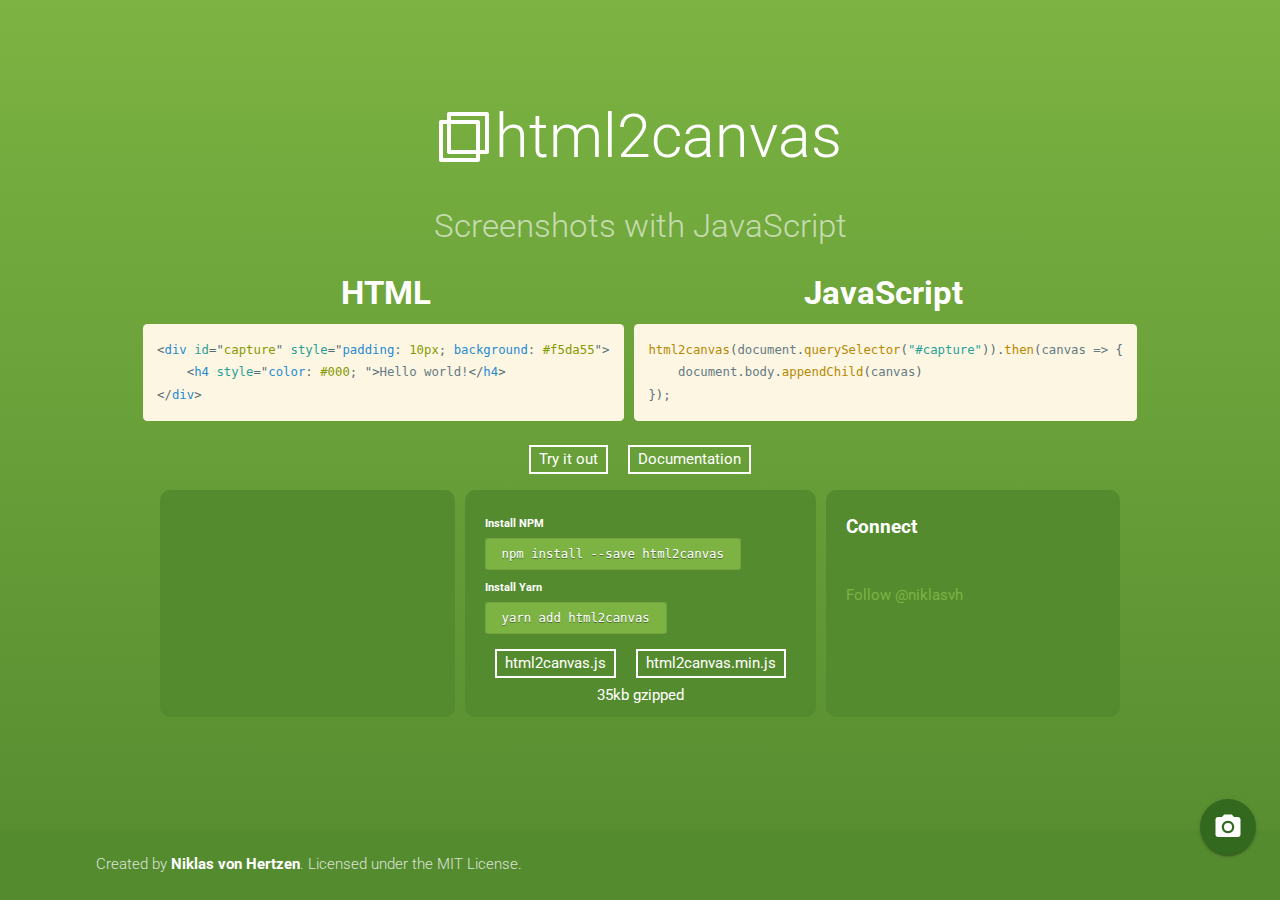
<file: index.html>
<!DOCTYPE html><html><head><meta charSet="utf-8"/><meta http-equiv="x-ua-compatible" content="ie=edge"/><meta name="viewport" content="width=device-width, initial-scale=1, shrink-to-fit=no"/><style id="typography.js">html{font-family:sans-serif;-ms-text-size-adjust:100%;-webkit-text-size-adjust:100%}body{margin:0}article,aside,details,figcaption,figure,footer,header,main,menu,nav,section,summary{display:block}audio,canvas,progress,video{display:inline-block}audio:not([controls]){display:none;height:0}progress{vertical-align:baseline}[hidden],template{display:none}a{background-color:transparent;-webkit-text-decoration-skip:objects}a:active,a:hover{outline-width:0}abbr[title]{border-bottom:none;text-decoration:underline;text-decoration:underline dotted}b,strong{font-weight:inherit;font-weight:bolder}dfn{font-style:italic}h1{font-size:2em;margin:.67em 0}mark{background-color:#ff0;color:#000}small{font-size:80%}sub,sup{font-size:75%;line-height:0;position:relative;vertical-align:baseline}sub{bottom:-.25em}sup{top:-.5em}img{border-style:none}svg:not(:root){overflow:hidden}code,kbd,pre,samp{font-family:monospace,monospace;font-size:1em}figure{margin:1em 40px}hr{box-sizing:content-box;height:0;overflow:visible}button,input,optgroup,select,textarea{font:inherit;margin:0}optgroup{font-weight:700}button,input{overflow:visible}button,select{text-transform:none}[type=reset],[type=submit],button,html [type=button]{-webkit-appearance:button}[type=button]::-moz-focus-inner,[type=reset]::-moz-focus-inner,[type=submit]::-moz-focus-inner,button::-moz-focus-inner{border-style:none;padding:0}[type=button]:-moz-focusring,[type=reset]:-moz-focusring,[type=submit]:-moz-focusring,button:-moz-focusring{outline:1px dotted ButtonText}fieldset{border:1px solid silver;margin:0 2px;padding:.35em .625em .75em}legend{box-sizing:border-box;color:inherit;display:table;max-width:100%;padding:0;white-space:normal}textarea{overflow:auto}[type=checkbox],[type=radio]{box-sizing:border-box;padding:0}[type=number]::-webkit-inner-spin-button,[type=number]::-webkit-outer-spin-button{height:auto}[type=search]{-webkit-appearance:textfield;outline-offset:-2px}[type=search]::-webkit-search-cancel-button,[type=search]::-webkit-search-decoration{-webkit-appearance:none}::-webkit-input-placeholder{color:inherit;opacity:.54}::-webkit-file-upload-button{-webkit-appearance:button;font:inherit}html{font:90.625%/1.5 'Roboto',sans-serif;box-sizing:border-box;overflow-y:scroll;}*{box-sizing:inherit;}*:before{box-sizing:inherit;}*:after{box-sizing:inherit;}body{color:hsla(0,0%,0%,0.8);font-family:'Roboto',sans-serif;font-weight:normal;word-wrap:break-word;font-kerning:normal;-moz-font-feature-settings:"kern", "liga", "clig", "calt";-ms-font-feature-settings:"kern", "liga", "clig", "calt";-webkit-font-feature-settings:"kern", "liga", "clig", "calt";font-feature-settings:"kern", "liga", "clig", "calt";}img{max-width:100%;margin-left:0;margin-right:0;margin-top:0;padding-bottom:0;padding-left:0;padding-right:0;padding-top:0;margin-bottom:1.5rem;}h1{margin-left:0;margin-right:0;margin-top:0;padding-bottom:0;padding-left:0;padding-right:0;padding-top:0;margin-bottom:1.5rem;color:inherit;font-family:'Roboto',sans-serif;font-weight:bold;text-rendering:optimizeLegibility;font-size:1.93103rem;line-height:1.1;}h2{margin-left:0;margin-right:0;margin-top:0;padding-bottom:0;padding-left:0;padding-right:0;padding-top:0;margin-bottom:1.5rem;color:inherit;font-family:'Roboto',sans-serif;font-weight:bold;text-rendering:optimizeLegibility;font-size:1.46345rem;line-height:1.1;}h3{margin-left:0;margin-right:0;margin-top:0;padding-bottom:0;padding-left:0;padding-right:0;padding-top:0;margin-bottom:1.5rem;color:inherit;font-family:'Roboto',sans-serif;font-weight:bold;text-rendering:optimizeLegibility;font-size:1.27401rem;line-height:1.1;}h4{margin-left:0;margin-right:0;margin-top:0;padding-bottom:0;padding-left:0;padding-right:0;padding-top:0;margin-bottom:1.5rem;color:inherit;font-family:'Roboto',sans-serif;font-weight:bold;text-rendering:optimizeLegibility;font-size:0.96552rem;line-height:1.1;}h5{margin-left:0;margin-right:0;margin-top:0;padding-bottom:0;padding-left:0;padding-right:0;padding-top:0;margin-bottom:1.5rem;color:inherit;font-family:'Roboto',sans-serif;font-weight:bold;text-rendering:optimizeLegibility;font-size:0.84053rem;line-height:1.1;}h6{margin-left:0;margin-right:0;margin-top:0;padding-bottom:0;padding-left:0;padding-right:0;padding-top:0;margin-bottom:1.5rem;color:inherit;font-family:'Roboto',sans-serif;font-weight:bold;text-rendering:optimizeLegibility;font-size:0.78424rem;line-height:1.1;}hgroup{margin-left:0;margin-right:0;margin-top:0;padding-bottom:0;padding-left:0;padding-right:0;padding-top:0;margin-bottom:1.5rem;}ul{margin-left:1.5rem;margin-right:0;margin-top:0;padding-bottom:0;padding-left:0;padding-right:0;padding-top:0;margin-bottom:1.5rem;list-style-position:outside;list-style-image:none;}ol{margin-left:1.5rem;margin-right:0;margin-top:0;padding-bottom:0;padding-left:0;padding-right:0;padding-top:0;margin-bottom:1.5rem;list-style-position:outside;list-style-image:none;}dl{margin-left:0;margin-right:0;margin-top:0;padding-bottom:0;padding-left:0;padding-right:0;padding-top:0;margin-bottom:1.5rem;}dd{margin-left:0;margin-right:0;margin-top:0;padding-bottom:0;padding-left:0;padding-right:0;padding-top:0;margin-bottom:1.5rem;}p{margin-left:0;margin-right:0;margin-top:0;padding-bottom:0;padding-left:0;padding-right:0;padding-top:0;margin-bottom:1.5rem;}figure{margin-left:0;margin-right:0;margin-top:0;padding-bottom:0;padding-left:0;padding-right:0;padding-top:0;margin-bottom:1.5rem;}pre{margin-left:0;margin-right:0;margin-top:0;padding-bottom:0;padding-left:0;padding-right:0;padding-top:0;margin-bottom:1.5rem;font-size:0.85rem;line-height:1.5rem;}table{margin-left:0;margin-right:0;margin-top:0;padding-bottom:0;padding-left:0;padding-right:0;padding-top:0;margin-bottom:1.5rem;font-size:1rem;line-height:1.5rem;border-collapse:collapse;width:100%;}fieldset{margin-left:0;margin-right:0;margin-top:0;padding-bottom:0;padding-left:0;padding-right:0;padding-top:0;margin-bottom:1.5rem;}blockquote{margin-left:1.5rem;margin-right:1.5rem;margin-top:0;padding-bottom:0;padding-left:0;padding-right:0;padding-top:0;margin-bottom:1.5rem;}form{margin-left:0;margin-right:0;margin-top:0;padding-bottom:0;padding-left:0;padding-right:0;padding-top:0;margin-bottom:1.5rem;}noscript{margin-left:0;margin-right:0;margin-top:0;padding-bottom:0;padding-left:0;padding-right:0;padding-top:0;margin-bottom:1.5rem;}iframe{margin-left:0;margin-right:0;margin-top:0;padding-bottom:0;padding-left:0;padding-right:0;padding-top:0;margin-bottom:1.5rem;}hr{margin-left:0;margin-right:0;margin-top:0;padding-bottom:0;padding-left:0;padding-right:0;padding-top:0;margin-bottom:calc(1.5rem - 1px);background:hsla(0,0%,0%,0.2);border:none;height:1px;}address{margin-left:0;margin-right:0;margin-top:0;padding-bottom:0;padding-left:0;padding-right:0;padding-top:0;margin-bottom:1.5rem;}b{font-weight:bold;}strong{font-weight:bold;}dt{font-weight:bold;}th{font-weight:bold;}li{margin-bottom:calc(1.5rem / 2);}ol li{padding-left:0;}ul li{padding-left:0;}li > ol{margin-left:1.5rem;margin-bottom:calc(1.5rem / 2);margin-top:calc(1.5rem / 2);}li > ul{margin-left:1.5rem;margin-bottom:calc(1.5rem / 2);margin-top:calc(1.5rem / 2);}blockquote *:last-child{margin-bottom:0;}li *:last-child{margin-bottom:0;}p *:last-child{margin-bottom:0;}li > p{margin-bottom:calc(1.5rem / 2);}code{font-size:0.85rem;line-height:1.5rem;}kbd{font-size:0.85rem;line-height:1.5rem;}samp{font-size:0.85rem;line-height:1.5rem;}abbr{border-bottom:1px dotted hsla(0,0%,0%,0.5);cursor:help;}acronym{border-bottom:1px dotted hsla(0,0%,0%,0.5);cursor:help;}abbr[title]{border-bottom:1px dotted hsla(0,0%,0%,0.5);cursor:help;text-decoration:none;}thead{text-align:left;}td,th{text-align:left;border-bottom:1px solid hsla(0,0%,0%,0.12);font-feature-settings:"tnum";-moz-font-feature-settings:"tnum";-ms-font-feature-settings:"tnum";-webkit-font-feature-settings:"tnum";padding-left:1rem;padding-right:1rem;padding-top:0.75rem;padding-bottom:calc(0.75rem - 1px);}th:first-child,td:first-child{padding-left:0;}th:last-child,td:last-child{padding-right:0;}</style><link rel="preconnect dns-prefetch" href="https://www.google-analytics.com"/><style id="glamor-styles">.css-pjwtby,[data-css-pjwtby]{color:#fff;font-weight:bold;}.css-ubgfn1,[data-css-ubgfn1]{margin:0 auto;font-size:10.5px;text-align:center;}@media(min-width: 1000px){.css-ubgfn1,[data-css-ubgfn1]{text-align:left;width:85%;font-size:14.5px;}}.css-13t5ecd,[data-css-13t5ecd]{background-color:#558b2f;color:rgba(255,255,255, 0.8);font-weight:300;min-height:50px;line-height:50px;padding:10px 0px;}.css-1bgbwga,[data-css-1bgbwga]{width:30px;height:30px;flex:1;margin:0;-webkit-flex:1;}.css-1xamfmm,[data-css-1xamfmm]{display:-webkit-box; display: -moz-box; display: -ms-flexbox; display: -webkit-flex; display: flex;justify-content:center;align-items:center;width:56px;height:56px;background-color:#33691e;position:absolute;left:50%;top:50%;cursor:pointer;transform:translate(-50%, -50%);border-radius:50%;visibility:visible;box-shadow:0 2px 2px 0 rgba(0,0,0,0.14), 0 1px 5px 0 rgba(0,0,0,0.12), 0 3px 1px -2px rgba(0,0,0,0.2);-webkit-box-pack:center;-webkit-justify-content:center;-webkit-box-align:center;-webkit-align-items:center;-webkit-transform:translate(-50%, -50%);}.css-ghzv10,[data-css-ghzv10]{position:absolute;top:344px;left:344px;width:112px;height:112px;border-radius:50%;z-index:100001;}.css-ghzv10:before,[data-css-ghzv10]:before{content:" ";background-color:#fff;border-radius:50%;position:absolute;width:100%;height:100%;opacity:0;transition:transform 0.3s cubic-bezier(0.42, 0, 0.58, 1),opacity 0.3s cubic-bezier(0.42, 0, 0.58, 1),-webkit-transform 0.3s cubic-bezier(0.42, 0, 0.58, 1);transform:scale(0);-webkit-transition:transform 0.3s cubic-bezier(0.42, 0, 0.58, 1),opacity 0.3s cubic-bezier(0.42, 0, 0.58, 1),-webkit-transform 0.3s cubic-bezier(0.42, 0, 0.58, 1);-moz-transition:transform 0.3s cubic-bezier(0.42, 0, 0.58, 1),opacity 0.3s cubic-bezier(0.42, 0, 0.58, 1);-webkit-transform:scale(0);}.css-j9z7vu,[data-css-j9z7vu]{color:#fff;}.css-13mo65m,[data-css-13mo65m]{padding:4px 8px;margin:10px;border:2px solid #fff;color:#fff;display:inline-block;cursor:pointer;}.css-1vokce0,[data-css-1vokce0]{width:456px;height:600px;right:56px;bottom:56px;padding:56px;position:fixed;left:0;color:#fff;}.css-1f0dz3x,[data-css-1f0dz3x]{background-color:#33691e;border-radius:50%;opacity:0;transition:transform 0.3s cubic-bezier(0.42, 0, 0.58, 1),opacity 0.3s cubic-bezier(0.42, 0, 0.58, 1),-webkit-transform 0.3s cubic-bezier(0.42, 0, 0.58, 1);transform:scale(0);position:absolute;width:100%;height:100%;z-index:100000;-webkit-transition:transform 0.3s cubic-bezier(0.42, 0, 0.58, 1),opacity 0.3s cubic-bezier(0.42, 0, 0.58, 1),-webkit-transform 0.3s cubic-bezier(0.42, 0, 0.58, 1);-moz-transition:transform 0.3s cubic-bezier(0.42, 0, 0.58, 1),opacity 0.3s cubic-bezier(0.42, 0, 0.58, 1);-webkit-transform:scale(0);}.css-101ncaf,[data-css-101ncaf]{width:800px;height:800px;position:fixed;z-index:1000;right:-348.4px;bottom:-327.2px;visibility:hidden;transition:visibility 0.3s cubic-bezier(0.42, 0, 0.58, 1);-webkit-transition:visibility 0.3s cubic-bezier(0.42, 0, 0.58, 1);-moz-transition:visibility 0.3s cubic-bezier(0.42, 0, 0.58, 1);}.css-1ugxpw4,[data-css-1ugxpw4]{display:-webkit-box; display: -moz-box; display: -ms-flexbox; display: -webkit-flex; display: flex;align-items:center;justify-content:center;-webkit-box-align:center;-webkit-align-items:center;-webkit-box-pack:center;-webkit-justify-content:center;}.css-5c16li,[data-css-5c16li]{color:rgba(255, 255, 255, 0.6);font-weight:300;}.css-do1ttf,[data-css-do1ttf]{margin-right:5px;}.css-x4qlt9,[data-css-x4qlt9]{display:none;}@media(min-width: 1000px){.css-x4qlt9,[data-css-x4qlt9]{display:block;}}.css-1bc80tr,[data-css-1bc80tr]{margin-left:5px;}.css-snorl5,[data-css-snorl5]{display:-webkit-box; display: -moz-box; display: -ms-flexbox; display: -webkit-flex; display: flex;justify-content:center;flex-direction:column;-webkit-box-pack:center;-webkit-justify-content:center;-webkit-box-orient:vertical;-webkit-box-direction:normal;-webkit-flex-direction:column;}@media(min-width: 1000px){.css-snorl5,[data-css-snorl5]{flex-direction:row;-webkit-box-orient:horizontal;-webkit-box-direction:normal;-webkit-flex-direction:row;}}.css-1iye334,[data-css-1iye334]{padding:4px 8px;margin:10px;border:2px solid #fff;color:#fff;}.css-1a7f6ea,[data-css-1a7f6ea]{margin:20px;}.css-eooitl,[data-css-eooitl]{flex:1;background-color:#558b2f;padding:10px 20px;border-radius:10px;margin-bottom:10px;-webkit-flex:1;}@media(min-width: 1000px){.css-eooitl,[data-css-eooitl]{margin-right:5px;}}.css-1cdtjgq,[data-css-1cdtjgq]{background-color:#7cb342;text-shadow:0 1px 0 rgba(23, 31, 35, 0.5);color:#fff;padding:8px 16px;border-radius:3px;width:100%;white-space:pre-wrap;}.css-a3bf9n,[data-css-a3bf9n]{margin-top:25px;}.css-tcdoe0,[data-css-tcdoe0]{text-align:center;margin-top:10px;}.css-1g5c9n4,[data-css-1g5c9n4]{flex:1;background-color:#558b2f;padding:10px 20px;border-radius:10px;text-align:left;margin-bottom:10px;-webkit-flex:1;}@media(min-width: 1000px){.css-1g5c9n4,[data-css-1g5c9n4]{margin-left:5px;margin-right:5px;}}.css-wf67nj,[data-css-wf67nj]{height:35px;}.css-6ewp77,[data-css-6ewp77]{flex:1;background-color:#558b2f;padding:10px 20px;border-radius:10px;text-align:left;margin-bottom:10px;-webkit-flex:1;}@media(min-width: 1000px){.css-6ewp77,[data-css-6ewp77]{margin-left:5px;}}.css-1ph8tsc,[data-css-1ph8tsc]{display:-webkit-box; display: -moz-box; display: -ms-flexbox; display: -webkit-flex; display: flex;flex-direction:column;-webkit-box-orient:vertical;-webkit-box-direction:normal;-webkit-flex-direction:column;}@media(min-width: 1000px){.css-1ph8tsc,[data-css-1ph8tsc]{flex-direction:row;-webkit-box-orient:horizontal;-webkit-box-direction:normal;-webkit-flex-direction:row;}}.css-j1h831,[data-css-j1h831]{max-width:960px;color:#fff;margin:0 auto;text-align:center;align-self:center;-webkit-align-self:center;}.css-m01zzr,[data-css-m01zzr]{display:-webkit-box; display: -moz-box; display: -ms-flexbox; display: -webkit-flex; display: flex;flex-grow:1;-webkit-flex-grow:1;}.css-1b3u4ec,[data-css-1b3u4ec]{background:#558b2f;background-image:-webkit-linear-gradient(0deg, #558b2f, #7cb342); background-image: -moz-linear-gradient(0deg, #558b2f, #7cb342); background-image: linear-gradient(0deg, #558b2f, #7cb342);min-height:100vh;display:-webkit-box; display: -moz-box; display: -ms-flexbox; display: -webkit-flex; display: flex;flex-direction:column;-webkit-box-orient:vertical;-webkit-box-direction:normal;-webkit-flex-direction:column;}</style><script id="glamor-ids">
        // <![CDATA[
        window._glamor = ["pjwtby","ubgfn1","13t5ecd","1bgbwga","1xamfmm","ghzv10","j9z7vu","13mo65m","1vokce0","1f0dz3x","101ncaf","1ugxpw4","5c16li","do1ttf","x4qlt9","1bc80tr","snorl5","1iye334","1a7f6ea","eooitl","1cdtjgq","a3bf9n","tcdoe0","1g5c9n4","wf67nj","6ewp77","1ph8tsc","j1h831","m01zzr","1b3u4ec"]
        // ]]>
        </script><title data-react-helmet="true">html2canvas - Screenshots with JavaScript</title><style data-href="/styles.c9e7948a008c68f2677a.css">p{color:rgba(0,0,0,.71);-webkit-font-smoothing:antialiased}h1,p{padding:0}h1{font-weight:300;font-size:4.2rem}h4{font-size:2.28rem}h4,h5{line-height:110%;margin:1.14rem 0 .912rem}h5{font-size:1.28rem}h6{line-height:110%;margin:1.14rem 0 .912rem}a{color:#7cb342;text-decoration:none}table{border:1px solid #ddd}table tr:nth-child(odd){background-color:#f9f9f9}th{border:solid #ddd;border-width:1px 1px 2px}td,th{padding:8px}td:first-child,th:first-child{padding-left:8px}:not(pre)>code{padding:.1em .25em;border:1px solid rgba(51,51,51,.12);background:#f5f2f0;border-radius:.3em;color:#000;font-family:Inconsolata,Monaco,Consolas,Andale Mono,monospace;direction:ltr;text-align:left;white-space:pre;word-spacing:normal;word-break:normal;line-height:1.4}blockquote{white-space:pre-wrap;padding:0 20px;margin:20px 0;border-radius:3px;border:1px solid #eee;border-left:5px solid #558b2f}blockquote p{padding:0}*{box-sizing:border-box}#carbonads{text-align:center;font-size:14px;line-height:1.5}#carbonads,#carbonads span{display:block;overflow:hidden}.carbon-img,.carbon-text{display:block}.carbon-text{margin-bottom:.5em}.carbon-poweredby{display:block;color:hsla(0,0%,100%,.6);font-size:9px}#carbonads a{color:#fff}code[class*=language-],pre[class*=language-]{color:#657b83;font-family:Consolas,Monaco,Andale Mono,Ubuntu Mono,monospace;font-size:1em;text-align:left;white-space:pre;word-spacing:normal;word-break:normal;word-wrap:normal;line-height:1.5;-moz-tab-size:4;-o-tab-size:4;tab-size:4;-webkit-hyphens:none;-ms-hyphens:none;hyphens:none}code[class*=language-]::selection,code[class*=language-] ::selection,pre[class*=language-]::selection,pre[class*=language-] ::selection{background:#073642}pre[class*=language-]{padding:1em;margin:.5em 0;overflow:auto;border-radius:.3em}:not(pre)>code[class*=language-],pre[class*=language-]{background-color:#fdf6e3}:not(pre)>code[class*=language-]{padding:.1em;border-radius:.3em}.token.cdata,.token.comment,.token.doctype,.token.prolog{color:#93a1a1}.token.punctuation{color:#586e75}.namespace{opacity:.7}.token.boolean,.token.constant,.token.deleted,.token.number,.token.property,.token.symbol,.token.tag{color:#268bd2}.token.attr-name,.token.builtin,.token.char,.token.inserted,.token.selector,.token.string,.token.url{color:#2aa198}.token.entity{color:#657b83;background:#eee8d5}.token.atrule,.token.attr-value,.token.keyword{color:#859900}.token.class-name,.token.function{color:#b58900}.token.important,.token.regex,.token.variable{color:#cb4b16}.token.bold,.token.important{font-weight:700}.token.italic{font-style:italic}.token.entity{cursor:help}</style><link href="//fonts.googleapis.com/css?family=Roboto:100,300,400,500,700" rel="stylesheet" type="text/css"/><meta name="generator" content="Gatsby 2.3.14"/><link as="script" rel="preload" href="/1-440df96b1bda0eb852c9.js"/><link as="script" rel="preload" href="/component---src-pages-index-js-38adc6c53944928c7a09.js"/><link as="script" rel="preload" href="/app-7c4e38482180382693f9.js"/><link as="script" rel="preload" href="/styles-d58d33042bb9e0f0ea2d.js"/><link as="script" rel="preload" href="/webpack-runtime-4fc1ff7167732c4b1457.js"/><link as="fetch" rel="preload" href="/static/d/476/path---index-6a9-jMHdZRYbtb55l1Z0oNfQherlw.json" crossorigin="use-credentials"/></head><body><noscript id="gatsby-noscript">This app works best with JavaScript enabled.</noscript><div id="___gatsby"><div style="outline:none" tabindex="-1" role="group"><div><div class="css-1b3u4ec"><div class="css-m01zzr"><div class="css-j1h831"><div class="css-1ugxpw4"><img src="[data-uri]" alt="html2canvas"/><h1>html2canvas</h1></div><h4 class="css-5c16li">Screenshots with JavaScript</h4><div class="css-snorl5"><div class="css-x4qlt9"><h4>HTML</h4><div class="css-do1ttf"><div class="gatsby-highlight">
      <pre class="language-html"><code><span class="token tag"><span class="token tag"><span class="token punctuation">&lt;</span>div</span> <span class="token attr-name">id</span><span class="token attr-value"><span class="token punctuation">=</span><span class="token punctuation">"</span>capture<span class="token punctuation">"</span></span><span class="token style-attr language-css"><span class="token attr-name"> <span class="token attr-name">style</span></span><span class="token punctuation">="</span><span class="token attr-value"><span class="token property">padding</span><span class="token punctuation">:</span> 10px<span class="token punctuation">;</span> <span class="token property">background</span><span class="token punctuation">:</span> #f5da55</span><span class="token punctuation">"</span></span><span class="token punctuation">&gt;</span></span>
    <span class="token tag"><span class="token tag"><span class="token punctuation">&lt;</span>h4</span><span class="token style-attr language-css"><span class="token attr-name"> <span class="token attr-name">style</span></span><span class="token punctuation">="</span><span class="token attr-value"><span class="token property">color</span><span class="token punctuation">:</span> #000<span class="token punctuation">;</span> </span><span class="token punctuation">"</span></span><span class="token punctuation">&gt;</span></span>Hello world!<span class="token tag"><span class="token tag"><span class="token punctuation">&lt;/</span>h4</span><span class="token punctuation">&gt;</span></span>
<span class="token tag"><span class="token tag"><span class="token punctuation">&lt;/</span>div</span><span class="token punctuation">&gt;</span></span>
</code></pre>
      </div></div></div><div class="css-x4qlt9"><h4>JavaScript</h4><div class="css-1bc80tr"><div class="gatsby-highlight">
      <pre class="language-javascript"><code><span class="token function">html2canvas</span><span class="token punctuation">(</span>document<span class="token punctuation">.</span><span class="token function">querySelector</span><span class="token punctuation">(</span><span class="token string">"#capture"</span><span class="token punctuation">)</span><span class="token punctuation">)</span><span class="token punctuation">.</span><span class="token function">then</span><span class="token punctuation">(</span>canvas <span class="token operator">=&gt;</span> <span class="token punctuation">{</span>
    document<span class="token punctuation">.</span>body<span class="token punctuation">.</span><span class="token function">appendChild</span><span class="token punctuation">(</span>canvas<span class="token punctuation">)</span>
<span class="token punctuation">}</span><span class="token punctuation">)</span><span class="token punctuation">;</span>
</code></pre>
      </div></div></div></div><div class="css-1a7f6ea"><a href="/documentation" class="css-1iye334">Try it out</a><a class="css-1iye334" href="/documentation">Documentation</a></div><div class="css-1ph8tsc"><div class="css-eooitl"><div></div></div><div class="css-1g5c9n4"><h6>Install NPM</h6><code class="css-1cdtjgq">npm install --save html2canvas</code><h6>Install Yarn</h6><code class="css-1cdtjgq">yarn add html2canvas</code><div class="css-a3bf9n"><a href="/dist/html2canvas.js" class="css-1iye334">html2canvas.js</a><a href="/dist/html2canvas.min.js" class="css-1iye334">html2canvas.min.js</a></div><div class="css-tcdoe0">35<!-- -->kb gzipped</div></div><div class="css-6ewp77"><h5>Connect</h5><div class="css-wf67nj"><iframe title="Github" src="https://ghbtns.com/github-btn.html?user=niklasvh&amp;repo=html2canvas&amp;type=star&amp;count=true&amp;size=large" frameBorder="0" scrolling="0" width="160px" height="30px"></iframe></div><div><a class="twitter-follow-button" href="https://twitter.com/niklasvh" data-show-screen-name="false" data-size="large">Follow @niklasvh</a></div></div></div></div></div><footer class="css-13t5ecd"><div class="css-ubgfn1">Created by<!-- --> <a href="https://hertzen.com" class="css-pjwtby">Niklas von Hertzen</a>. Licensed under the MIT License.</div></footer></div><div data-html2canvas-ignore="true"><div class="css-101ncaf"><div class="css-ghzv10"><div id="tryhtml2canvas" class="css-1xamfmm"><img src="[data-uri]" alt="Try html2canvas" class="css-1bgbwga"/></div></div><div class="css-1f0dz3x"><div class="css-1vokce0"><h4>Try out html2canvas</h4><p class="css-j9z7vu">Test out html2canvas by rendering the viewport from the current page.</p><div class="css-13mo65m">Capture</div></div></div></div></div></div></div></div><script>
  
  
  if(true) {
    (function(i,s,o,g,r,a,m){i['GoogleAnalyticsObject']=r;i[r]=i[r]||function(){
    (i[r].q=i[r].q||[]).push(arguments)},i[r].l=1*new Date();a=s.createElement(o),
    m=s.getElementsByTagName(o)[0];a.async=1;a.src=g;m.parentNode.insertBefore(a,m)
    })(window,document,'script','https://www.google-analytics.com/analytics.js','ga');
  }
  if (typeof ga === "function") {
    ga('create', 'UA-188600-10', 'auto', {});
      
      
      
      }
      </script><script id="gatsby-script-loader">/*<![CDATA[*/window.page={"componentChunkName":"component---src-pages-index-js","jsonName":"index","path":"/"};window.dataPath="476/path---index-6a9-jMHdZRYbtb55l1Z0oNfQherlw";/*]]>*/</script><script id="gatsby-chunk-mapping">/*<![CDATA[*/window.___chunkMapping={"app":["/app-7c4e38482180382693f9.js"],"component---src-templates-docs-js":["/component---src-templates-docs-js-c7067882c3d6f20e527b.js"],"component---src-pages-404-js":["/component---src-pages-404-js-efc3a558282e6c43f6d9.js"],"component---src-pages-index-js":["/component---src-pages-index-js-38adc6c53944928c7a09.js"],"pages-manifest":["/pages-manifest-c81b2d028ed674396085.js"]};/*]]>*/</script><script src="/webpack-runtime-4fc1ff7167732c4b1457.js" async=""></script><script src="/styles-d58d33042bb9e0f0ea2d.js" async=""></script><script src="/app-7c4e38482180382693f9.js" async=""></script><script src="/component---src-pages-index-js-38adc6c53944928c7a09.js" async=""></script><script src="/1-440df96b1bda0eb852c9.js" async=""></script></body></html>
</file>
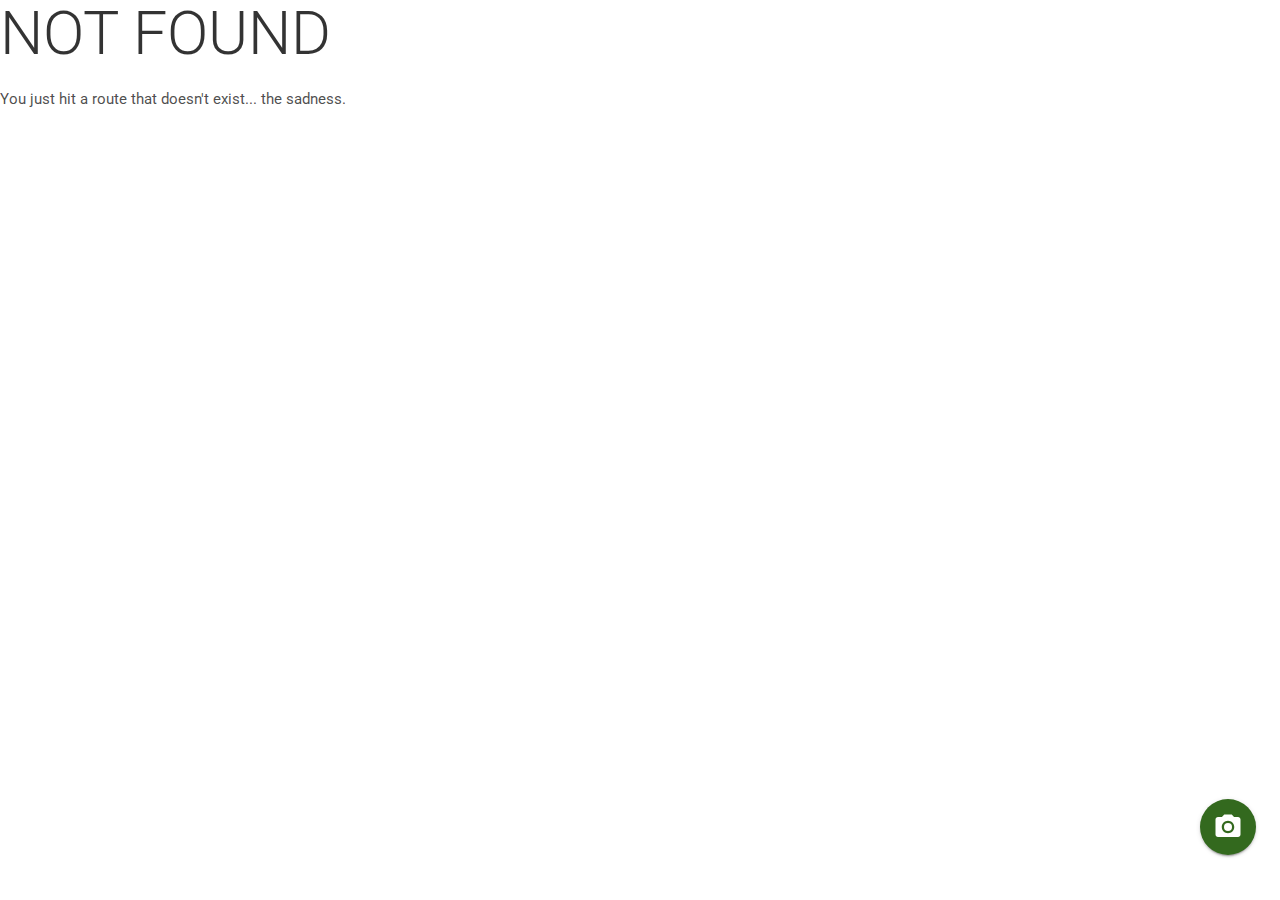
<file: 404/index.html>
<!DOCTYPE html><html><head><meta charSet="utf-8"/><meta http-equiv="x-ua-compatible" content="ie=edge"/><meta name="viewport" content="width=device-width, initial-scale=1, shrink-to-fit=no"/><style id="typography.js">html{font-family:sans-serif;-ms-text-size-adjust:100%;-webkit-text-size-adjust:100%}body{margin:0}article,aside,details,figcaption,figure,footer,header,main,menu,nav,section,summary{display:block}audio,canvas,progress,video{display:inline-block}audio:not([controls]){display:none;height:0}progress{vertical-align:baseline}[hidden],template{display:none}a{background-color:transparent;-webkit-text-decoration-skip:objects}a:active,a:hover{outline-width:0}abbr[title]{border-bottom:none;text-decoration:underline;text-decoration:underline dotted}b,strong{font-weight:inherit;font-weight:bolder}dfn{font-style:italic}h1{font-size:2em;margin:.67em 0}mark{background-color:#ff0;color:#000}small{font-size:80%}sub,sup{font-size:75%;line-height:0;position:relative;vertical-align:baseline}sub{bottom:-.25em}sup{top:-.5em}img{border-style:none}svg:not(:root){overflow:hidden}code,kbd,pre,samp{font-family:monospace,monospace;font-size:1em}figure{margin:1em 40px}hr{box-sizing:content-box;height:0;overflow:visible}button,input,optgroup,select,textarea{font:inherit;margin:0}optgroup{font-weight:700}button,input{overflow:visible}button,select{text-transform:none}[type=reset],[type=submit],button,html [type=button]{-webkit-appearance:button}[type=button]::-moz-focus-inner,[type=reset]::-moz-focus-inner,[type=submit]::-moz-focus-inner,button::-moz-focus-inner{border-style:none;padding:0}[type=button]:-moz-focusring,[type=reset]:-moz-focusring,[type=submit]:-moz-focusring,button:-moz-focusring{outline:1px dotted ButtonText}fieldset{border:1px solid silver;margin:0 2px;padding:.35em .625em .75em}legend{box-sizing:border-box;color:inherit;display:table;max-width:100%;padding:0;white-space:normal}textarea{overflow:auto}[type=checkbox],[type=radio]{box-sizing:border-box;padding:0}[type=number]::-webkit-inner-spin-button,[type=number]::-webkit-outer-spin-button{height:auto}[type=search]{-webkit-appearance:textfield;outline-offset:-2px}[type=search]::-webkit-search-cancel-button,[type=search]::-webkit-search-decoration{-webkit-appearance:none}::-webkit-input-placeholder{color:inherit;opacity:.54}::-webkit-file-upload-button{-webkit-appearance:button;font:inherit}html{font:90.625%/1.5 'Roboto',sans-serif;box-sizing:border-box;overflow-y:scroll;}*{box-sizing:inherit;}*:before{box-sizing:inherit;}*:after{box-sizing:inherit;}body{color:hsla(0,0%,0%,0.8);font-family:'Roboto',sans-serif;font-weight:normal;word-wrap:break-word;font-kerning:normal;-moz-font-feature-settings:"kern", "liga", "clig", "calt";-ms-font-feature-settings:"kern", "liga", "clig", "calt";-webkit-font-feature-settings:"kern", "liga", "clig", "calt";font-feature-settings:"kern", "liga", "clig", "calt";}img{max-width:100%;margin-left:0;margin-right:0;margin-top:0;padding-bottom:0;padding-left:0;padding-right:0;padding-top:0;margin-bottom:1.5rem;}h1{margin-left:0;margin-right:0;margin-top:0;padding-bottom:0;padding-left:0;padding-right:0;padding-top:0;margin-bottom:1.5rem;color:inherit;font-family:'Roboto',sans-serif;font-weight:bold;text-rendering:optimizeLegibility;font-size:1.93103rem;line-height:1.1;}h2{margin-left:0;margin-right:0;margin-top:0;padding-bottom:0;padding-left:0;padding-right:0;padding-top:0;margin-bottom:1.5rem;color:inherit;font-family:'Roboto',sans-serif;font-weight:bold;text-rendering:optimizeLegibility;font-size:1.46345rem;line-height:1.1;}h3{margin-left:0;margin-right:0;margin-top:0;padding-bottom:0;padding-left:0;padding-right:0;padding-top:0;margin-bottom:1.5rem;color:inherit;font-family:'Roboto',sans-serif;font-weight:bold;text-rendering:optimizeLegibility;font-size:1.27401rem;line-height:1.1;}h4{margin-left:0;margin-right:0;margin-top:0;padding-bottom:0;padding-left:0;padding-right:0;padding-top:0;margin-bottom:1.5rem;color:inherit;font-family:'Roboto',sans-serif;font-weight:bold;text-rendering:optimizeLegibility;font-size:0.96552rem;line-height:1.1;}h5{margin-left:0;margin-right:0;margin-top:0;padding-bottom:0;padding-left:0;padding-right:0;padding-top:0;margin-bottom:1.5rem;color:inherit;font-family:'Roboto',sans-serif;font-weight:bold;text-rendering:optimizeLegibility;font-size:0.84053rem;line-height:1.1;}h6{margin-left:0;margin-right:0;margin-top:0;padding-bottom:0;padding-left:0;padding-right:0;padding-top:0;margin-bottom:1.5rem;color:inherit;font-family:'Roboto',sans-serif;font-weight:bold;text-rendering:optimizeLegibility;font-size:0.78424rem;line-height:1.1;}hgroup{margin-left:0;margin-right:0;margin-top:0;padding-bottom:0;padding-left:0;padding-right:0;padding-top:0;margin-bottom:1.5rem;}ul{margin-left:1.5rem;margin-right:0;margin-top:0;padding-bottom:0;padding-left:0;padding-right:0;padding-top:0;margin-bottom:1.5rem;list-style-position:outside;list-style-image:none;}ol{margin-left:1.5rem;margin-right:0;margin-top:0;padding-bottom:0;padding-left:0;padding-right:0;padding-top:0;margin-bottom:1.5rem;list-style-position:outside;list-style-image:none;}dl{margin-left:0;margin-right:0;margin-top:0;padding-bottom:0;padding-left:0;padding-right:0;padding-top:0;margin-bottom:1.5rem;}dd{margin-left:0;margin-right:0;margin-top:0;padding-bottom:0;padding-left:0;padding-right:0;padding-top:0;margin-bottom:1.5rem;}p{margin-left:0;margin-right:0;margin-top:0;padding-bottom:0;padding-left:0;padding-right:0;padding-top:0;margin-bottom:1.5rem;}figure{margin-left:0;margin-right:0;margin-top:0;padding-bottom:0;padding-left:0;padding-right:0;padding-top:0;margin-bottom:1.5rem;}pre{margin-left:0;margin-right:0;margin-top:0;padding-bottom:0;padding-left:0;padding-right:0;padding-top:0;margin-bottom:1.5rem;font-size:0.85rem;line-height:1.5rem;}table{margin-left:0;margin-right:0;margin-top:0;padding-bottom:0;padding-left:0;padding-right:0;padding-top:0;margin-bottom:1.5rem;font-size:1rem;line-height:1.5rem;border-collapse:collapse;width:100%;}fieldset{margin-left:0;margin-right:0;margin-top:0;padding-bottom:0;padding-left:0;padding-right:0;padding-top:0;margin-bottom:1.5rem;}blockquote{margin-left:1.5rem;margin-right:1.5rem;margin-top:0;padding-bottom:0;padding-left:0;padding-right:0;padding-top:0;margin-bottom:1.5rem;}form{margin-left:0;margin-right:0;margin-top:0;padding-bottom:0;padding-left:0;padding-right:0;padding-top:0;margin-bottom:1.5rem;}noscript{margin-left:0;margin-right:0;margin-top:0;padding-bottom:0;padding-left:0;padding-right:0;padding-top:0;margin-bottom:1.5rem;}iframe{margin-left:0;margin-right:0;margin-top:0;padding-bottom:0;padding-left:0;padding-right:0;padding-top:0;margin-bottom:1.5rem;}hr{margin-left:0;margin-right:0;margin-top:0;padding-bottom:0;padding-left:0;padding-right:0;padding-top:0;margin-bottom:calc(1.5rem - 1px);background:hsla(0,0%,0%,0.2);border:none;height:1px;}address{margin-left:0;margin-right:0;margin-top:0;padding-bottom:0;padding-left:0;padding-right:0;padding-top:0;margin-bottom:1.5rem;}b{font-weight:bold;}strong{font-weight:bold;}dt{font-weight:bold;}th{font-weight:bold;}li{margin-bottom:calc(1.5rem / 2);}ol li{padding-left:0;}ul li{padding-left:0;}li > ol{margin-left:1.5rem;margin-bottom:calc(1.5rem / 2);margin-top:calc(1.5rem / 2);}li > ul{margin-left:1.5rem;margin-bottom:calc(1.5rem / 2);margin-top:calc(1.5rem / 2);}blockquote *:last-child{margin-bottom:0;}li *:last-child{margin-bottom:0;}p *:last-child{margin-bottom:0;}li > p{margin-bottom:calc(1.5rem / 2);}code{font-size:0.85rem;line-height:1.5rem;}kbd{font-size:0.85rem;line-height:1.5rem;}samp{font-size:0.85rem;line-height:1.5rem;}abbr{border-bottom:1px dotted hsla(0,0%,0%,0.5);cursor:help;}acronym{border-bottom:1px dotted hsla(0,0%,0%,0.5);cursor:help;}abbr[title]{border-bottom:1px dotted hsla(0,0%,0%,0.5);cursor:help;text-decoration:none;}thead{text-align:left;}td,th{text-align:left;border-bottom:1px solid hsla(0,0%,0%,0.12);font-feature-settings:"tnum";-moz-font-feature-settings:"tnum";-ms-font-feature-settings:"tnum";-webkit-font-feature-settings:"tnum";padding-left:1rem;padding-right:1rem;padding-top:0.75rem;padding-bottom:calc(0.75rem - 1px);}th:first-child,td:first-child{padding-left:0;}th:last-child,td:last-child{padding-right:0;}</style><link rel="preconnect dns-prefetch" href="https://www.google-analytics.com"/><style id="glamor-styles">.css-1bgbwga,[data-css-1bgbwga]{width:30px;height:30px;flex:1;margin:0;-webkit-flex:1;}.css-1xamfmm,[data-css-1xamfmm]{display:-webkit-box; display: -moz-box; display: -ms-flexbox; display: -webkit-flex; display: flex;justify-content:center;align-items:center;width:56px;height:56px;background-color:#33691e;position:absolute;left:50%;top:50%;cursor:pointer;transform:translate(-50%, -50%);border-radius:50%;visibility:visible;box-shadow:0 2px 2px 0 rgba(0,0,0,0.14), 0 1px 5px 0 rgba(0,0,0,0.12), 0 3px 1px -2px rgba(0,0,0,0.2);-webkit-box-pack:center;-webkit-justify-content:center;-webkit-box-align:center;-webkit-align-items:center;-webkit-transform:translate(-50%, -50%);}.css-ghzv10,[data-css-ghzv10]{position:absolute;top:344px;left:344px;width:112px;height:112px;border-radius:50%;z-index:100001;}.css-ghzv10:before,[data-css-ghzv10]:before{content:" ";background-color:#fff;border-radius:50%;position:absolute;width:100%;height:100%;opacity:0;transition:transform 0.3s cubic-bezier(0.42, 0, 0.58, 1),opacity 0.3s cubic-bezier(0.42, 0, 0.58, 1),-webkit-transform 0.3s cubic-bezier(0.42, 0, 0.58, 1);transform:scale(0);-webkit-transition:transform 0.3s cubic-bezier(0.42, 0, 0.58, 1),opacity 0.3s cubic-bezier(0.42, 0, 0.58, 1),-webkit-transform 0.3s cubic-bezier(0.42, 0, 0.58, 1);-moz-transition:transform 0.3s cubic-bezier(0.42, 0, 0.58, 1),opacity 0.3s cubic-bezier(0.42, 0, 0.58, 1);-webkit-transform:scale(0);}.css-j9z7vu,[data-css-j9z7vu]{color:#fff;}.css-13mo65m,[data-css-13mo65m]{padding:4px 8px;margin:10px;border:2px solid #fff;color:#fff;display:inline-block;cursor:pointer;}.css-1vokce0,[data-css-1vokce0]{width:456px;height:600px;right:56px;bottom:56px;padding:56px;position:fixed;left:0;color:#fff;}.css-1f0dz3x,[data-css-1f0dz3x]{background-color:#33691e;border-radius:50%;opacity:0;transition:transform 0.3s cubic-bezier(0.42, 0, 0.58, 1),opacity 0.3s cubic-bezier(0.42, 0, 0.58, 1),-webkit-transform 0.3s cubic-bezier(0.42, 0, 0.58, 1);transform:scale(0);position:absolute;width:100%;height:100%;z-index:100000;-webkit-transition:transform 0.3s cubic-bezier(0.42, 0, 0.58, 1),opacity 0.3s cubic-bezier(0.42, 0, 0.58, 1),-webkit-transform 0.3s cubic-bezier(0.42, 0, 0.58, 1);-moz-transition:transform 0.3s cubic-bezier(0.42, 0, 0.58, 1),opacity 0.3s cubic-bezier(0.42, 0, 0.58, 1);-webkit-transform:scale(0);}.css-101ncaf,[data-css-101ncaf]{width:800px;height:800px;position:fixed;z-index:1000;right:-348.4px;bottom:-327.2px;visibility:hidden;transition:visibility 0.3s cubic-bezier(0.42, 0, 0.58, 1);-webkit-transition:visibility 0.3s cubic-bezier(0.42, 0, 0.58, 1);-moz-transition:visibility 0.3s cubic-bezier(0.42, 0, 0.58, 1);}</style><script id="glamor-ids">
        // <![CDATA[
        window._glamor = ["1bgbwga","1xamfmm","ghzv10","j9z7vu","13mo65m","1vokce0","1f0dz3x","101ncaf"]
        // ]]>
        </script><title data-react-helmet="true">html2canvas - Screenshots with JavaScript</title><style data-href="/styles.c9e7948a008c68f2677a.css">p{color:rgba(0,0,0,.71);-webkit-font-smoothing:antialiased}h1,p{padding:0}h1{font-weight:300;font-size:4.2rem}h4{font-size:2.28rem}h4,h5{line-height:110%;margin:1.14rem 0 .912rem}h5{font-size:1.28rem}h6{line-height:110%;margin:1.14rem 0 .912rem}a{color:#7cb342;text-decoration:none}table{border:1px solid #ddd}table tr:nth-child(odd){background-color:#f9f9f9}th{border:solid #ddd;border-width:1px 1px 2px}td,th{padding:8px}td:first-child,th:first-child{padding-left:8px}:not(pre)>code{padding:.1em .25em;border:1px solid rgba(51,51,51,.12);background:#f5f2f0;border-radius:.3em;color:#000;font-family:Inconsolata,Monaco,Consolas,Andale Mono,monospace;direction:ltr;text-align:left;white-space:pre;word-spacing:normal;word-break:normal;line-height:1.4}blockquote{white-space:pre-wrap;padding:0 20px;margin:20px 0;border-radius:3px;border:1px solid #eee;border-left:5px solid #558b2f}blockquote p{padding:0}*{box-sizing:border-box}#carbonads{text-align:center;font-size:14px;line-height:1.5}#carbonads,#carbonads span{display:block;overflow:hidden}.carbon-img,.carbon-text{display:block}.carbon-text{margin-bottom:.5em}.carbon-poweredby{display:block;color:hsla(0,0%,100%,.6);font-size:9px}#carbonads a{color:#fff}code[class*=language-],pre[class*=language-]{color:#657b83;font-family:Consolas,Monaco,Andale Mono,Ubuntu Mono,monospace;font-size:1em;text-align:left;white-space:pre;word-spacing:normal;word-break:normal;word-wrap:normal;line-height:1.5;-moz-tab-size:4;-o-tab-size:4;tab-size:4;-webkit-hyphens:none;-ms-hyphens:none;hyphens:none}code[class*=language-]::selection,code[class*=language-] ::selection,pre[class*=language-]::selection,pre[class*=language-] ::selection{background:#073642}pre[class*=language-]{padding:1em;margin:.5em 0;overflow:auto;border-radius:.3em}:not(pre)>code[class*=language-],pre[class*=language-]{background-color:#fdf6e3}:not(pre)>code[class*=language-]{padding:.1em;border-radius:.3em}.token.cdata,.token.comment,.token.doctype,.token.prolog{color:#93a1a1}.token.punctuation{color:#586e75}.namespace{opacity:.7}.token.boolean,.token.constant,.token.deleted,.token.number,.token.property,.token.symbol,.token.tag{color:#268bd2}.token.attr-name,.token.builtin,.token.char,.token.inserted,.token.selector,.token.string,.token.url{color:#2aa198}.token.entity{color:#657b83;background:#eee8d5}.token.atrule,.token.attr-value,.token.keyword{color:#859900}.token.class-name,.token.function{color:#b58900}.token.important,.token.regex,.token.variable{color:#cb4b16}.token.bold,.token.important{font-weight:700}.token.italic{font-style:italic}.token.entity{cursor:help}</style><link href="//fonts.googleapis.com/css?family=Roboto:100,300,400,500,700" rel="stylesheet" type="text/css"/><meta name="generator" content="Gatsby 2.3.14"/><link as="script" rel="preload" href="/1-440df96b1bda0eb852c9.js"/><link as="script" rel="preload" href="/component---src-pages-404-js-efc3a558282e6c43f6d9.js"/><link as="script" rel="preload" href="/app-7c4e38482180382693f9.js"/><link as="script" rel="preload" href="/styles-d58d33042bb9e0f0ea2d.js"/><link as="script" rel="preload" href="/webpack-runtime-4fc1ff7167732c4b1457.js"/><link as="fetch" rel="preload" href="/static/d/820/path---404-22-d-bce-0SUcWyAf8ecbYDsMhQkEfPzV8.json" crossorigin="use-credentials"/></head><body><noscript id="gatsby-noscript">This app works best with JavaScript enabled.</noscript><div id="___gatsby"><div style="outline:none" tabindex="-1" role="group"><div><h1>NOT FOUND</h1><p>You just hit a route that doesn&#x27;t exist... the sadness.</p><div data-html2canvas-ignore="true"><div class="css-101ncaf"><div class="css-ghzv10"><div id="tryhtml2canvas" class="css-1xamfmm"><img src="[data-uri]" alt="Try html2canvas" class="css-1bgbwga"/></div></div><div class="css-1f0dz3x"><div class="css-1vokce0"><h4>Try out html2canvas</h4><p class="css-j9z7vu">Test out html2canvas by rendering the viewport from the current page.</p><div class="css-13mo65m">Capture</div></div></div></div></div></div></div></div><script>
  
  
  if(true) {
    (function(i,s,o,g,r,a,m){i['GoogleAnalyticsObject']=r;i[r]=i[r]||function(){
    (i[r].q=i[r].q||[]).push(arguments)},i[r].l=1*new Date();a=s.createElement(o),
    m=s.getElementsByTagName(o)[0];a.async=1;a.src=g;m.parentNode.insertBefore(a,m)
    })(window,document,'script','https://www.google-analytics.com/analytics.js','ga');
  }
  if (typeof ga === "function") {
    ga('create', 'UA-188600-10', 'auto', {});
      
      
      
      }
      </script><script id="gatsby-script-loader">/*<![CDATA[*/window.page={"componentChunkName":"component---src-pages-404-js","jsonName":"404-22d","path":"/404/"};window.dataPath="820/path---404-22-d-bce-0SUcWyAf8ecbYDsMhQkEfPzV8";/*]]>*/</script><script id="gatsby-chunk-mapping">/*<![CDATA[*/window.___chunkMapping={"app":["/app-7c4e38482180382693f9.js"],"component---src-templates-docs-js":["/component---src-templates-docs-js-c7067882c3d6f20e527b.js"],"component---src-pages-404-js":["/component---src-pages-404-js-efc3a558282e6c43f6d9.js"],"component---src-pages-index-js":["/component---src-pages-index-js-38adc6c53944928c7a09.js"],"pages-manifest":["/pages-manifest-c81b2d028ed674396085.js"]};/*]]>*/</script><script src="/webpack-runtime-4fc1ff7167732c4b1457.js" async=""></script><script src="/styles-d58d33042bb9e0f0ea2d.js" async=""></script><script src="/app-7c4e38482180382693f9.js" async=""></script><script src="/component---src-pages-404-js-efc3a558282e6c43f6d9.js" async=""></script><script src="/1-440df96b1bda0eb852c9.js" async=""></script></body></html>
</file>
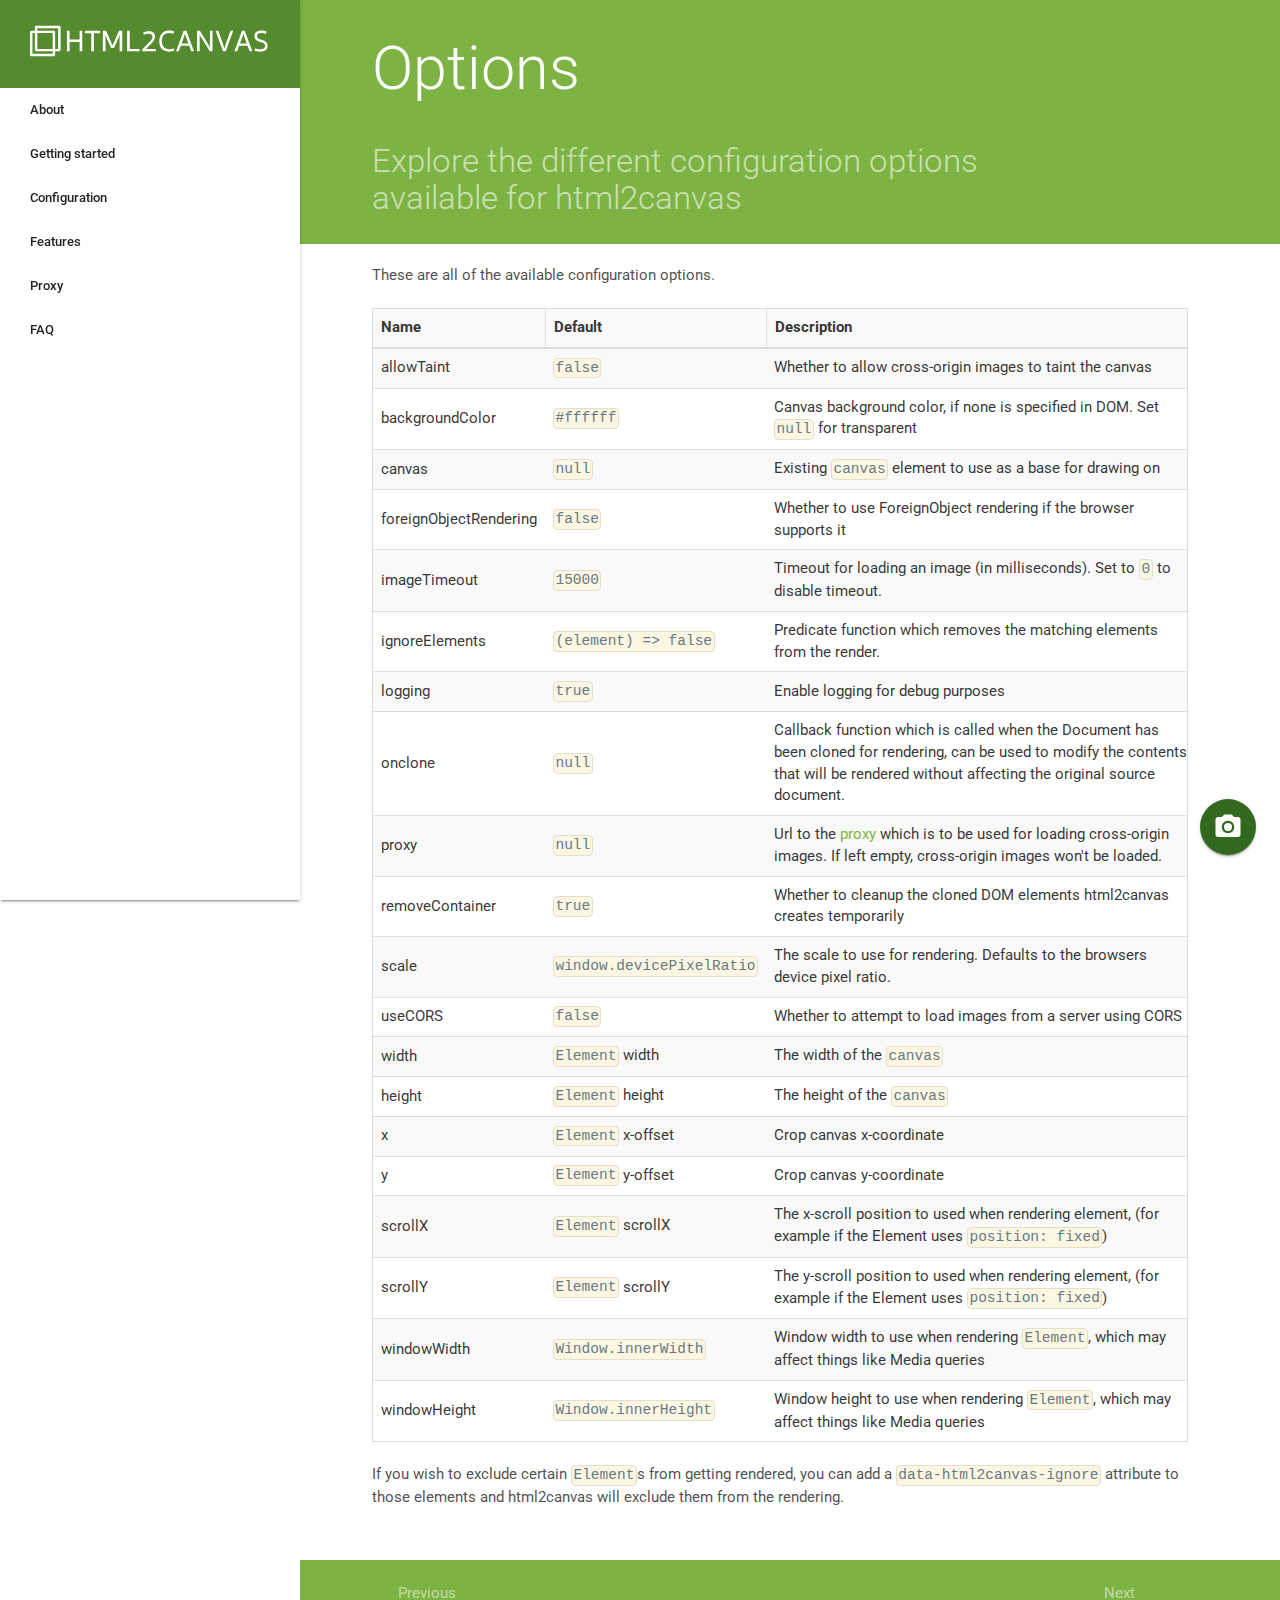
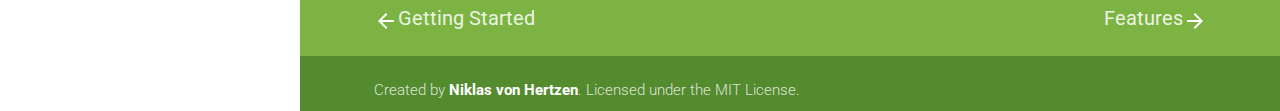
<file: configuration/index.html>
<!DOCTYPE html><html><head><meta charSet="utf-8"/><meta http-equiv="x-ua-compatible" content="ie=edge"/><meta name="viewport" content="width=device-width, initial-scale=1, shrink-to-fit=no"/><style id="typography.js">html{font-family:sans-serif;-ms-text-size-adjust:100%;-webkit-text-size-adjust:100%}body{margin:0}article,aside,details,figcaption,figure,footer,header,main,menu,nav,section,summary{display:block}audio,canvas,progress,video{display:inline-block}audio:not([controls]){display:none;height:0}progress{vertical-align:baseline}[hidden],template{display:none}a{background-color:transparent;-webkit-text-decoration-skip:objects}a:active,a:hover{outline-width:0}abbr[title]{border-bottom:none;text-decoration:underline;text-decoration:underline dotted}b,strong{font-weight:inherit;font-weight:bolder}dfn{font-style:italic}h1{font-size:2em;margin:.67em 0}mark{background-color:#ff0;color:#000}small{font-size:80%}sub,sup{font-size:75%;line-height:0;position:relative;vertical-align:baseline}sub{bottom:-.25em}sup{top:-.5em}img{border-style:none}svg:not(:root){overflow:hidden}code,kbd,pre,samp{font-family:monospace,monospace;font-size:1em}figure{margin:1em 40px}hr{box-sizing:content-box;height:0;overflow:visible}button,input,optgroup,select,textarea{font:inherit;margin:0}optgroup{font-weight:700}button,input{overflow:visible}button,select{text-transform:none}[type=reset],[type=submit],button,html [type=button]{-webkit-appearance:button}[type=button]::-moz-focus-inner,[type=reset]::-moz-focus-inner,[type=submit]::-moz-focus-inner,button::-moz-focus-inner{border-style:none;padding:0}[type=button]:-moz-focusring,[type=reset]:-moz-focusring,[type=submit]:-moz-focusring,button:-moz-focusring{outline:1px dotted ButtonText}fieldset{border:1px solid silver;margin:0 2px;padding:.35em .625em .75em}legend{box-sizing:border-box;color:inherit;display:table;max-width:100%;padding:0;white-space:normal}textarea{overflow:auto}[type=checkbox],[type=radio]{box-sizing:border-box;padding:0}[type=number]::-webkit-inner-spin-button,[type=number]::-webkit-outer-spin-button{height:auto}[type=search]{-webkit-appearance:textfield;outline-offset:-2px}[type=search]::-webkit-search-cancel-button,[type=search]::-webkit-search-decoration{-webkit-appearance:none}::-webkit-input-placeholder{color:inherit;opacity:.54}::-webkit-file-upload-button{-webkit-appearance:button;font:inherit}html{font:90.625%/1.5 'Roboto',sans-serif;box-sizing:border-box;overflow-y:scroll;}*{box-sizing:inherit;}*:before{box-sizing:inherit;}*:after{box-sizing:inherit;}body{color:hsla(0,0%,0%,0.8);font-family:'Roboto',sans-serif;font-weight:normal;word-wrap:break-word;font-kerning:normal;-moz-font-feature-settings:"kern", "liga", "clig", "calt";-ms-font-feature-settings:"kern", "liga", "clig", "calt";-webkit-font-feature-settings:"kern", "liga", "clig", "calt";font-feature-settings:"kern", "liga", "clig", "calt";}img{max-width:100%;margin-left:0;margin-right:0;margin-top:0;padding-bottom:0;padding-left:0;padding-right:0;padding-top:0;margin-bottom:1.5rem;}h1{margin-left:0;margin-right:0;margin-top:0;padding-bottom:0;padding-left:0;padding-right:0;padding-top:0;margin-bottom:1.5rem;color:inherit;font-family:'Roboto',sans-serif;font-weight:bold;text-rendering:optimizeLegibility;font-size:1.93103rem;line-height:1.1;}h2{margin-left:0;margin-right:0;margin-top:0;padding-bottom:0;padding-left:0;padding-right:0;padding-top:0;margin-bottom:1.5rem;color:inherit;font-family:'Roboto',sans-serif;font-weight:bold;text-rendering:optimizeLegibility;font-size:1.46345rem;line-height:1.1;}h3{margin-left:0;margin-right:0;margin-top:0;padding-bottom:0;padding-left:0;padding-right:0;padding-top:0;margin-bottom:1.5rem;color:inherit;font-family:'Roboto',sans-serif;font-weight:bold;text-rendering:optimizeLegibility;font-size:1.27401rem;line-height:1.1;}h4{margin-left:0;margin-right:0;margin-top:0;padding-bottom:0;padding-left:0;padding-right:0;padding-top:0;margin-bottom:1.5rem;color:inherit;font-family:'Roboto',sans-serif;font-weight:bold;text-rendering:optimizeLegibility;font-size:0.96552rem;line-height:1.1;}h5{margin-left:0;margin-right:0;margin-top:0;padding-bottom:0;padding-left:0;padding-right:0;padding-top:0;margin-bottom:1.5rem;color:inherit;font-family:'Roboto',sans-serif;font-weight:bold;text-rendering:optimizeLegibility;font-size:0.84053rem;line-height:1.1;}h6{margin-left:0;margin-right:0;margin-top:0;padding-bottom:0;padding-left:0;padding-right:0;padding-top:0;margin-bottom:1.5rem;color:inherit;font-family:'Roboto',sans-serif;font-weight:bold;text-rendering:optimizeLegibility;font-size:0.78424rem;line-height:1.1;}hgroup{margin-left:0;margin-right:0;margin-top:0;padding-bottom:0;padding-left:0;padding-right:0;padding-top:0;margin-bottom:1.5rem;}ul{margin-left:1.5rem;margin-right:0;margin-top:0;padding-bottom:0;padding-left:0;padding-right:0;padding-top:0;margin-bottom:1.5rem;list-style-position:outside;list-style-image:none;}ol{margin-left:1.5rem;margin-right:0;margin-top:0;padding-bottom:0;padding-left:0;padding-right:0;padding-top:0;margin-bottom:1.5rem;list-style-position:outside;list-style-image:none;}dl{margin-left:0;margin-right:0;margin-top:0;padding-bottom:0;padding-left:0;padding-right:0;padding-top:0;margin-bottom:1.5rem;}dd{margin-left:0;margin-right:0;margin-top:0;padding-bottom:0;padding-left:0;padding-right:0;padding-top:0;margin-bottom:1.5rem;}p{margin-left:0;margin-right:0;margin-top:0;padding-bottom:0;padding-left:0;padding-right:0;padding-top:0;margin-bottom:1.5rem;}figure{margin-left:0;margin-right:0;margin-top:0;padding-bottom:0;padding-left:0;padding-right:0;padding-top:0;margin-bottom:1.5rem;}pre{margin-left:0;margin-right:0;margin-top:0;padding-bottom:0;padding-left:0;padding-right:0;padding-top:0;margin-bottom:1.5rem;font-size:0.85rem;line-height:1.5rem;}table{margin-left:0;margin-right:0;margin-top:0;padding-bottom:0;padding-left:0;padding-right:0;padding-top:0;margin-bottom:1.5rem;font-size:1rem;line-height:1.5rem;border-collapse:collapse;width:100%;}fieldset{margin-left:0;margin-right:0;margin-top:0;padding-bottom:0;padding-left:0;padding-right:0;padding-top:0;margin-bottom:1.5rem;}blockquote{margin-left:1.5rem;margin-right:1.5rem;margin-top:0;padding-bottom:0;padding-left:0;padding-right:0;padding-top:0;margin-bottom:1.5rem;}form{margin-left:0;margin-right:0;margin-top:0;padding-bottom:0;padding-left:0;padding-right:0;padding-top:0;margin-bottom:1.5rem;}noscript{margin-left:0;margin-right:0;margin-top:0;padding-bottom:0;padding-left:0;padding-right:0;padding-top:0;margin-bottom:1.5rem;}iframe{margin-left:0;margin-right:0;margin-top:0;padding-bottom:0;padding-left:0;padding-right:0;padding-top:0;margin-bottom:1.5rem;}hr{margin-left:0;margin-right:0;margin-top:0;padding-bottom:0;padding-left:0;padding-right:0;padding-top:0;margin-bottom:calc(1.5rem - 1px);background:hsla(0,0%,0%,0.2);border:none;height:1px;}address{margin-left:0;margin-right:0;margin-top:0;padding-bottom:0;padding-left:0;padding-right:0;padding-top:0;margin-bottom:1.5rem;}b{font-weight:bold;}strong{font-weight:bold;}dt{font-weight:bold;}th{font-weight:bold;}li{margin-bottom:calc(1.5rem / 2);}ol li{padding-left:0;}ul li{padding-left:0;}li > ol{margin-left:1.5rem;margin-bottom:calc(1.5rem / 2);margin-top:calc(1.5rem / 2);}li > ul{margin-left:1.5rem;margin-bottom:calc(1.5rem / 2);margin-top:calc(1.5rem / 2);}blockquote *:last-child{margin-bottom:0;}li *:last-child{margin-bottom:0;}p *:last-child{margin-bottom:0;}li > p{margin-bottom:calc(1.5rem / 2);}code{font-size:0.85rem;line-height:1.5rem;}kbd{font-size:0.85rem;line-height:1.5rem;}samp{font-size:0.85rem;line-height:1.5rem;}abbr{border-bottom:1px dotted hsla(0,0%,0%,0.5);cursor:help;}acronym{border-bottom:1px dotted hsla(0,0%,0%,0.5);cursor:help;}abbr[title]{border-bottom:1px dotted hsla(0,0%,0%,0.5);cursor:help;text-decoration:none;}thead{text-align:left;}td,th{text-align:left;border-bottom:1px solid hsla(0,0%,0%,0.12);font-feature-settings:"tnum";-moz-font-feature-settings:"tnum";-ms-font-feature-settings:"tnum";-webkit-font-feature-settings:"tnum";padding-left:1rem;padding-right:1rem;padding-top:0.75rem;padding-bottom:calc(0.75rem - 1px);}th:first-child,td:first-child{padding-left:0;}th:last-child,td:last-child{padding-right:0;}</style><link href="//fonts.googleapis.com/css?family=Roboto:100,300,400,500,700" rel="stylesheet" type="text/css"/><style id="glamor-styles">.css-1mdmqlq,[data-css-1mdmqlq]{padding:20px 0;font-size:2.8rem;}@media(min-width: 1000px){.css-1mdmqlq,[data-css-1mdmqlq]{font-size:4.2rem;}}.css-jik5x9,[data-css-jik5x9]{font-weight:300;color:rgba(255, 255, 255, 0.6);font-size:1.8rem;}@media(min-width: 1000px){.css-jik5x9,[data-css-jik5x9]{font-size:2.28rem;}}.css-mfy564,[data-css-mfy564]{flex:1;-webkit-flex:1;}.css-lrzdxy,[data-css-lrzdxy]{width:150px;margin-left:20px;}.css-siw9z7,[data-css-siw9z7]{width:85%;margin:0 auto;display:-webkit-box; display: -moz-box; display: -ms-flexbox; display: -webkit-flex; display: flex;}.css-1nogye6,[data-css-1nogye6]{max-width:960px;}.css-cbkqt8,[data-css-cbkqt8]{width:85%;margin:0 auto;}.css-yum1y8,[data-css-yum1y8]{height:24px;}.css-h9p8w5,[data-css-h9p8w5]{display:block;color:rgba(255,255,255,.55);font-size:15px;line-height:18px;margin-bottom:1px;}.css-rdwjmh,[data-css-rdwjmh]{color:rgba(255,255,255,.87);font-size:20px;}.css-vqxx84,[data-css-vqxx84]{flex:1;color:#fff;display:-webkit-box; display: -moz-box; display: -ms-flexbox; display: -webkit-flex; display: flex;align-items:flex-end;-webkit-flex:1;-webkit-box-align:end;-webkit-align-items:flex-end;}.css-400b8p,[data-css-400b8p]{flex:1;color:#fff;justify-content:flex-end;display:-webkit-box; display: -moz-box; display: -ms-flexbox; display: -webkit-flex; display: flex;align-items:flex-end;-webkit-flex:1;-webkit-box-pack:end;-webkit-justify-content:flex-end;-webkit-box-align:end;-webkit-align-items:flex-end;}.css-v6w6l5,[data-css-v6w6l5]{width:85%;display:-webkit-box; display: -moz-box; display: -ms-flexbox; display: -webkit-flex; display: flex;margin:0 auto;align-items:center;height:96px;-webkit-box-align:center;-webkit-align-items:center;}.css-186n67x,[data-css-186n67x]{background-color:#7cb342;margin-top:30px;}.css-17jr04x,[data-css-17jr04x]{display:-webkit-box; display: -moz-box; display: -ms-flexbox; display: -webkit-flex; display: flex;min-height:100vh;flex-direction:column;-webkit-box-orient:vertical;-webkit-box-direction:normal;-webkit-flex-direction:column;}@media(min-width: 1000px){.css-17jr04x,[data-css-17jr04x]{margin-left:300px;}}.css-13ng9m2,[data-css-13ng9m2]{width:50px;cursor:pointer;margin:0 20px 0;display:block;}@media(min-width: 1000px){.css-13ng9m2,[data-css-13ng9m2]{display:none;}}.css-1wiofhw,[data-css-1wiofhw]{margin:0;}.css-mskeex,[data-css-mskeex]{background:#558b2f;align-items:center;padding:24px 30px 24px 0px;display:-webkit-box; display: -moz-box; display: -ms-flexbox; display: -webkit-flex; display: flex;-webkit-box-align:center;-webkit-align-items:center;}@media(min-width: 1000px){.css-mskeex,[data-css-mskeex]{padding:24px 30px 24px 30px;}}.css-1d74qiv,[data-css-1d74qiv]{line-height:44px;height:44px;padding:0 30px;display:block;color:rgba(0,0,0,0.87);font-weight:500;transition:.3s ease-out;-webkit-transition:.3s ease-out;-moz-transition:.3s ease-out;}.css-1d74qiv:hover,[data-css-1d74qiv]:hover{background-color:rgba(0,0,0,0.05);}.css-d6pqy,[data-css-d6pqy]{display:none;list-style:none;margin:0;padding:0;}@media(min-width: 1000px){.css-d6pqy,[data-css-d6pqy]{display:block;}}.css-u69ppf,[data-css-u69ppf]{font-size:13px;background-color:#fff;}@media(min-width: 1000px){.css-u69ppf,[data-css-u69ppf]{position:fixed;top:0;left:0;width:300px;box-shadow:0 2px 2px 0 rgba(0,0,0,0.14), 0 1px 5px 0 rgba(0,0,0,0.12), 0 3px 1px -2px rgba(0,0,0,0.2);height:100%;}}.css-pjwtby,[data-css-pjwtby]{color:#fff;font-weight:bold;}.css-ubgfn1,[data-css-ubgfn1]{margin:0 auto;font-size:10.5px;text-align:center;}@media(min-width: 1000px){.css-ubgfn1,[data-css-ubgfn1]{text-align:left;width:85%;font-size:14.5px;}}.css-13t5ecd,[data-css-13t5ecd]{background-color:#558b2f;color:rgba(255,255,255, 0.8);font-weight:300;min-height:50px;line-height:50px;padding:10px 0px;}.css-1bgbwga,[data-css-1bgbwga]{width:30px;height:30px;flex:1;margin:0;-webkit-flex:1;}.css-1xamfmm,[data-css-1xamfmm]{display:-webkit-box; display: -moz-box; display: -ms-flexbox; display: -webkit-flex; display: flex;justify-content:center;align-items:center;width:56px;height:56px;background-color:#33691e;position:absolute;left:50%;top:50%;cursor:pointer;transform:translate(-50%, -50%);border-radius:50%;visibility:visible;box-shadow:0 2px 2px 0 rgba(0,0,0,0.14), 0 1px 5px 0 rgba(0,0,0,0.12), 0 3px 1px -2px rgba(0,0,0,0.2);-webkit-box-pack:center;-webkit-justify-content:center;-webkit-box-align:center;-webkit-align-items:center;-webkit-transform:translate(-50%, -50%);}.css-ghzv10,[data-css-ghzv10]{position:absolute;top:344px;left:344px;width:112px;height:112px;border-radius:50%;z-index:100001;}.css-ghzv10:before,[data-css-ghzv10]:before{content:" ";background-color:#fff;border-radius:50%;position:absolute;width:100%;height:100%;opacity:0;transition:transform 0.3s cubic-bezier(0.42, 0, 0.58, 1),opacity 0.3s cubic-bezier(0.42, 0, 0.58, 1),-webkit-transform 0.3s cubic-bezier(0.42, 0, 0.58, 1);transform:scale(0);-webkit-transition:transform 0.3s cubic-bezier(0.42, 0, 0.58, 1),opacity 0.3s cubic-bezier(0.42, 0, 0.58, 1),-webkit-transform 0.3s cubic-bezier(0.42, 0, 0.58, 1);-moz-transition:transform 0.3s cubic-bezier(0.42, 0, 0.58, 1),opacity 0.3s cubic-bezier(0.42, 0, 0.58, 1);-webkit-transform:scale(0);}.css-j9z7vu,[data-css-j9z7vu]{color:#fff;}.css-13mo65m,[data-css-13mo65m]{padding:4px 8px;margin:10px;border:2px solid #fff;color:#fff;display:inline-block;cursor:pointer;}.css-1vokce0,[data-css-1vokce0]{width:456px;height:600px;right:56px;bottom:56px;padding:56px;position:fixed;left:0;color:#fff;}.css-1f0dz3x,[data-css-1f0dz3x]{background-color:#33691e;border-radius:50%;opacity:0;transition:transform 0.3s cubic-bezier(0.42, 0, 0.58, 1),opacity 0.3s cubic-bezier(0.42, 0, 0.58, 1),-webkit-transform 0.3s cubic-bezier(0.42, 0, 0.58, 1);transform:scale(0);position:absolute;width:100%;height:100%;z-index:100000;-webkit-transition:transform 0.3s cubic-bezier(0.42, 0, 0.58, 1),opacity 0.3s cubic-bezier(0.42, 0, 0.58, 1),-webkit-transform 0.3s cubic-bezier(0.42, 0, 0.58, 1);-moz-transition:transform 0.3s cubic-bezier(0.42, 0, 0.58, 1),opacity 0.3s cubic-bezier(0.42, 0, 0.58, 1);-webkit-transform:scale(0);}.css-101ncaf,[data-css-101ncaf]{width:800px;height:800px;position:fixed;z-index:1000;right:-348.4px;bottom:-327.2px;visibility:hidden;transition:visibility 0.3s cubic-bezier(0.42, 0, 0.58, 1);-webkit-transition:visibility 0.3s cubic-bezier(0.42, 0, 0.58, 1);-moz-transition:visibility 0.3s cubic-bezier(0.42, 0, 0.58, 1);}</style><script id="glamor-ids">
        // <![CDATA[
        window._glamor = ["1mdmqlq","jik5x9","mfy564","lrzdxy","siw9z7","1nogye6","cbkqt8","yum1y8","h9p8w5","rdwjmh","vqxx84","400b8p","v6w6l5","186n67x","17jr04x","13ng9m2","1wiofhw","mskeex","1d74qiv","d6pqy","u69ppf","pjwtby","ubgfn1","13t5ecd","1bgbwga","1xamfmm","ghzv10","j9z7vu","13mo65m","1vokce0","1f0dz3x","101ncaf"]
        // ]]>
        </script><title data-react-helmet="true">Options - html2canvas</title><meta data-react-helmet="true" name="description" content="Explore the different configuration options available for html2canvas"/><style data-href="/styles.c9e7948a008c68f2677a.css">p{color:rgba(0,0,0,.71);-webkit-font-smoothing:antialiased}h1,p{padding:0}h1{font-weight:300;font-size:4.2rem}h4{font-size:2.28rem}h4,h5{line-height:110%;margin:1.14rem 0 .912rem}h5{font-size:1.28rem}h6{line-height:110%;margin:1.14rem 0 .912rem}a{color:#7cb342;text-decoration:none}table{border:1px solid #ddd}table tr:nth-child(odd){background-color:#f9f9f9}th{border:solid #ddd;border-width:1px 1px 2px}td,th{padding:8px}td:first-child,th:first-child{padding-left:8px}:not(pre)>code{padding:.1em .25em;border:1px solid rgba(51,51,51,.12);background:#f5f2f0;border-radius:.3em;color:#000;font-family:Inconsolata,Monaco,Consolas,Andale Mono,monospace;direction:ltr;text-align:left;white-space:pre;word-spacing:normal;word-break:normal;line-height:1.4}blockquote{white-space:pre-wrap;padding:0 20px;margin:20px 0;border-radius:3px;border:1px solid #eee;border-left:5px solid #558b2f}blockquote p{padding:0}*{box-sizing:border-box}#carbonads{text-align:center;font-size:14px;line-height:1.5}#carbonads,#carbonads span{display:block;overflow:hidden}.carbon-img,.carbon-text{display:block}.carbon-text{margin-bottom:.5em}.carbon-poweredby{display:block;color:hsla(0,0%,100%,.6);font-size:9px}#carbonads a{color:#fff}code[class*=language-],pre[class*=language-]{color:#657b83;font-family:Consolas,Monaco,Andale Mono,Ubuntu Mono,monospace;font-size:1em;text-align:left;white-space:pre;word-spacing:normal;word-break:normal;word-wrap:normal;line-height:1.5;-moz-tab-size:4;-o-tab-size:4;tab-size:4;-webkit-hyphens:none;-ms-hyphens:none;hyphens:none}code[class*=language-]::selection,code[class*=language-] ::selection,pre[class*=language-]::selection,pre[class*=language-] ::selection{background:#073642}pre[class*=language-]{padding:1em;margin:.5em 0;overflow:auto;border-radius:.3em}:not(pre)>code[class*=language-],pre[class*=language-]{background-color:#fdf6e3}:not(pre)>code[class*=language-]{padding:.1em;border-radius:.3em}.token.cdata,.token.comment,.token.doctype,.token.prolog{color:#93a1a1}.token.punctuation{color:#586e75}.namespace{opacity:.7}.token.boolean,.token.constant,.token.deleted,.token.number,.token.property,.token.symbol,.token.tag{color:#268bd2}.token.attr-name,.token.builtin,.token.char,.token.inserted,.token.selector,.token.string,.token.url{color:#2aa198}.token.entity{color:#657b83;background:#eee8d5}.token.atrule,.token.attr-value,.token.keyword{color:#859900}.token.class-name,.token.function{color:#b58900}.token.important,.token.regex,.token.variable{color:#cb4b16}.token.bold,.token.important{font-weight:700}.token.italic{font-style:italic}.token.entity{cursor:help}</style><meta name="generator" content="Gatsby 2.3.14"/><link rel="preconnect dns-prefetch" href="https://www.google-analytics.com"/><link as="script" rel="preload" href="/1-440df96b1bda0eb852c9.js"/><link as="script" rel="preload" href="/component---src-templates-docs-js-c7067882c3d6f20e527b.js"/><link as="script" rel="preload" href="/app-7c4e38482180382693f9.js"/><link as="script" rel="preload" href="/styles-d58d33042bb9e0f0ea2d.js"/><link as="script" rel="preload" href="/webpack-runtime-4fc1ff7167732c4b1457.js"/><link as="fetch" rel="preload" href="/static/d/725/path---configuration-9-f-8-1e1-Xd9fyPgbF0mOmgWbq0MClE3aEu4.json" crossorigin="use-credentials"/></head><body><noscript id="gatsby-noscript">This app works best with JavaScript enabled.</noscript><div id="___gatsby"><div style="outline:none" tabindex="-1" role="group"><div><div class="css-u69ppf"><div class="css-mskeex"><img src="[data-uri]" alt="Menu" class="css-13ng9m2"/><a href="/"><img src="[data-uri]" alt="html2canvas" class="css-1wiofhw"/></a></div><ul class="css-d6pqy"><li style="padding:0;margin:0"><a class="css-1d74qiv" href="/documentation">About</a></li><li style="padding:0;margin:0"><a class="css-1d74qiv" href="/getting-started">Getting started</a></li><li style="padding:0;margin:0"><a class="css-1d74qiv" href="/configuration">Configuration</a></li><li style="padding:0;margin:0"><a class="css-1d74qiv" href="/features">Features</a></li><li style="padding:0;margin:0"><a class="css-1d74qiv" href="/proxy">Proxy</a></li><li style="padding:0;margin:0"><a class="css-1d74qiv" href="/faq">FAQ</a></li></ul></div><div class="css-17jr04x"><div style="background:#7cb342;margin-bottom:1.45rem;color:#fff;padding-top:1rem;padding-bottom:1rem"><div class="css-1nogye6"><div class="css-siw9z7"><div class="css-mfy564"><h1 class="css-1mdmqlq">Options</h1><h4 class="css-jik5x9">Explore the different configuration options available for html2canvas</h4></div><div class="css-lrzdxy"></div></div></div></div><div style="max-width:960px;padding-top:0;flex-grow:1"><div class="css-cbkqt8"><p>These are all of the available configuration options.</p>
<table>
<thead>
<tr>
<th>Name</th>
<th align="center">Default</th>
<th>Description</th>
</tr>
</thead>
<tbody>
<tr>
<td>allowTaint</td>
<td align="center"><code class="language-text">false</code></td>
<td>Whether to allow cross-origin images to taint the canvas</td>
</tr>
<tr>
<td>backgroundColor</td>
<td align="center"><code class="language-text">#ffffff</code></td>
<td>Canvas background color, if none is specified in DOM. Set <code class="language-text">null</code> for transparent</td>
</tr>
<tr>
<td>canvas</td>
<td align="center"><code class="language-text">null</code></td>
<td>Existing <code class="language-text">canvas</code> element to use as a base for drawing on</td>
</tr>
<tr>
<td>foreignObjectRendering</td>
<td align="center"><code class="language-text">false</code></td>
<td>Whether to use ForeignObject rendering if the browser supports it</td>
</tr>
<tr>
<td>imageTimeout</td>
<td align="center"><code class="language-text">15000</code></td>
<td>Timeout for loading an image (in milliseconds). Set to <code class="language-text">0</code> to disable timeout.</td>
</tr>
<tr>
<td>ignoreElements</td>
<td align="center"><code class="language-text">(element) =&gt; false</code></td>
<td>Predicate function which removes the matching elements from the render.</td>
</tr>
<tr>
<td>logging</td>
<td align="center"><code class="language-text">true</code></td>
<td>Enable logging for debug purposes</td>
</tr>
<tr>
<td>onclone</td>
<td align="center"><code class="language-text">null</code></td>
<td>Callback function which is called when the Document has been cloned for rendering, can be used to modify the contents that will be rendered without affecting the original source document.</td>
</tr>
<tr>
<td>proxy</td>
<td align="center"><code class="language-text">null</code></td>
<td>Url to the <a href="/proxy/">proxy</a> which is to be used for loading cross-origin images. If left empty, cross-origin images won't be loaded.</td>
</tr>
<tr>
<td>removeContainer</td>
<td align="center"><code class="language-text">true</code></td>
<td>Whether to cleanup the cloned DOM elements html2canvas creates temporarily</td>
</tr>
<tr>
<td>scale</td>
<td align="center"><code class="language-text">window.devicePixelRatio</code></td>
<td>The scale to use for rendering. Defaults to the browsers device pixel ratio.</td>
</tr>
<tr>
<td>useCORS</td>
<td align="center"><code class="language-text">false</code></td>
<td>Whether to attempt to load images from a server using CORS</td>
</tr>
<tr>
<td>width</td>
<td align="center"><code class="language-text">Element</code> width</td>
<td>The width of the <code class="language-text">canvas</code></td>
</tr>
<tr>
<td>height</td>
<td align="center"><code class="language-text">Element</code> height</td>
<td>The height of the <code class="language-text">canvas</code></td>
</tr>
<tr>
<td>x</td>
<td align="center"><code class="language-text">Element</code> x-offset</td>
<td>Crop canvas x-coordinate</td>
</tr>
<tr>
<td>y</td>
<td align="center"><code class="language-text">Element</code> y-offset</td>
<td>Crop canvas y-coordinate</td>
</tr>
<tr>
<td>scrollX</td>
<td align="center"><code class="language-text">Element</code> scrollX</td>
<td>The x-scroll position to used when rendering element, (for example if the Element uses <code class="language-text">position: fixed</code>)</td>
</tr>
<tr>
<td>scrollY</td>
<td align="center"><code class="language-text">Element</code> scrollY</td>
<td>The y-scroll position to used when rendering element, (for example if the Element uses <code class="language-text">position: fixed</code>)</td>
</tr>
<tr>
<td>windowWidth</td>
<td align="center"><code class="language-text">Window.innerWidth</code></td>
<td>Window width to use when rendering <code class="language-text">Element</code>, which may affect things like Media queries</td>
</tr>
<tr>
<td>windowHeight</td>
<td align="center"><code class="language-text">Window.innerHeight</code></td>
<td>Window height to use when rendering <code class="language-text">Element</code>, which may affect things like Media queries</td>
</tr>
</tbody>
</table>
<p>If you wish to exclude certain <code class="language-text">Element</code>s from getting rendered, you can add a <code class="language-text">data-html2canvas-ignore</code> attribute to those elements and html2canvas will exclude them from the rendering.</p></div></div><div class="css-186n67x"><div class="css-v6w6l5"><a class="css-vqxx84" href="/getting-started"><div class="css-yum1y8"><img src="[data-uri]" alt=""/></div><div><span class="css-h9p8w5">Previous</span><div class="css-rdwjmh">Getting Started</div></div></a><a class="css-400b8p" href="/features"><div><span class="css-h9p8w5">Next</span><div class="css-rdwjmh">Features</div></div><div class="css-yum1y8"><img src="[data-uri]" alt=""/></div></a></div></div><footer class="css-13t5ecd"><div class="css-ubgfn1">Created by<!-- --> <a href="https://hertzen.com" class="css-pjwtby">Niklas von Hertzen</a>. Licensed under the MIT License.</div></footer></div><div data-html2canvas-ignore="true"><div class="css-101ncaf"><div class="css-ghzv10"><div id="tryhtml2canvas" class="css-1xamfmm"><img src="[data-uri]" alt="Try html2canvas" class="css-1bgbwga"/></div></div><div class="css-1f0dz3x"><div class="css-1vokce0"><h4>Try out html2canvas</h4><p class="css-j9z7vu">Test out html2canvas by rendering the viewport from the current page.</p><div class="css-13mo65m">Capture</div></div></div></div></div></div></div></div><script>
  
  
  if(true) {
    (function(i,s,o,g,r,a,m){i['GoogleAnalyticsObject']=r;i[r]=i[r]||function(){
    (i[r].q=i[r].q||[]).push(arguments)},i[r].l=1*new Date();a=s.createElement(o),
    m=s.getElementsByTagName(o)[0];a.async=1;a.src=g;m.parentNode.insertBefore(a,m)
    })(window,document,'script','https://www.google-analytics.com/analytics.js','ga');
  }
  if (typeof ga === "function") {
    ga('create', 'UA-188600-10', 'auto', {});
      
      
      
      }
      </script><script id="gatsby-script-loader">/*<![CDATA[*/window.page={"componentChunkName":"component---src-templates-docs-js","jsonName":"configuration-9f8","path":"/configuration/"};window.dataPath="725/path---configuration-9-f-8-1e1-Xd9fyPgbF0mOmgWbq0MClE3aEu4";/*]]>*/</script><script id="gatsby-chunk-mapping">/*<![CDATA[*/window.___chunkMapping={"app":["/app-7c4e38482180382693f9.js"],"component---src-templates-docs-js":["/component---src-templates-docs-js-c7067882c3d6f20e527b.js"],"component---src-pages-404-js":["/component---src-pages-404-js-efc3a558282e6c43f6d9.js"],"component---src-pages-index-js":["/component---src-pages-index-js-38adc6c53944928c7a09.js"],"pages-manifest":["/pages-manifest-c81b2d028ed674396085.js"]};/*]]>*/</script><script src="/webpack-runtime-4fc1ff7167732c4b1457.js" async=""></script><script src="/styles-d58d33042bb9e0f0ea2d.js" async=""></script><script src="/app-7c4e38482180382693f9.js" async=""></script><script src="/component---src-templates-docs-js-c7067882c3d6f20e527b.js" async=""></script><script src="/1-440df96b1bda0eb852c9.js" async=""></script></body></html>
</file>
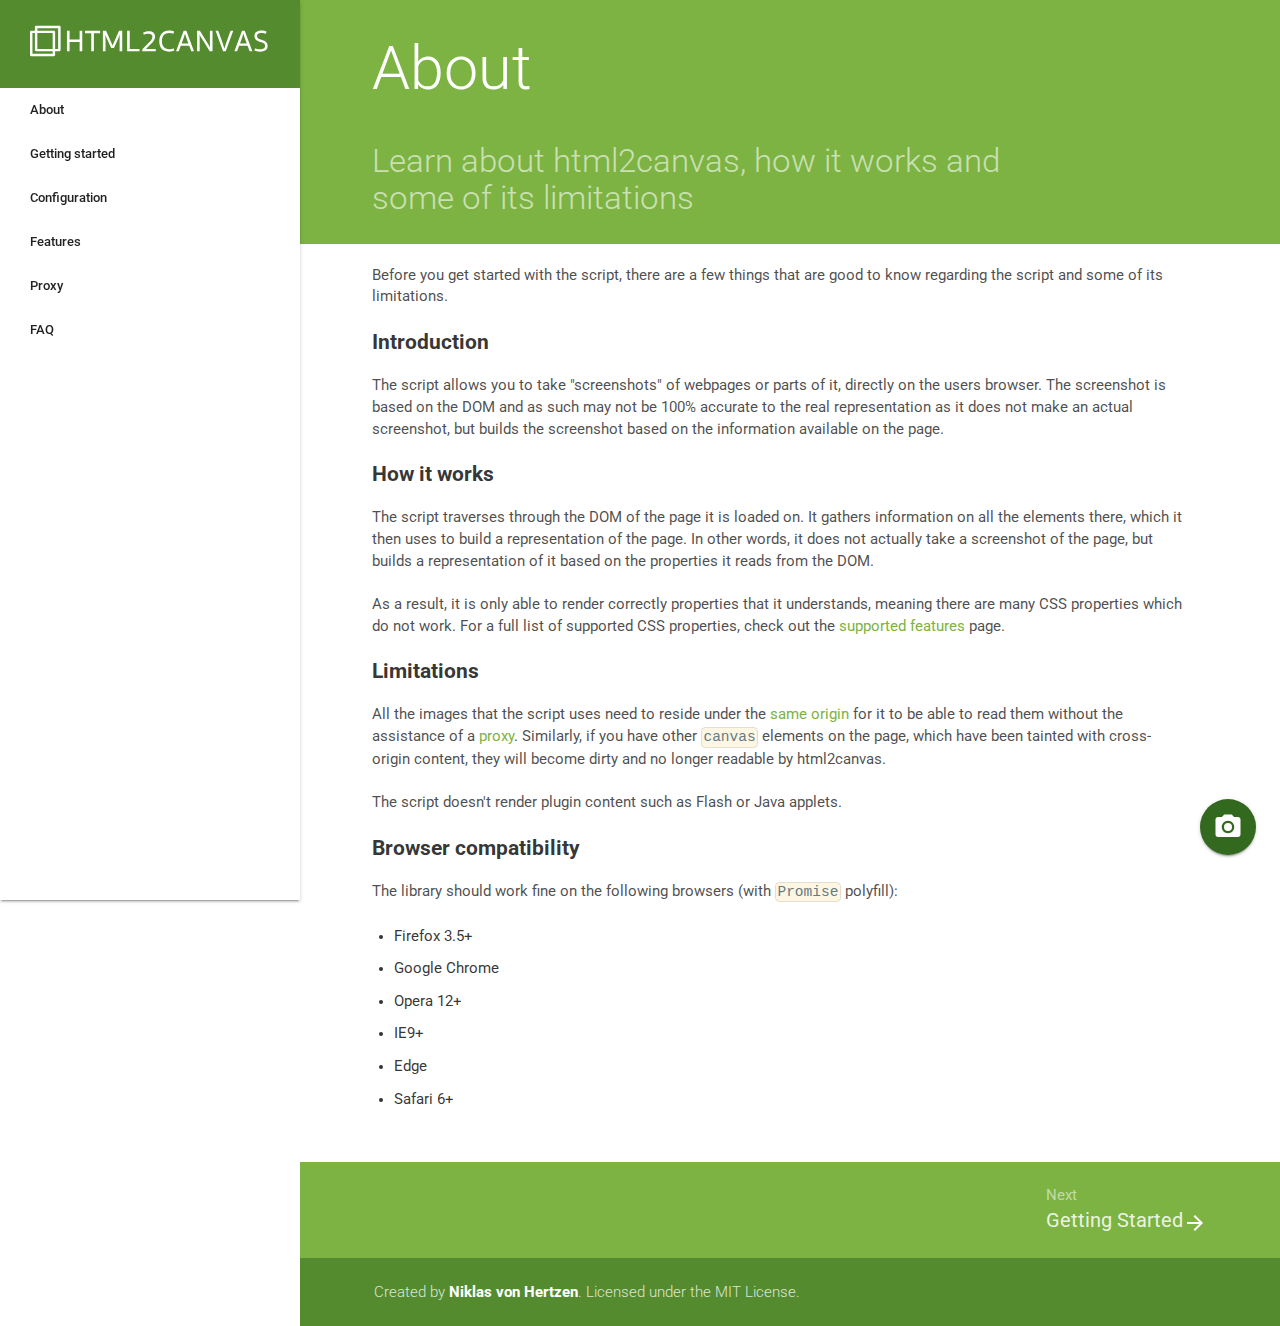
<file: documentation/index.html>
<!DOCTYPE html><html><head><meta charSet="utf-8"/><meta http-equiv="x-ua-compatible" content="ie=edge"/><meta name="viewport" content="width=device-width, initial-scale=1, shrink-to-fit=no"/><style id="typography.js">html{font-family:sans-serif;-ms-text-size-adjust:100%;-webkit-text-size-adjust:100%}body{margin:0}article,aside,details,figcaption,figure,footer,header,main,menu,nav,section,summary{display:block}audio,canvas,progress,video{display:inline-block}audio:not([controls]){display:none;height:0}progress{vertical-align:baseline}[hidden],template{display:none}a{background-color:transparent;-webkit-text-decoration-skip:objects}a:active,a:hover{outline-width:0}abbr[title]{border-bottom:none;text-decoration:underline;text-decoration:underline dotted}b,strong{font-weight:inherit;font-weight:bolder}dfn{font-style:italic}h1{font-size:2em;margin:.67em 0}mark{background-color:#ff0;color:#000}small{font-size:80%}sub,sup{font-size:75%;line-height:0;position:relative;vertical-align:baseline}sub{bottom:-.25em}sup{top:-.5em}img{border-style:none}svg:not(:root){overflow:hidden}code,kbd,pre,samp{font-family:monospace,monospace;font-size:1em}figure{margin:1em 40px}hr{box-sizing:content-box;height:0;overflow:visible}button,input,optgroup,select,textarea{font:inherit;margin:0}optgroup{font-weight:700}button,input{overflow:visible}button,select{text-transform:none}[type=reset],[type=submit],button,html [type=button]{-webkit-appearance:button}[type=button]::-moz-focus-inner,[type=reset]::-moz-focus-inner,[type=submit]::-moz-focus-inner,button::-moz-focus-inner{border-style:none;padding:0}[type=button]:-moz-focusring,[type=reset]:-moz-focusring,[type=submit]:-moz-focusring,button:-moz-focusring{outline:1px dotted ButtonText}fieldset{border:1px solid silver;margin:0 2px;padding:.35em .625em .75em}legend{box-sizing:border-box;color:inherit;display:table;max-width:100%;padding:0;white-space:normal}textarea{overflow:auto}[type=checkbox],[type=radio]{box-sizing:border-box;padding:0}[type=number]::-webkit-inner-spin-button,[type=number]::-webkit-outer-spin-button{height:auto}[type=search]{-webkit-appearance:textfield;outline-offset:-2px}[type=search]::-webkit-search-cancel-button,[type=search]::-webkit-search-decoration{-webkit-appearance:none}::-webkit-input-placeholder{color:inherit;opacity:.54}::-webkit-file-upload-button{-webkit-appearance:button;font:inherit}html{font:90.625%/1.5 'Roboto',sans-serif;box-sizing:border-box;overflow-y:scroll;}*{box-sizing:inherit;}*:before{box-sizing:inherit;}*:after{box-sizing:inherit;}body{color:hsla(0,0%,0%,0.8);font-family:'Roboto',sans-serif;font-weight:normal;word-wrap:break-word;font-kerning:normal;-moz-font-feature-settings:"kern", "liga", "clig", "calt";-ms-font-feature-settings:"kern", "liga", "clig", "calt";-webkit-font-feature-settings:"kern", "liga", "clig", "calt";font-feature-settings:"kern", "liga", "clig", "calt";}img{max-width:100%;margin-left:0;margin-right:0;margin-top:0;padding-bottom:0;padding-left:0;padding-right:0;padding-top:0;margin-bottom:1.5rem;}h1{margin-left:0;margin-right:0;margin-top:0;padding-bottom:0;padding-left:0;padding-right:0;padding-top:0;margin-bottom:1.5rem;color:inherit;font-family:'Roboto',sans-serif;font-weight:bold;text-rendering:optimizeLegibility;font-size:1.93103rem;line-height:1.1;}h2{margin-left:0;margin-right:0;margin-top:0;padding-bottom:0;padding-left:0;padding-right:0;padding-top:0;margin-bottom:1.5rem;color:inherit;font-family:'Roboto',sans-serif;font-weight:bold;text-rendering:optimizeLegibility;font-size:1.46345rem;line-height:1.1;}h3{margin-left:0;margin-right:0;margin-top:0;padding-bottom:0;padding-left:0;padding-right:0;padding-top:0;margin-bottom:1.5rem;color:inherit;font-family:'Roboto',sans-serif;font-weight:bold;text-rendering:optimizeLegibility;font-size:1.27401rem;line-height:1.1;}h4{margin-left:0;margin-right:0;margin-top:0;padding-bottom:0;padding-left:0;padding-right:0;padding-top:0;margin-bottom:1.5rem;color:inherit;font-family:'Roboto',sans-serif;font-weight:bold;text-rendering:optimizeLegibility;font-size:0.96552rem;line-height:1.1;}h5{margin-left:0;margin-right:0;margin-top:0;padding-bottom:0;padding-left:0;padding-right:0;padding-top:0;margin-bottom:1.5rem;color:inherit;font-family:'Roboto',sans-serif;font-weight:bold;text-rendering:optimizeLegibility;font-size:0.84053rem;line-height:1.1;}h6{margin-left:0;margin-right:0;margin-top:0;padding-bottom:0;padding-left:0;padding-right:0;padding-top:0;margin-bottom:1.5rem;color:inherit;font-family:'Roboto',sans-serif;font-weight:bold;text-rendering:optimizeLegibility;font-size:0.78424rem;line-height:1.1;}hgroup{margin-left:0;margin-right:0;margin-top:0;padding-bottom:0;padding-left:0;padding-right:0;padding-top:0;margin-bottom:1.5rem;}ul{margin-left:1.5rem;margin-right:0;margin-top:0;padding-bottom:0;padding-left:0;padding-right:0;padding-top:0;margin-bottom:1.5rem;list-style-position:outside;list-style-image:none;}ol{margin-left:1.5rem;margin-right:0;margin-top:0;padding-bottom:0;padding-left:0;padding-right:0;padding-top:0;margin-bottom:1.5rem;list-style-position:outside;list-style-image:none;}dl{margin-left:0;margin-right:0;margin-top:0;padding-bottom:0;padding-left:0;padding-right:0;padding-top:0;margin-bottom:1.5rem;}dd{margin-left:0;margin-right:0;margin-top:0;padding-bottom:0;padding-left:0;padding-right:0;padding-top:0;margin-bottom:1.5rem;}p{margin-left:0;margin-right:0;margin-top:0;padding-bottom:0;padding-left:0;padding-right:0;padding-top:0;margin-bottom:1.5rem;}figure{margin-left:0;margin-right:0;margin-top:0;padding-bottom:0;padding-left:0;padding-right:0;padding-top:0;margin-bottom:1.5rem;}pre{margin-left:0;margin-right:0;margin-top:0;padding-bottom:0;padding-left:0;padding-right:0;padding-top:0;margin-bottom:1.5rem;font-size:0.85rem;line-height:1.5rem;}table{margin-left:0;margin-right:0;margin-top:0;padding-bottom:0;padding-left:0;padding-right:0;padding-top:0;margin-bottom:1.5rem;font-size:1rem;line-height:1.5rem;border-collapse:collapse;width:100%;}fieldset{margin-left:0;margin-right:0;margin-top:0;padding-bottom:0;padding-left:0;padding-right:0;padding-top:0;margin-bottom:1.5rem;}blockquote{margin-left:1.5rem;margin-right:1.5rem;margin-top:0;padding-bottom:0;padding-left:0;padding-right:0;padding-top:0;margin-bottom:1.5rem;}form{margin-left:0;margin-right:0;margin-top:0;padding-bottom:0;padding-left:0;padding-right:0;padding-top:0;margin-bottom:1.5rem;}noscript{margin-left:0;margin-right:0;margin-top:0;padding-bottom:0;padding-left:0;padding-right:0;padding-top:0;margin-bottom:1.5rem;}iframe{margin-left:0;margin-right:0;margin-top:0;padding-bottom:0;padding-left:0;padding-right:0;padding-top:0;margin-bottom:1.5rem;}hr{margin-left:0;margin-right:0;margin-top:0;padding-bottom:0;padding-left:0;padding-right:0;padding-top:0;margin-bottom:calc(1.5rem - 1px);background:hsla(0,0%,0%,0.2);border:none;height:1px;}address{margin-left:0;margin-right:0;margin-top:0;padding-bottom:0;padding-left:0;padding-right:0;padding-top:0;margin-bottom:1.5rem;}b{font-weight:bold;}strong{font-weight:bold;}dt{font-weight:bold;}th{font-weight:bold;}li{margin-bottom:calc(1.5rem / 2);}ol li{padding-left:0;}ul li{padding-left:0;}li > ol{margin-left:1.5rem;margin-bottom:calc(1.5rem / 2);margin-top:calc(1.5rem / 2);}li > ul{margin-left:1.5rem;margin-bottom:calc(1.5rem / 2);margin-top:calc(1.5rem / 2);}blockquote *:last-child{margin-bottom:0;}li *:last-child{margin-bottom:0;}p *:last-child{margin-bottom:0;}li > p{margin-bottom:calc(1.5rem / 2);}code{font-size:0.85rem;line-height:1.5rem;}kbd{font-size:0.85rem;line-height:1.5rem;}samp{font-size:0.85rem;line-height:1.5rem;}abbr{border-bottom:1px dotted hsla(0,0%,0%,0.5);cursor:help;}acronym{border-bottom:1px dotted hsla(0,0%,0%,0.5);cursor:help;}abbr[title]{border-bottom:1px dotted hsla(0,0%,0%,0.5);cursor:help;text-decoration:none;}thead{text-align:left;}td,th{text-align:left;border-bottom:1px solid hsla(0,0%,0%,0.12);font-feature-settings:"tnum";-moz-font-feature-settings:"tnum";-ms-font-feature-settings:"tnum";-webkit-font-feature-settings:"tnum";padding-left:1rem;padding-right:1rem;padding-top:0.75rem;padding-bottom:calc(0.75rem - 1px);}th:first-child,td:first-child{padding-left:0;}th:last-child,td:last-child{padding-right:0;}</style><link href="//fonts.googleapis.com/css?family=Roboto:100,300,400,500,700" rel="stylesheet" type="text/css"/><style id="glamor-styles">.css-1mdmqlq,[data-css-1mdmqlq]{padding:20px 0;font-size:2.8rem;}@media(min-width: 1000px){.css-1mdmqlq,[data-css-1mdmqlq]{font-size:4.2rem;}}.css-jik5x9,[data-css-jik5x9]{font-weight:300;color:rgba(255, 255, 255, 0.6);font-size:1.8rem;}@media(min-width: 1000px){.css-jik5x9,[data-css-jik5x9]{font-size:2.28rem;}}.css-mfy564,[data-css-mfy564]{flex:1;-webkit-flex:1;}.css-lrzdxy,[data-css-lrzdxy]{width:150px;margin-left:20px;}.css-siw9z7,[data-css-siw9z7]{width:85%;margin:0 auto;display:-webkit-box; display: -moz-box; display: -ms-flexbox; display: -webkit-flex; display: flex;}.css-1nogye6,[data-css-1nogye6]{max-width:960px;}.css-cbkqt8,[data-css-cbkqt8]{width:85%;margin:0 auto;}.css-yum1y8,[data-css-yum1y8]{height:24px;}.css-h9p8w5,[data-css-h9p8w5]{display:block;color:rgba(255,255,255,.55);font-size:15px;line-height:18px;margin-bottom:1px;}.css-rdwjmh,[data-css-rdwjmh]{color:rgba(255,255,255,.87);font-size:20px;}.css-400b8p,[data-css-400b8p]{flex:1;color:#fff;justify-content:flex-end;display:-webkit-box; display: -moz-box; display: -ms-flexbox; display: -webkit-flex; display: flex;align-items:flex-end;-webkit-flex:1;-webkit-box-pack:end;-webkit-justify-content:flex-end;-webkit-box-align:end;-webkit-align-items:flex-end;}.css-v6w6l5,[data-css-v6w6l5]{width:85%;display:-webkit-box; display: -moz-box; display: -ms-flexbox; display: -webkit-flex; display: flex;margin:0 auto;align-items:center;height:96px;-webkit-box-align:center;-webkit-align-items:center;}.css-186n67x,[data-css-186n67x]{background-color:#7cb342;margin-top:30px;}.css-17jr04x,[data-css-17jr04x]{display:-webkit-box; display: -moz-box; display: -ms-flexbox; display: -webkit-flex; display: flex;min-height:100vh;flex-direction:column;-webkit-box-orient:vertical;-webkit-box-direction:normal;-webkit-flex-direction:column;}@media(min-width: 1000px){.css-17jr04x,[data-css-17jr04x]{margin-left:300px;}}.css-13ng9m2,[data-css-13ng9m2]{width:50px;cursor:pointer;margin:0 20px 0;display:block;}@media(min-width: 1000px){.css-13ng9m2,[data-css-13ng9m2]{display:none;}}.css-1wiofhw,[data-css-1wiofhw]{margin:0;}.css-mskeex,[data-css-mskeex]{background:#558b2f;align-items:center;padding:24px 30px 24px 0px;display:-webkit-box; display: -moz-box; display: -ms-flexbox; display: -webkit-flex; display: flex;-webkit-box-align:center;-webkit-align-items:center;}@media(min-width: 1000px){.css-mskeex,[data-css-mskeex]{padding:24px 30px 24px 30px;}}.css-1d74qiv,[data-css-1d74qiv]{line-height:44px;height:44px;padding:0 30px;display:block;color:rgba(0,0,0,0.87);font-weight:500;transition:.3s ease-out;-webkit-transition:.3s ease-out;-moz-transition:.3s ease-out;}.css-1d74qiv:hover,[data-css-1d74qiv]:hover{background-color:rgba(0,0,0,0.05);}.css-d6pqy,[data-css-d6pqy]{display:none;list-style:none;margin:0;padding:0;}@media(min-width: 1000px){.css-d6pqy,[data-css-d6pqy]{display:block;}}.css-u69ppf,[data-css-u69ppf]{font-size:13px;background-color:#fff;}@media(min-width: 1000px){.css-u69ppf,[data-css-u69ppf]{position:fixed;top:0;left:0;width:300px;box-shadow:0 2px 2px 0 rgba(0,0,0,0.14), 0 1px 5px 0 rgba(0,0,0,0.12), 0 3px 1px -2px rgba(0,0,0,0.2);height:100%;}}.css-pjwtby,[data-css-pjwtby]{color:#fff;font-weight:bold;}.css-ubgfn1,[data-css-ubgfn1]{margin:0 auto;font-size:10.5px;text-align:center;}@media(min-width: 1000px){.css-ubgfn1,[data-css-ubgfn1]{text-align:left;width:85%;font-size:14.5px;}}.css-13t5ecd,[data-css-13t5ecd]{background-color:#558b2f;color:rgba(255,255,255, 0.8);font-weight:300;min-height:50px;line-height:50px;padding:10px 0px;}.css-1bgbwga,[data-css-1bgbwga]{width:30px;height:30px;flex:1;margin:0;-webkit-flex:1;}.css-1xamfmm,[data-css-1xamfmm]{display:-webkit-box; display: -moz-box; display: -ms-flexbox; display: -webkit-flex; display: flex;justify-content:center;align-items:center;width:56px;height:56px;background-color:#33691e;position:absolute;left:50%;top:50%;cursor:pointer;transform:translate(-50%, -50%);border-radius:50%;visibility:visible;box-shadow:0 2px 2px 0 rgba(0,0,0,0.14), 0 1px 5px 0 rgba(0,0,0,0.12), 0 3px 1px -2px rgba(0,0,0,0.2);-webkit-box-pack:center;-webkit-justify-content:center;-webkit-box-align:center;-webkit-align-items:center;-webkit-transform:translate(-50%, -50%);}.css-ghzv10,[data-css-ghzv10]{position:absolute;top:344px;left:344px;width:112px;height:112px;border-radius:50%;z-index:100001;}.css-ghzv10:before,[data-css-ghzv10]:before{content:" ";background-color:#fff;border-radius:50%;position:absolute;width:100%;height:100%;opacity:0;transition:transform 0.3s cubic-bezier(0.42, 0, 0.58, 1),opacity 0.3s cubic-bezier(0.42, 0, 0.58, 1),-webkit-transform 0.3s cubic-bezier(0.42, 0, 0.58, 1);transform:scale(0);-webkit-transition:transform 0.3s cubic-bezier(0.42, 0, 0.58, 1),opacity 0.3s cubic-bezier(0.42, 0, 0.58, 1),-webkit-transform 0.3s cubic-bezier(0.42, 0, 0.58, 1);-moz-transition:transform 0.3s cubic-bezier(0.42, 0, 0.58, 1),opacity 0.3s cubic-bezier(0.42, 0, 0.58, 1);-webkit-transform:scale(0);}.css-j9z7vu,[data-css-j9z7vu]{color:#fff;}.css-13mo65m,[data-css-13mo65m]{padding:4px 8px;margin:10px;border:2px solid #fff;color:#fff;display:inline-block;cursor:pointer;}.css-1vokce0,[data-css-1vokce0]{width:456px;height:600px;right:56px;bottom:56px;padding:56px;position:fixed;left:0;color:#fff;}.css-1f0dz3x,[data-css-1f0dz3x]{background-color:#33691e;border-radius:50%;opacity:0;transition:transform 0.3s cubic-bezier(0.42, 0, 0.58, 1),opacity 0.3s cubic-bezier(0.42, 0, 0.58, 1),-webkit-transform 0.3s cubic-bezier(0.42, 0, 0.58, 1);transform:scale(0);position:absolute;width:100%;height:100%;z-index:100000;-webkit-transition:transform 0.3s cubic-bezier(0.42, 0, 0.58, 1),opacity 0.3s cubic-bezier(0.42, 0, 0.58, 1),-webkit-transform 0.3s cubic-bezier(0.42, 0, 0.58, 1);-moz-transition:transform 0.3s cubic-bezier(0.42, 0, 0.58, 1),opacity 0.3s cubic-bezier(0.42, 0, 0.58, 1);-webkit-transform:scale(0);}.css-101ncaf,[data-css-101ncaf]{width:800px;height:800px;position:fixed;z-index:1000;right:-348.4px;bottom:-327.2px;visibility:hidden;transition:visibility 0.3s cubic-bezier(0.42, 0, 0.58, 1);-webkit-transition:visibility 0.3s cubic-bezier(0.42, 0, 0.58, 1);-moz-transition:visibility 0.3s cubic-bezier(0.42, 0, 0.58, 1);}</style><script id="glamor-ids">
        // <![CDATA[
        window._glamor = ["1mdmqlq","jik5x9","mfy564","lrzdxy","siw9z7","1nogye6","cbkqt8","yum1y8","h9p8w5","rdwjmh","400b8p","v6w6l5","186n67x","17jr04x","13ng9m2","1wiofhw","mskeex","1d74qiv","d6pqy","u69ppf","pjwtby","ubgfn1","13t5ecd","1bgbwga","1xamfmm","ghzv10","j9z7vu","13mo65m","1vokce0","1f0dz3x","101ncaf"]
        // ]]>
        </script><title data-react-helmet="true">About - html2canvas</title><meta data-react-helmet="true" name="description" content="Learn about html2canvas, how it works and some of its limitations"/><style data-href="/styles.c9e7948a008c68f2677a.css">p{color:rgba(0,0,0,.71);-webkit-font-smoothing:antialiased}h1,p{padding:0}h1{font-weight:300;font-size:4.2rem}h4{font-size:2.28rem}h4,h5{line-height:110%;margin:1.14rem 0 .912rem}h5{font-size:1.28rem}h6{line-height:110%;margin:1.14rem 0 .912rem}a{color:#7cb342;text-decoration:none}table{border:1px solid #ddd}table tr:nth-child(odd){background-color:#f9f9f9}th{border:solid #ddd;border-width:1px 1px 2px}td,th{padding:8px}td:first-child,th:first-child{padding-left:8px}:not(pre)>code{padding:.1em .25em;border:1px solid rgba(51,51,51,.12);background:#f5f2f0;border-radius:.3em;color:#000;font-family:Inconsolata,Monaco,Consolas,Andale Mono,monospace;direction:ltr;text-align:left;white-space:pre;word-spacing:normal;word-break:normal;line-height:1.4}blockquote{white-space:pre-wrap;padding:0 20px;margin:20px 0;border-radius:3px;border:1px solid #eee;border-left:5px solid #558b2f}blockquote p{padding:0}*{box-sizing:border-box}#carbonads{text-align:center;font-size:14px;line-height:1.5}#carbonads,#carbonads span{display:block;overflow:hidden}.carbon-img,.carbon-text{display:block}.carbon-text{margin-bottom:.5em}.carbon-poweredby{display:block;color:hsla(0,0%,100%,.6);font-size:9px}#carbonads a{color:#fff}code[class*=language-],pre[class*=language-]{color:#657b83;font-family:Consolas,Monaco,Andale Mono,Ubuntu Mono,monospace;font-size:1em;text-align:left;white-space:pre;word-spacing:normal;word-break:normal;word-wrap:normal;line-height:1.5;-moz-tab-size:4;-o-tab-size:4;tab-size:4;-webkit-hyphens:none;-ms-hyphens:none;hyphens:none}code[class*=language-]::selection,code[class*=language-] ::selection,pre[class*=language-]::selection,pre[class*=language-] ::selection{background:#073642}pre[class*=language-]{padding:1em;margin:.5em 0;overflow:auto;border-radius:.3em}:not(pre)>code[class*=language-],pre[class*=language-]{background-color:#fdf6e3}:not(pre)>code[class*=language-]{padding:.1em;border-radius:.3em}.token.cdata,.token.comment,.token.doctype,.token.prolog{color:#93a1a1}.token.punctuation{color:#586e75}.namespace{opacity:.7}.token.boolean,.token.constant,.token.deleted,.token.number,.token.property,.token.symbol,.token.tag{color:#268bd2}.token.attr-name,.token.builtin,.token.char,.token.inserted,.token.selector,.token.string,.token.url{color:#2aa198}.token.entity{color:#657b83;background:#eee8d5}.token.atrule,.token.attr-value,.token.keyword{color:#859900}.token.class-name,.token.function{color:#b58900}.token.important,.token.regex,.token.variable{color:#cb4b16}.token.bold,.token.important{font-weight:700}.token.italic{font-style:italic}.token.entity{cursor:help}</style><meta name="generator" content="Gatsby 2.3.14"/><link rel="preconnect dns-prefetch" href="https://www.google-analytics.com"/><link as="script" rel="preload" href="/1-440df96b1bda0eb852c9.js"/><link as="script" rel="preload" href="/component---src-templates-docs-js-c7067882c3d6f20e527b.js"/><link as="script" rel="preload" href="/app-7c4e38482180382693f9.js"/><link as="script" rel="preload" href="/styles-d58d33042bb9e0f0ea2d.js"/><link as="script" rel="preload" href="/webpack-runtime-4fc1ff7167732c4b1457.js"/><link as="fetch" rel="preload" href="/static/d/300/path---documentation-185-04c-rSMFPz45ZzIQwI8BJgYpoXr3nU.json" crossorigin="use-credentials"/></head><body><noscript id="gatsby-noscript">This app works best with JavaScript enabled.</noscript><div id="___gatsby"><div style="outline:none" tabindex="-1" role="group"><div><div class="css-u69ppf"><div class="css-mskeex"><img src="[data-uri]" alt="Menu" class="css-13ng9m2"/><a href="/"><img src="[data-uri]" alt="html2canvas" class="css-1wiofhw"/></a></div><ul class="css-d6pqy"><li style="padding:0;margin:0"><a class="css-1d74qiv" href="/documentation">About</a></li><li style="padding:0;margin:0"><a class="css-1d74qiv" href="/getting-started">Getting started</a></li><li style="padding:0;margin:0"><a class="css-1d74qiv" href="/configuration">Configuration</a></li><li style="padding:0;margin:0"><a class="css-1d74qiv" href="/features">Features</a></li><li style="padding:0;margin:0"><a class="css-1d74qiv" href="/proxy">Proxy</a></li><li style="padding:0;margin:0"><a class="css-1d74qiv" href="/faq">FAQ</a></li></ul></div><div class="css-17jr04x"><div style="background:#7cb342;margin-bottom:1.45rem;color:#fff;padding-top:1rem;padding-bottom:1rem"><div class="css-1nogye6"><div class="css-siw9z7"><div class="css-mfy564"><h1 class="css-1mdmqlq">About</h1><h4 class="css-jik5x9">Learn about html2canvas, how it works and some of its limitations</h4></div><div class="css-lrzdxy"></div></div></div></div><div style="max-width:960px;padding-top:0;flex-grow:1"><div class="css-cbkqt8"><p>Before you get started with the script, there are a few things that are good to know regarding the
script and some of its limitations.</p>
<h2>Introduction</h2>
<p>The script allows you to take "screenshots" of webpages or parts of it, directly on the users browser.
The screenshot is based on the DOM and as such may not be 100% accurate to the real representation
as it does not make an actual screenshot, but builds the screenshot based on the information
available on the page.</p>
<h2>How it works</h2>
<p>The script traverses through the DOM of the page it is loaded on. It gathers information on all the elements
there, which it then uses to build a representation of the page. In other words, it does not actually take a
screenshot of the page, but builds a representation of it based on the properties it reads from the DOM.
<br>
<br>
As a result, it is only able to render correctly properties that it understands, meaning there are many
CSS properties which do not work. For a full list of supported CSS properties, check out the
<a href="/features/">supported features</a> page.</p>
<h2>Limitations</h2>
<p>All the images that the script uses need to reside under the <a href="http://en.wikipedia.org/wiki/Same_origin_policy">same origin</a>
for it to be able to read them without the assistance of a <a href="/proxy/">proxy</a>. Similarly, if you have other <code class="language-text">canvas</code>
elements on the page, which have been tainted with cross-origin content, they will become dirty and no longer readable by html2canvas.</p>
<p>The script doesn't render plugin content such as Flash or Java applets.</p>
<h2>Browser compatibility</h2>
<p>The library should work fine on the following browsers (with <code class="language-text">Promise</code> polyfill):</p>
<ul>
<li>Firefox 3.5+</li>
<li>Google Chrome</li>
<li>Opera 12+</li>
<li>IE9+</li>
<li>Edge</li>
<li>Safari 6+</li>
</ul></div></div><div class="css-186n67x"><div class="css-v6w6l5"><a class="css-400b8p" href="/getting-started"><div><span class="css-h9p8w5">Next</span><div class="css-rdwjmh">Getting Started</div></div><div class="css-yum1y8"><img src="[data-uri]" alt=""/></div></a></div></div><footer class="css-13t5ecd"><div class="css-ubgfn1">Created by<!-- --> <a href="https://hertzen.com" class="css-pjwtby">Niklas von Hertzen</a>. Licensed under the MIT License.</div></footer></div><div data-html2canvas-ignore="true"><div class="css-101ncaf"><div class="css-ghzv10"><div id="tryhtml2canvas" class="css-1xamfmm"><img src="[data-uri]" alt="Try html2canvas" class="css-1bgbwga"/></div></div><div class="css-1f0dz3x"><div class="css-1vokce0"><h4>Try out html2canvas</h4><p class="css-j9z7vu">Test out html2canvas by rendering the viewport from the current page.</p><div class="css-13mo65m">Capture</div></div></div></div></div></div></div></div><script>
  
  
  if(true) {
    (function(i,s,o,g,r,a,m){i['GoogleAnalyticsObject']=r;i[r]=i[r]||function(){
    (i[r].q=i[r].q||[]).push(arguments)},i[r].l=1*new Date();a=s.createElement(o),
    m=s.getElementsByTagName(o)[0];a.async=1;a.src=g;m.parentNode.insertBefore(a,m)
    })(window,document,'script','https://www.google-analytics.com/analytics.js','ga');
  }
  if (typeof ga === "function") {
    ga('create', 'UA-188600-10', 'auto', {});
      
      
      
      }
      </script><script id="gatsby-script-loader">/*<![CDATA[*/window.page={"componentChunkName":"component---src-templates-docs-js","jsonName":"documentation-185","path":"/documentation/"};window.dataPath="300/path---documentation-185-04c-rSMFPz45ZzIQwI8BJgYpoXr3nU";/*]]>*/</script><script id="gatsby-chunk-mapping">/*<![CDATA[*/window.___chunkMapping={"app":["/app-7c4e38482180382693f9.js"],"component---src-templates-docs-js":["/component---src-templates-docs-js-c7067882c3d6f20e527b.js"],"component---src-pages-404-js":["/component---src-pages-404-js-efc3a558282e6c43f6d9.js"],"component---src-pages-index-js":["/component---src-pages-index-js-38adc6c53944928c7a09.js"],"pages-manifest":["/pages-manifest-c81b2d028ed674396085.js"]};/*]]>*/</script><script src="/webpack-runtime-4fc1ff7167732c4b1457.js" async=""></script><script src="/styles-d58d33042bb9e0f0ea2d.js" async=""></script><script src="/app-7c4e38482180382693f9.js" async=""></script><script src="/component---src-templates-docs-js-c7067882c3d6f20e527b.js" async=""></script><script src="/1-440df96b1bda0eb852c9.js" async=""></script></body></html>
</file>
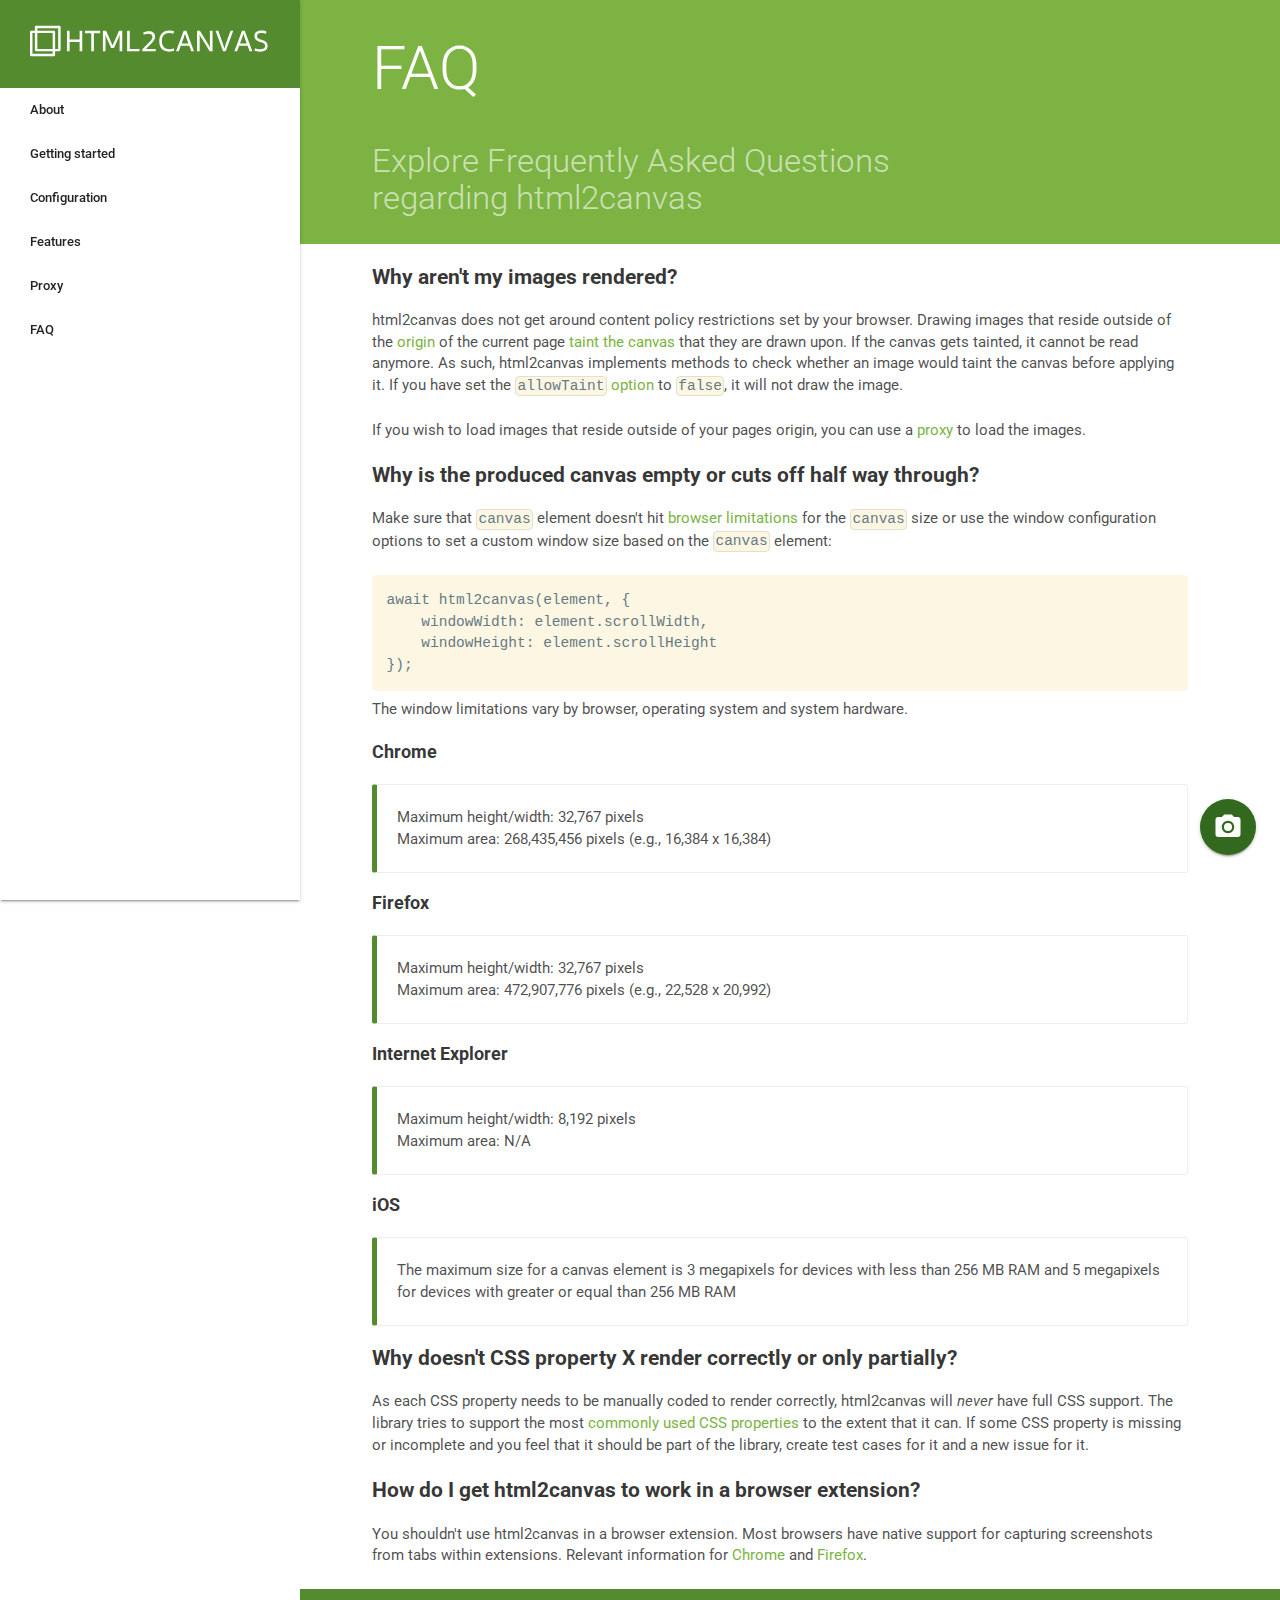
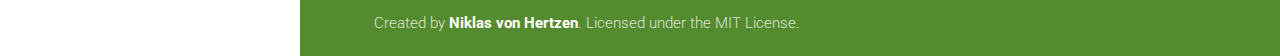
<file: faq/index.html>
<!DOCTYPE html><html><head><meta charSet="utf-8"/><meta http-equiv="x-ua-compatible" content="ie=edge"/><meta name="viewport" content="width=device-width, initial-scale=1, shrink-to-fit=no"/><style id="typography.js">html{font-family:sans-serif;-ms-text-size-adjust:100%;-webkit-text-size-adjust:100%}body{margin:0}article,aside,details,figcaption,figure,footer,header,main,menu,nav,section,summary{display:block}audio,canvas,progress,video{display:inline-block}audio:not([controls]){display:none;height:0}progress{vertical-align:baseline}[hidden],template{display:none}a{background-color:transparent;-webkit-text-decoration-skip:objects}a:active,a:hover{outline-width:0}abbr[title]{border-bottom:none;text-decoration:underline;text-decoration:underline dotted}b,strong{font-weight:inherit;font-weight:bolder}dfn{font-style:italic}h1{font-size:2em;margin:.67em 0}mark{background-color:#ff0;color:#000}small{font-size:80%}sub,sup{font-size:75%;line-height:0;position:relative;vertical-align:baseline}sub{bottom:-.25em}sup{top:-.5em}img{border-style:none}svg:not(:root){overflow:hidden}code,kbd,pre,samp{font-family:monospace,monospace;font-size:1em}figure{margin:1em 40px}hr{box-sizing:content-box;height:0;overflow:visible}button,input,optgroup,select,textarea{font:inherit;margin:0}optgroup{font-weight:700}button,input{overflow:visible}button,select{text-transform:none}[type=reset],[type=submit],button,html [type=button]{-webkit-appearance:button}[type=button]::-moz-focus-inner,[type=reset]::-moz-focus-inner,[type=submit]::-moz-focus-inner,button::-moz-focus-inner{border-style:none;padding:0}[type=button]:-moz-focusring,[type=reset]:-moz-focusring,[type=submit]:-moz-focusring,button:-moz-focusring{outline:1px dotted ButtonText}fieldset{border:1px solid silver;margin:0 2px;padding:.35em .625em .75em}legend{box-sizing:border-box;color:inherit;display:table;max-width:100%;padding:0;white-space:normal}textarea{overflow:auto}[type=checkbox],[type=radio]{box-sizing:border-box;padding:0}[type=number]::-webkit-inner-spin-button,[type=number]::-webkit-outer-spin-button{height:auto}[type=search]{-webkit-appearance:textfield;outline-offset:-2px}[type=search]::-webkit-search-cancel-button,[type=search]::-webkit-search-decoration{-webkit-appearance:none}::-webkit-input-placeholder{color:inherit;opacity:.54}::-webkit-file-upload-button{-webkit-appearance:button;font:inherit}html{font:90.625%/1.5 'Roboto',sans-serif;box-sizing:border-box;overflow-y:scroll;}*{box-sizing:inherit;}*:before{box-sizing:inherit;}*:after{box-sizing:inherit;}body{color:hsla(0,0%,0%,0.8);font-family:'Roboto',sans-serif;font-weight:normal;word-wrap:break-word;font-kerning:normal;-moz-font-feature-settings:"kern", "liga", "clig", "calt";-ms-font-feature-settings:"kern", "liga", "clig", "calt";-webkit-font-feature-settings:"kern", "liga", "clig", "calt";font-feature-settings:"kern", "liga", "clig", "calt";}img{max-width:100%;margin-left:0;margin-right:0;margin-top:0;padding-bottom:0;padding-left:0;padding-right:0;padding-top:0;margin-bottom:1.5rem;}h1{margin-left:0;margin-right:0;margin-top:0;padding-bottom:0;padding-left:0;padding-right:0;padding-top:0;margin-bottom:1.5rem;color:inherit;font-family:'Roboto',sans-serif;font-weight:bold;text-rendering:optimizeLegibility;font-size:1.93103rem;line-height:1.1;}h2{margin-left:0;margin-right:0;margin-top:0;padding-bottom:0;padding-left:0;padding-right:0;padding-top:0;margin-bottom:1.5rem;color:inherit;font-family:'Roboto',sans-serif;font-weight:bold;text-rendering:optimizeLegibility;font-size:1.46345rem;line-height:1.1;}h3{margin-left:0;margin-right:0;margin-top:0;padding-bottom:0;padding-left:0;padding-right:0;padding-top:0;margin-bottom:1.5rem;color:inherit;font-family:'Roboto',sans-serif;font-weight:bold;text-rendering:optimizeLegibility;font-size:1.27401rem;line-height:1.1;}h4{margin-left:0;margin-right:0;margin-top:0;padding-bottom:0;padding-left:0;padding-right:0;padding-top:0;margin-bottom:1.5rem;color:inherit;font-family:'Roboto',sans-serif;font-weight:bold;text-rendering:optimizeLegibility;font-size:0.96552rem;line-height:1.1;}h5{margin-left:0;margin-right:0;margin-top:0;padding-bottom:0;padding-left:0;padding-right:0;padding-top:0;margin-bottom:1.5rem;color:inherit;font-family:'Roboto',sans-serif;font-weight:bold;text-rendering:optimizeLegibility;font-size:0.84053rem;line-height:1.1;}h6{margin-left:0;margin-right:0;margin-top:0;padding-bottom:0;padding-left:0;padding-right:0;padding-top:0;margin-bottom:1.5rem;color:inherit;font-family:'Roboto',sans-serif;font-weight:bold;text-rendering:optimizeLegibility;font-size:0.78424rem;line-height:1.1;}hgroup{margin-left:0;margin-right:0;margin-top:0;padding-bottom:0;padding-left:0;padding-right:0;padding-top:0;margin-bottom:1.5rem;}ul{margin-left:1.5rem;margin-right:0;margin-top:0;padding-bottom:0;padding-left:0;padding-right:0;padding-top:0;margin-bottom:1.5rem;list-style-position:outside;list-style-image:none;}ol{margin-left:1.5rem;margin-right:0;margin-top:0;padding-bottom:0;padding-left:0;padding-right:0;padding-top:0;margin-bottom:1.5rem;list-style-position:outside;list-style-image:none;}dl{margin-left:0;margin-right:0;margin-top:0;padding-bottom:0;padding-left:0;padding-right:0;padding-top:0;margin-bottom:1.5rem;}dd{margin-left:0;margin-right:0;margin-top:0;padding-bottom:0;padding-left:0;padding-right:0;padding-top:0;margin-bottom:1.5rem;}p{margin-left:0;margin-right:0;margin-top:0;padding-bottom:0;padding-left:0;padding-right:0;padding-top:0;margin-bottom:1.5rem;}figure{margin-left:0;margin-right:0;margin-top:0;padding-bottom:0;padding-left:0;padding-right:0;padding-top:0;margin-bottom:1.5rem;}pre{margin-left:0;margin-right:0;margin-top:0;padding-bottom:0;padding-left:0;padding-right:0;padding-top:0;margin-bottom:1.5rem;font-size:0.85rem;line-height:1.5rem;}table{margin-left:0;margin-right:0;margin-top:0;padding-bottom:0;padding-left:0;padding-right:0;padding-top:0;margin-bottom:1.5rem;font-size:1rem;line-height:1.5rem;border-collapse:collapse;width:100%;}fieldset{margin-left:0;margin-right:0;margin-top:0;padding-bottom:0;padding-left:0;padding-right:0;padding-top:0;margin-bottom:1.5rem;}blockquote{margin-left:1.5rem;margin-right:1.5rem;margin-top:0;padding-bottom:0;padding-left:0;padding-right:0;padding-top:0;margin-bottom:1.5rem;}form{margin-left:0;margin-right:0;margin-top:0;padding-bottom:0;padding-left:0;padding-right:0;padding-top:0;margin-bottom:1.5rem;}noscript{margin-left:0;margin-right:0;margin-top:0;padding-bottom:0;padding-left:0;padding-right:0;padding-top:0;margin-bottom:1.5rem;}iframe{margin-left:0;margin-right:0;margin-top:0;padding-bottom:0;padding-left:0;padding-right:0;padding-top:0;margin-bottom:1.5rem;}hr{margin-left:0;margin-right:0;margin-top:0;padding-bottom:0;padding-left:0;padding-right:0;padding-top:0;margin-bottom:calc(1.5rem - 1px);background:hsla(0,0%,0%,0.2);border:none;height:1px;}address{margin-left:0;margin-right:0;margin-top:0;padding-bottom:0;padding-left:0;padding-right:0;padding-top:0;margin-bottom:1.5rem;}b{font-weight:bold;}strong{font-weight:bold;}dt{font-weight:bold;}th{font-weight:bold;}li{margin-bottom:calc(1.5rem / 2);}ol li{padding-left:0;}ul li{padding-left:0;}li > ol{margin-left:1.5rem;margin-bottom:calc(1.5rem / 2);margin-top:calc(1.5rem / 2);}li > ul{margin-left:1.5rem;margin-bottom:calc(1.5rem / 2);margin-top:calc(1.5rem / 2);}blockquote *:last-child{margin-bottom:0;}li *:last-child{margin-bottom:0;}p *:last-child{margin-bottom:0;}li > p{margin-bottom:calc(1.5rem / 2);}code{font-size:0.85rem;line-height:1.5rem;}kbd{font-size:0.85rem;line-height:1.5rem;}samp{font-size:0.85rem;line-height:1.5rem;}abbr{border-bottom:1px dotted hsla(0,0%,0%,0.5);cursor:help;}acronym{border-bottom:1px dotted hsla(0,0%,0%,0.5);cursor:help;}abbr[title]{border-bottom:1px dotted hsla(0,0%,0%,0.5);cursor:help;text-decoration:none;}thead{text-align:left;}td,th{text-align:left;border-bottom:1px solid hsla(0,0%,0%,0.12);font-feature-settings:"tnum";-moz-font-feature-settings:"tnum";-ms-font-feature-settings:"tnum";-webkit-font-feature-settings:"tnum";padding-left:1rem;padding-right:1rem;padding-top:0.75rem;padding-bottom:calc(0.75rem - 1px);}th:first-child,td:first-child{padding-left:0;}th:last-child,td:last-child{padding-right:0;}</style><link href="//fonts.googleapis.com/css?family=Roboto:100,300,400,500,700" rel="stylesheet" type="text/css"/><style id="glamor-styles">.css-1mdmqlq,[data-css-1mdmqlq]{padding:20px 0;font-size:2.8rem;}@media(min-width: 1000px){.css-1mdmqlq,[data-css-1mdmqlq]{font-size:4.2rem;}}.css-jik5x9,[data-css-jik5x9]{font-weight:300;color:rgba(255, 255, 255, 0.6);font-size:1.8rem;}@media(min-width: 1000px){.css-jik5x9,[data-css-jik5x9]{font-size:2.28rem;}}.css-mfy564,[data-css-mfy564]{flex:1;-webkit-flex:1;}.css-lrzdxy,[data-css-lrzdxy]{width:150px;margin-left:20px;}.css-siw9z7,[data-css-siw9z7]{width:85%;margin:0 auto;display:-webkit-box; display: -moz-box; display: -ms-flexbox; display: -webkit-flex; display: flex;}.css-1nogye6,[data-css-1nogye6]{max-width:960px;}.css-cbkqt8,[data-css-cbkqt8]{width:85%;margin:0 auto;}.css-17jr04x,[data-css-17jr04x]{display:-webkit-box; display: -moz-box; display: -ms-flexbox; display: -webkit-flex; display: flex;min-height:100vh;flex-direction:column;-webkit-box-orient:vertical;-webkit-box-direction:normal;-webkit-flex-direction:column;}@media(min-width: 1000px){.css-17jr04x,[data-css-17jr04x]{margin-left:300px;}}.css-13ng9m2,[data-css-13ng9m2]{width:50px;cursor:pointer;margin:0 20px 0;display:block;}@media(min-width: 1000px){.css-13ng9m2,[data-css-13ng9m2]{display:none;}}.css-1wiofhw,[data-css-1wiofhw]{margin:0;}.css-mskeex,[data-css-mskeex]{background:#558b2f;align-items:center;padding:24px 30px 24px 0px;display:-webkit-box; display: -moz-box; display: -ms-flexbox; display: -webkit-flex; display: flex;-webkit-box-align:center;-webkit-align-items:center;}@media(min-width: 1000px){.css-mskeex,[data-css-mskeex]{padding:24px 30px 24px 30px;}}.css-1d74qiv,[data-css-1d74qiv]{line-height:44px;height:44px;padding:0 30px;display:block;color:rgba(0,0,0,0.87);font-weight:500;transition:.3s ease-out;-webkit-transition:.3s ease-out;-moz-transition:.3s ease-out;}.css-1d74qiv:hover,[data-css-1d74qiv]:hover{background-color:rgba(0,0,0,0.05);}.css-d6pqy,[data-css-d6pqy]{display:none;list-style:none;margin:0;padding:0;}@media(min-width: 1000px){.css-d6pqy,[data-css-d6pqy]{display:block;}}.css-u69ppf,[data-css-u69ppf]{font-size:13px;background-color:#fff;}@media(min-width: 1000px){.css-u69ppf,[data-css-u69ppf]{position:fixed;top:0;left:0;width:300px;box-shadow:0 2px 2px 0 rgba(0,0,0,0.14), 0 1px 5px 0 rgba(0,0,0,0.12), 0 3px 1px -2px rgba(0,0,0,0.2);height:100%;}}.css-pjwtby,[data-css-pjwtby]{color:#fff;font-weight:bold;}.css-ubgfn1,[data-css-ubgfn1]{margin:0 auto;font-size:10.5px;text-align:center;}@media(min-width: 1000px){.css-ubgfn1,[data-css-ubgfn1]{text-align:left;width:85%;font-size:14.5px;}}.css-13t5ecd,[data-css-13t5ecd]{background-color:#558b2f;color:rgba(255,255,255, 0.8);font-weight:300;min-height:50px;line-height:50px;padding:10px 0px;}.css-1bgbwga,[data-css-1bgbwga]{width:30px;height:30px;flex:1;margin:0;-webkit-flex:1;}.css-1xamfmm,[data-css-1xamfmm]{display:-webkit-box; display: -moz-box; display: -ms-flexbox; display: -webkit-flex; display: flex;justify-content:center;align-items:center;width:56px;height:56px;background-color:#33691e;position:absolute;left:50%;top:50%;cursor:pointer;transform:translate(-50%, -50%);border-radius:50%;visibility:visible;box-shadow:0 2px 2px 0 rgba(0,0,0,0.14), 0 1px 5px 0 rgba(0,0,0,0.12), 0 3px 1px -2px rgba(0,0,0,0.2);-webkit-box-pack:center;-webkit-justify-content:center;-webkit-box-align:center;-webkit-align-items:center;-webkit-transform:translate(-50%, -50%);}.css-ghzv10,[data-css-ghzv10]{position:absolute;top:344px;left:344px;width:112px;height:112px;border-radius:50%;z-index:100001;}.css-ghzv10:before,[data-css-ghzv10]:before{content:" ";background-color:#fff;border-radius:50%;position:absolute;width:100%;height:100%;opacity:0;transition:transform 0.3s cubic-bezier(0.42, 0, 0.58, 1),opacity 0.3s cubic-bezier(0.42, 0, 0.58, 1),-webkit-transform 0.3s cubic-bezier(0.42, 0, 0.58, 1);transform:scale(0);-webkit-transition:transform 0.3s cubic-bezier(0.42, 0, 0.58, 1),opacity 0.3s cubic-bezier(0.42, 0, 0.58, 1),-webkit-transform 0.3s cubic-bezier(0.42, 0, 0.58, 1);-moz-transition:transform 0.3s cubic-bezier(0.42, 0, 0.58, 1),opacity 0.3s cubic-bezier(0.42, 0, 0.58, 1);-webkit-transform:scale(0);}.css-j9z7vu,[data-css-j9z7vu]{color:#fff;}.css-13mo65m,[data-css-13mo65m]{padding:4px 8px;margin:10px;border:2px solid #fff;color:#fff;display:inline-block;cursor:pointer;}.css-1vokce0,[data-css-1vokce0]{width:456px;height:600px;right:56px;bottom:56px;padding:56px;position:fixed;left:0;color:#fff;}.css-1f0dz3x,[data-css-1f0dz3x]{background-color:#33691e;border-radius:50%;opacity:0;transition:transform 0.3s cubic-bezier(0.42, 0, 0.58, 1),opacity 0.3s cubic-bezier(0.42, 0, 0.58, 1),-webkit-transform 0.3s cubic-bezier(0.42, 0, 0.58, 1);transform:scale(0);position:absolute;width:100%;height:100%;z-index:100000;-webkit-transition:transform 0.3s cubic-bezier(0.42, 0, 0.58, 1),opacity 0.3s cubic-bezier(0.42, 0, 0.58, 1),-webkit-transform 0.3s cubic-bezier(0.42, 0, 0.58, 1);-moz-transition:transform 0.3s cubic-bezier(0.42, 0, 0.58, 1),opacity 0.3s cubic-bezier(0.42, 0, 0.58, 1);-webkit-transform:scale(0);}.css-101ncaf,[data-css-101ncaf]{width:800px;height:800px;position:fixed;z-index:1000;right:-348.4px;bottom:-327.2px;visibility:hidden;transition:visibility 0.3s cubic-bezier(0.42, 0, 0.58, 1);-webkit-transition:visibility 0.3s cubic-bezier(0.42, 0, 0.58, 1);-moz-transition:visibility 0.3s cubic-bezier(0.42, 0, 0.58, 1);}</style><script id="glamor-ids">
        // <![CDATA[
        window._glamor = ["1mdmqlq","jik5x9","mfy564","lrzdxy","siw9z7","1nogye6","cbkqt8","17jr04x","13ng9m2","1wiofhw","mskeex","1d74qiv","d6pqy","u69ppf","pjwtby","ubgfn1","13t5ecd","1bgbwga","1xamfmm","ghzv10","j9z7vu","13mo65m","1vokce0","1f0dz3x","101ncaf"]
        // ]]>
        </script><title data-react-helmet="true">FAQ - html2canvas</title><meta data-react-helmet="true" name="description" content="Explore Frequently Asked Questions regarding html2canvas"/><style data-href="/styles.c9e7948a008c68f2677a.css">p{color:rgba(0,0,0,.71);-webkit-font-smoothing:antialiased}h1,p{padding:0}h1{font-weight:300;font-size:4.2rem}h4{font-size:2.28rem}h4,h5{line-height:110%;margin:1.14rem 0 .912rem}h5{font-size:1.28rem}h6{line-height:110%;margin:1.14rem 0 .912rem}a{color:#7cb342;text-decoration:none}table{border:1px solid #ddd}table tr:nth-child(odd){background-color:#f9f9f9}th{border:solid #ddd;border-width:1px 1px 2px}td,th{padding:8px}td:first-child,th:first-child{padding-left:8px}:not(pre)>code{padding:.1em .25em;border:1px solid rgba(51,51,51,.12);background:#f5f2f0;border-radius:.3em;color:#000;font-family:Inconsolata,Monaco,Consolas,Andale Mono,monospace;direction:ltr;text-align:left;white-space:pre;word-spacing:normal;word-break:normal;line-height:1.4}blockquote{white-space:pre-wrap;padding:0 20px;margin:20px 0;border-radius:3px;border:1px solid #eee;border-left:5px solid #558b2f}blockquote p{padding:0}*{box-sizing:border-box}#carbonads{text-align:center;font-size:14px;line-height:1.5}#carbonads,#carbonads span{display:block;overflow:hidden}.carbon-img,.carbon-text{display:block}.carbon-text{margin-bottom:.5em}.carbon-poweredby{display:block;color:hsla(0,0%,100%,.6);font-size:9px}#carbonads a{color:#fff}code[class*=language-],pre[class*=language-]{color:#657b83;font-family:Consolas,Monaco,Andale Mono,Ubuntu Mono,monospace;font-size:1em;text-align:left;white-space:pre;word-spacing:normal;word-break:normal;word-wrap:normal;line-height:1.5;-moz-tab-size:4;-o-tab-size:4;tab-size:4;-webkit-hyphens:none;-ms-hyphens:none;hyphens:none}code[class*=language-]::selection,code[class*=language-] ::selection,pre[class*=language-]::selection,pre[class*=language-] ::selection{background:#073642}pre[class*=language-]{padding:1em;margin:.5em 0;overflow:auto;border-radius:.3em}:not(pre)>code[class*=language-],pre[class*=language-]{background-color:#fdf6e3}:not(pre)>code[class*=language-]{padding:.1em;border-radius:.3em}.token.cdata,.token.comment,.token.doctype,.token.prolog{color:#93a1a1}.token.punctuation{color:#586e75}.namespace{opacity:.7}.token.boolean,.token.constant,.token.deleted,.token.number,.token.property,.token.symbol,.token.tag{color:#268bd2}.token.attr-name,.token.builtin,.token.char,.token.inserted,.token.selector,.token.string,.token.url{color:#2aa198}.token.entity{color:#657b83;background:#eee8d5}.token.atrule,.token.attr-value,.token.keyword{color:#859900}.token.class-name,.token.function{color:#b58900}.token.important,.token.regex,.token.variable{color:#cb4b16}.token.bold,.token.important{font-weight:700}.token.italic{font-style:italic}.token.entity{cursor:help}</style><meta name="generator" content="Gatsby 2.3.14"/><link rel="preconnect dns-prefetch" href="https://www.google-analytics.com"/><link as="script" rel="preload" href="/1-440df96b1bda0eb852c9.js"/><link as="script" rel="preload" href="/component---src-templates-docs-js-c7067882c3d6f20e527b.js"/><link as="script" rel="preload" href="/app-7c4e38482180382693f9.js"/><link as="script" rel="preload" href="/styles-d58d33042bb9e0f0ea2d.js"/><link as="script" rel="preload" href="/webpack-runtime-4fc1ff7167732c4b1457.js"/><link as="fetch" rel="preload" href="/static/d/31/path---faq-19-a-275-YH9V5MsxQY0XOizuaf0L2fzVvJs.json" crossorigin="use-credentials"/></head><body><noscript id="gatsby-noscript">This app works best with JavaScript enabled.</noscript><div id="___gatsby"><div style="outline:none" tabindex="-1" role="group"><div><div class="css-u69ppf"><div class="css-mskeex"><img src="[data-uri]" alt="Menu" class="css-13ng9m2"/><a href="/"><img src="[data-uri]" alt="html2canvas" class="css-1wiofhw"/></a></div><ul class="css-d6pqy"><li style="padding:0;margin:0"><a class="css-1d74qiv" href="/documentation">About</a></li><li style="padding:0;margin:0"><a class="css-1d74qiv" href="/getting-started">Getting started</a></li><li style="padding:0;margin:0"><a class="css-1d74qiv" href="/configuration">Configuration</a></li><li style="padding:0;margin:0"><a class="css-1d74qiv" href="/features">Features</a></li><li style="padding:0;margin:0"><a class="css-1d74qiv" href="/proxy">Proxy</a></li><li style="padding:0;margin:0"><a class="css-1d74qiv" href="/faq">FAQ</a></li></ul></div><div class="css-17jr04x"><div style="background:#7cb342;margin-bottom:1.45rem;color:#fff;padding-top:1rem;padding-bottom:1rem"><div class="css-1nogye6"><div class="css-siw9z7"><div class="css-mfy564"><h1 class="css-1mdmqlq">FAQ</h1><h4 class="css-jik5x9">Explore Frequently Asked Questions regarding html2canvas</h4></div><div class="css-lrzdxy"></div></div></div></div><div style="max-width:960px;padding-top:0;flex-grow:1"><div class="css-cbkqt8"><h2>Why aren't my images rendered?</h2>
<p>html2canvas does not get around content policy restrictions set by your browser. Drawing images that reside outside of
the <a href="https://developer.mozilla.org/en-US/docs/Web/Security/Same-origin_policy">origin</a> of the current page <a href="https://developer.mozilla.org/en-US/docs/Web/HTML/CORS_enabled_image#What_is_a_tainted_canvas">taint the
canvas</a> that they are drawn upon. If the canvas gets tainted, it cannot be read anymore. As such, html2canvas implements
methods to check whether an image would taint the canvas before applying it. If you have set the <code class="language-text">allowTaint</code>
<a href="/configuration">option</a> to <code class="language-text">false</code>, it will not draw the image.</p>
<p>If you wish to load images that reside outside of your pages origin, you can use a <a href="/proxy">proxy</a> to load the images.</p>
<h2>Why is the produced canvas empty or cuts off half way through?</h2>
<p>Make sure that <code class="language-text">canvas</code> element doesn't hit <a href="https://stackoverflow.com/questions/6081483/maximum-size-of-a-canvas-element">browser limitations</a> for the <code class="language-text">canvas</code> size or use the window configuration options to set a custom window size based on the <code class="language-text">canvas</code> element:</p>
<div class="gatsby-highlight" data-language="text"><pre class="language-text"><code class="language-text">await html2canvas(element, {
    windowWidth: element.scrollWidth,
    windowHeight: element.scrollHeight
});</code></pre></div>
<p>The window limitations vary by browser, operating system and system hardware.</p>
<h3>Chrome</h3>
<blockquote>
<p>Maximum height/width: 32,767 pixels
Maximum area: 268,435,456 pixels (e.g., 16,384 x 16,384)</p>
</blockquote>
<h3>Firefox</h3>
<blockquote>
<p>Maximum height/width: 32,767 pixels
Maximum area: 472,907,776 pixels (e.g., 22,528 x 20,992)</p>
</blockquote>
<h3>Internet Explorer</h3>
<blockquote>
<p>Maximum height/width: 8,192 pixels
Maximum area: N/A</p>
</blockquote>
<h3>iOS</h3>
<blockquote>
<p>The maximum size for a canvas element is 3 megapixels for devices with less than 256 MB RAM and 5 megapixels for devices with greater or equal than 256 MB RAM</p>
</blockquote>
<h2>Why doesn't CSS property X render correctly or only partially?</h2>
<p>As each CSS property needs to be manually coded to render correctly, html2canvas will <em>never</em> have full CSS support.
The library tries to support the most <a href="/features">commonly used CSS properties</a> to the extent that it can. If some CSS property
is missing or incomplete and you feel that it should be part of the library, create test cases for it and a new issue for it.</p>
<h2>How do I get html2canvas to work in a browser extension?</h2>
<p>You shouldn't use html2canvas in a browser extension. Most browsers have native support for capturing screenshots from
tabs within extensions. Relevant information for <a href="https://developer.chrome.com/extensions/tabs#method-captureVisibleTab">Chrome</a> and
<a href="https://developer.mozilla.org/en-US/docs/Web/API/CanvasRenderingContext2D#drawWindow()">Firefox</a>.</p></div></div><footer class="css-13t5ecd"><div class="css-ubgfn1">Created by<!-- --> <a href="https://hertzen.com" class="css-pjwtby">Niklas von Hertzen</a>. Licensed under the MIT License.</div></footer></div><div data-html2canvas-ignore="true"><div class="css-101ncaf"><div class="css-ghzv10"><div id="tryhtml2canvas" class="css-1xamfmm"><img src="[data-uri]" alt="Try html2canvas" class="css-1bgbwga"/></div></div><div class="css-1f0dz3x"><div class="css-1vokce0"><h4>Try out html2canvas</h4><p class="css-j9z7vu">Test out html2canvas by rendering the viewport from the current page.</p><div class="css-13mo65m">Capture</div></div></div></div></div></div></div></div><script>
  
  
  if(true) {
    (function(i,s,o,g,r,a,m){i['GoogleAnalyticsObject']=r;i[r]=i[r]||function(){
    (i[r].q=i[r].q||[]).push(arguments)},i[r].l=1*new Date();a=s.createElement(o),
    m=s.getElementsByTagName(o)[0];a.async=1;a.src=g;m.parentNode.insertBefore(a,m)
    })(window,document,'script','https://www.google-analytics.com/analytics.js','ga');
  }
  if (typeof ga === "function") {
    ga('create', 'UA-188600-10', 'auto', {});
      
      
      
      }
      </script><script id="gatsby-script-loader">/*<![CDATA[*/window.page={"componentChunkName":"component---src-templates-docs-js","jsonName":"faq-19a","path":"/faq/"};window.dataPath="31/path---faq-19-a-275-YH9V5MsxQY0XOizuaf0L2fzVvJs";/*]]>*/</script><script id="gatsby-chunk-mapping">/*<![CDATA[*/window.___chunkMapping={"app":["/app-7c4e38482180382693f9.js"],"component---src-templates-docs-js":["/component---src-templates-docs-js-c7067882c3d6f20e527b.js"],"component---src-pages-404-js":["/component---src-pages-404-js-efc3a558282e6c43f6d9.js"],"component---src-pages-index-js":["/component---src-pages-index-js-38adc6c53944928c7a09.js"],"pages-manifest":["/pages-manifest-c81b2d028ed674396085.js"]};/*]]>*/</script><script src="/webpack-runtime-4fc1ff7167732c4b1457.js" async=""></script><script src="/styles-d58d33042bb9e0f0ea2d.js" async=""></script><script src="/app-7c4e38482180382693f9.js" async=""></script><script src="/component---src-templates-docs-js-c7067882c3d6f20e527b.js" async=""></script><script src="/1-440df96b1bda0eb852c9.js" async=""></script></body></html>
</file>
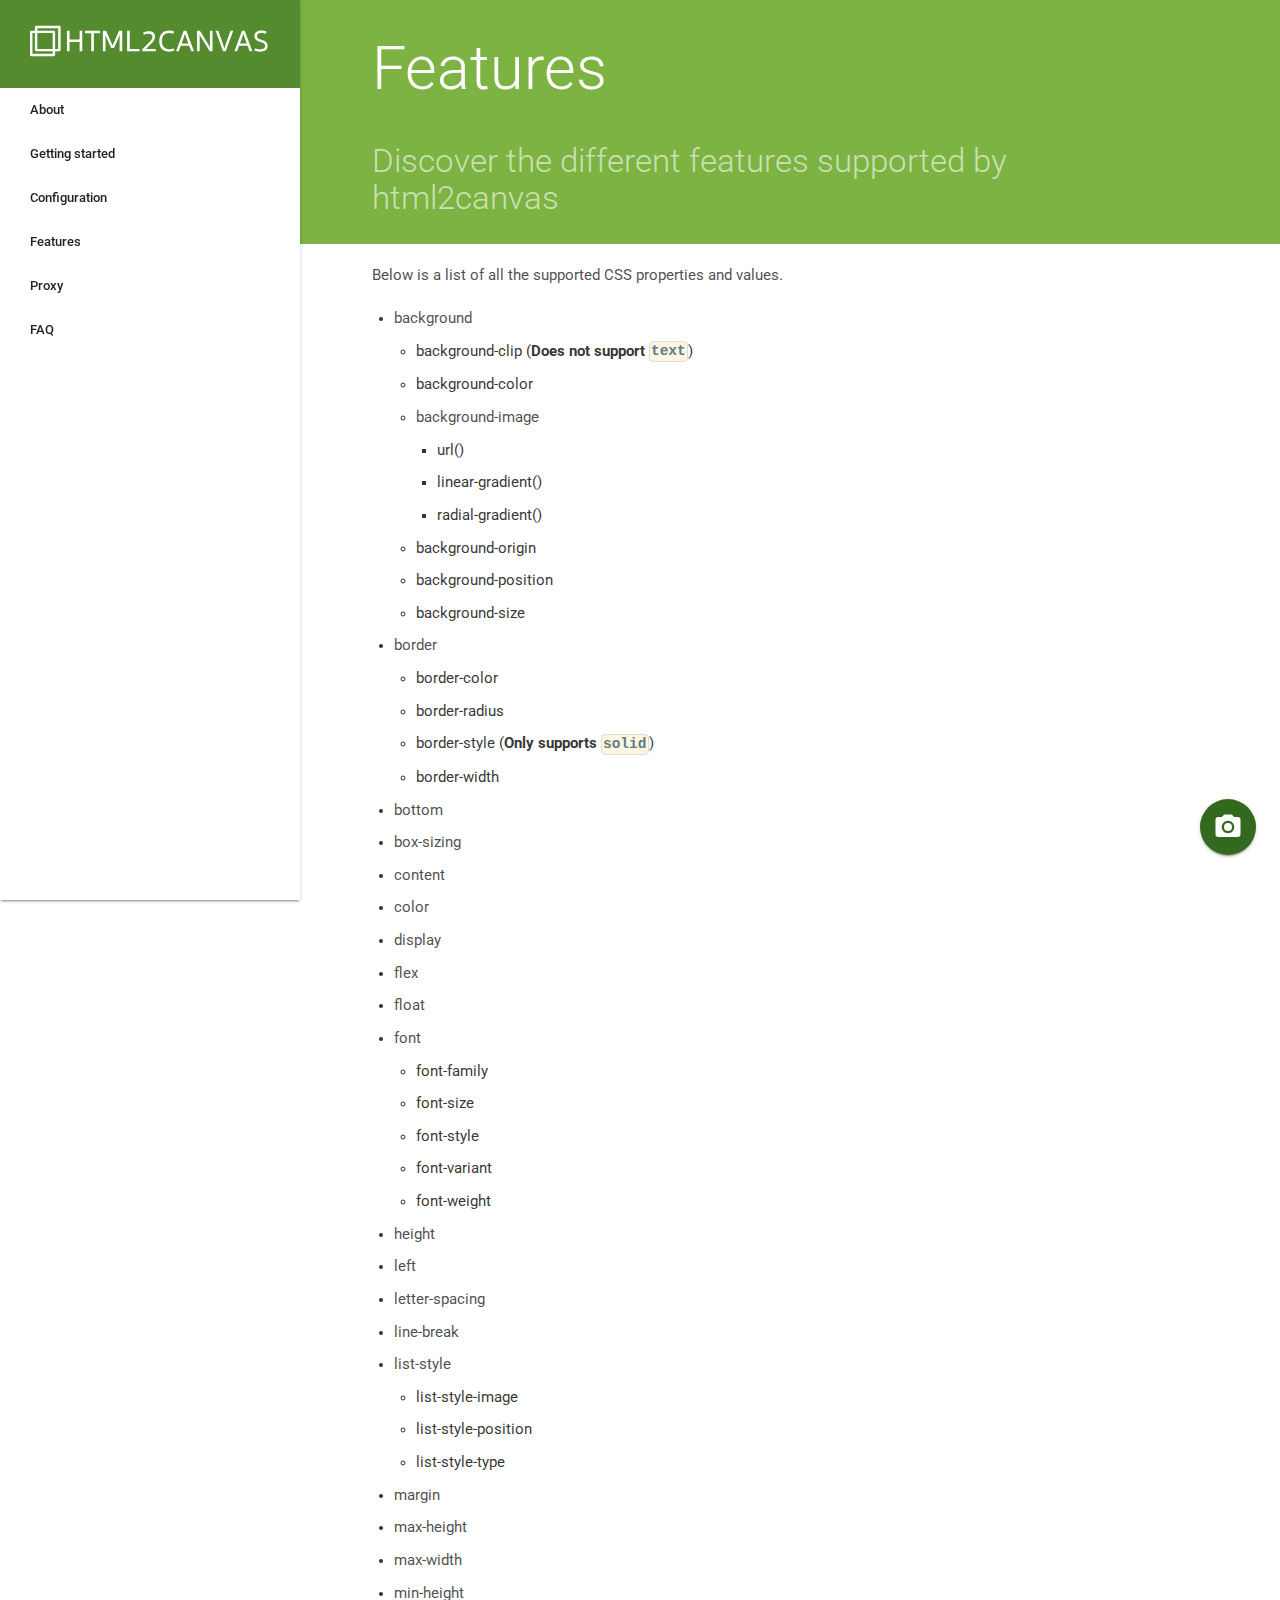
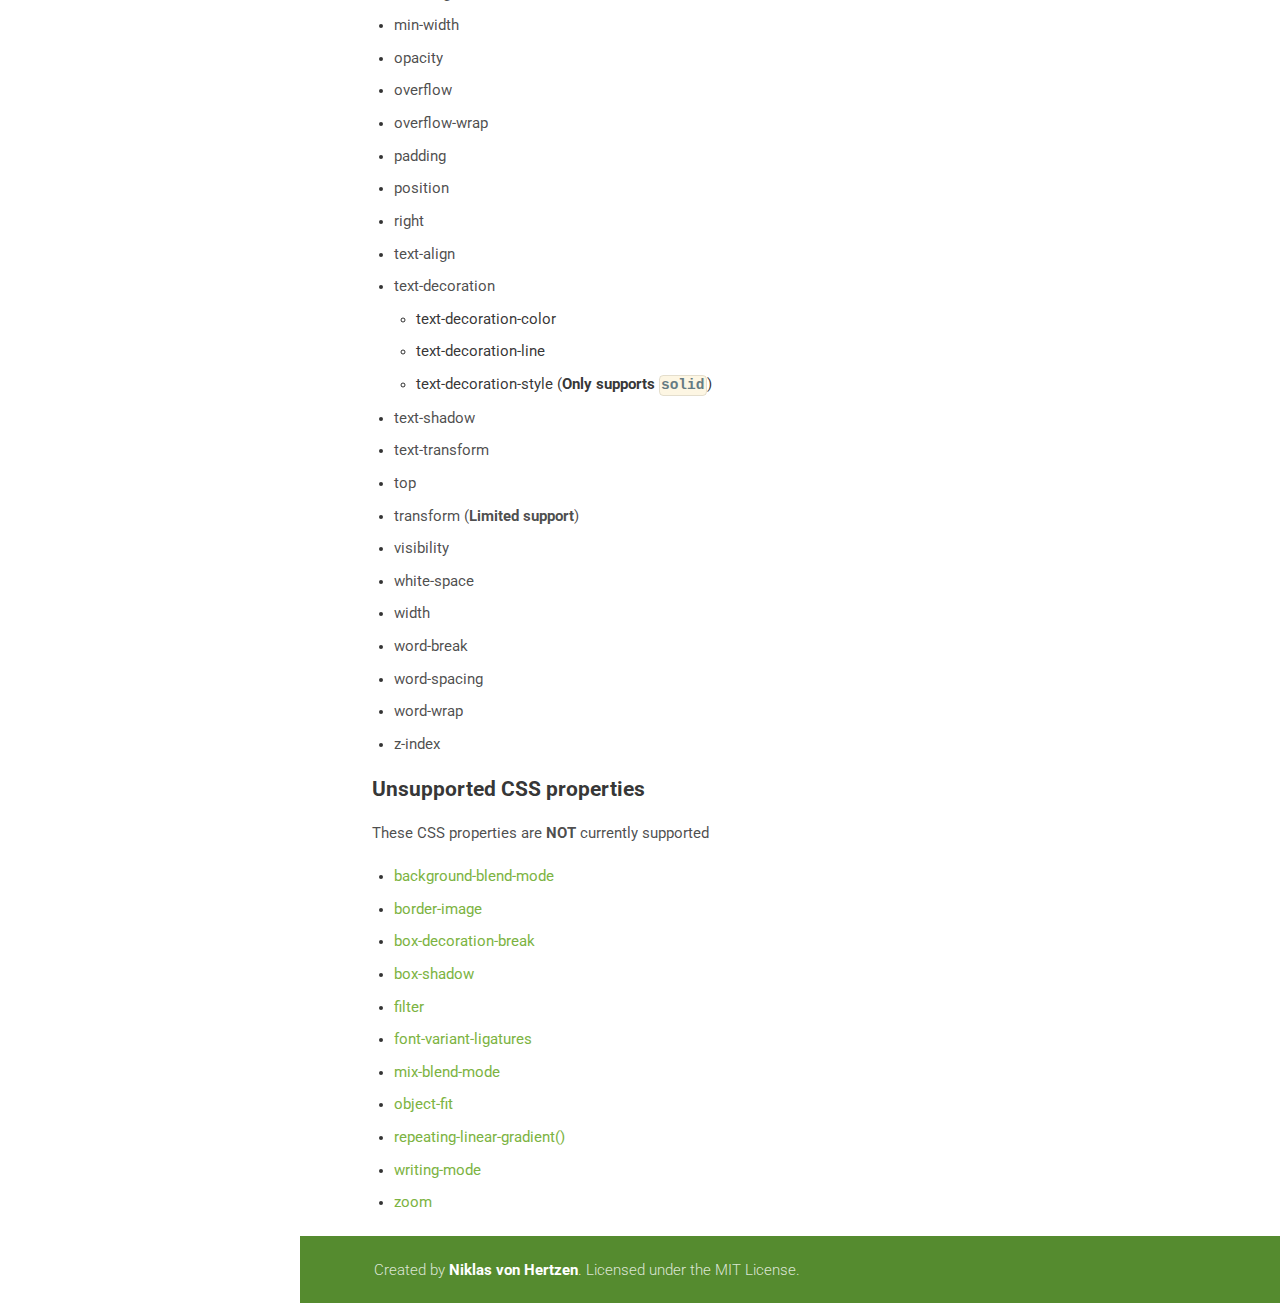
<file: features/index.html>
<!DOCTYPE html><html><head><meta charSet="utf-8"/><meta http-equiv="x-ua-compatible" content="ie=edge"/><meta name="viewport" content="width=device-width, initial-scale=1, shrink-to-fit=no"/><style id="typography.js">html{font-family:sans-serif;-ms-text-size-adjust:100%;-webkit-text-size-adjust:100%}body{margin:0}article,aside,details,figcaption,figure,footer,header,main,menu,nav,section,summary{display:block}audio,canvas,progress,video{display:inline-block}audio:not([controls]){display:none;height:0}progress{vertical-align:baseline}[hidden],template{display:none}a{background-color:transparent;-webkit-text-decoration-skip:objects}a:active,a:hover{outline-width:0}abbr[title]{border-bottom:none;text-decoration:underline;text-decoration:underline dotted}b,strong{font-weight:inherit;font-weight:bolder}dfn{font-style:italic}h1{font-size:2em;margin:.67em 0}mark{background-color:#ff0;color:#000}small{font-size:80%}sub,sup{font-size:75%;line-height:0;position:relative;vertical-align:baseline}sub{bottom:-.25em}sup{top:-.5em}img{border-style:none}svg:not(:root){overflow:hidden}code,kbd,pre,samp{font-family:monospace,monospace;font-size:1em}figure{margin:1em 40px}hr{box-sizing:content-box;height:0;overflow:visible}button,input,optgroup,select,textarea{font:inherit;margin:0}optgroup{font-weight:700}button,input{overflow:visible}button,select{text-transform:none}[type=reset],[type=submit],button,html [type=button]{-webkit-appearance:button}[type=button]::-moz-focus-inner,[type=reset]::-moz-focus-inner,[type=submit]::-moz-focus-inner,button::-moz-focus-inner{border-style:none;padding:0}[type=button]:-moz-focusring,[type=reset]:-moz-focusring,[type=submit]:-moz-focusring,button:-moz-focusring{outline:1px dotted ButtonText}fieldset{border:1px solid silver;margin:0 2px;padding:.35em .625em .75em}legend{box-sizing:border-box;color:inherit;display:table;max-width:100%;padding:0;white-space:normal}textarea{overflow:auto}[type=checkbox],[type=radio]{box-sizing:border-box;padding:0}[type=number]::-webkit-inner-spin-button,[type=number]::-webkit-outer-spin-button{height:auto}[type=search]{-webkit-appearance:textfield;outline-offset:-2px}[type=search]::-webkit-search-cancel-button,[type=search]::-webkit-search-decoration{-webkit-appearance:none}::-webkit-input-placeholder{color:inherit;opacity:.54}::-webkit-file-upload-button{-webkit-appearance:button;font:inherit}html{font:90.625%/1.5 'Roboto',sans-serif;box-sizing:border-box;overflow-y:scroll;}*{box-sizing:inherit;}*:before{box-sizing:inherit;}*:after{box-sizing:inherit;}body{color:hsla(0,0%,0%,0.8);font-family:'Roboto',sans-serif;font-weight:normal;word-wrap:break-word;font-kerning:normal;-moz-font-feature-settings:"kern", "liga", "clig", "calt";-ms-font-feature-settings:"kern", "liga", "clig", "calt";-webkit-font-feature-settings:"kern", "liga", "clig", "calt";font-feature-settings:"kern", "liga", "clig", "calt";}img{max-width:100%;margin-left:0;margin-right:0;margin-top:0;padding-bottom:0;padding-left:0;padding-right:0;padding-top:0;margin-bottom:1.5rem;}h1{margin-left:0;margin-right:0;margin-top:0;padding-bottom:0;padding-left:0;padding-right:0;padding-top:0;margin-bottom:1.5rem;color:inherit;font-family:'Roboto',sans-serif;font-weight:bold;text-rendering:optimizeLegibility;font-size:1.93103rem;line-height:1.1;}h2{margin-left:0;margin-right:0;margin-top:0;padding-bottom:0;padding-left:0;padding-right:0;padding-top:0;margin-bottom:1.5rem;color:inherit;font-family:'Roboto',sans-serif;font-weight:bold;text-rendering:optimizeLegibility;font-size:1.46345rem;line-height:1.1;}h3{margin-left:0;margin-right:0;margin-top:0;padding-bottom:0;padding-left:0;padding-right:0;padding-top:0;margin-bottom:1.5rem;color:inherit;font-family:'Roboto',sans-serif;font-weight:bold;text-rendering:optimizeLegibility;font-size:1.27401rem;line-height:1.1;}h4{margin-left:0;margin-right:0;margin-top:0;padding-bottom:0;padding-left:0;padding-right:0;padding-top:0;margin-bottom:1.5rem;color:inherit;font-family:'Roboto',sans-serif;font-weight:bold;text-rendering:optimizeLegibility;font-size:0.96552rem;line-height:1.1;}h5{margin-left:0;margin-right:0;margin-top:0;padding-bottom:0;padding-left:0;padding-right:0;padding-top:0;margin-bottom:1.5rem;color:inherit;font-family:'Roboto',sans-serif;font-weight:bold;text-rendering:optimizeLegibility;font-size:0.84053rem;line-height:1.1;}h6{margin-left:0;margin-right:0;margin-top:0;padding-bottom:0;padding-left:0;padding-right:0;padding-top:0;margin-bottom:1.5rem;color:inherit;font-family:'Roboto',sans-serif;font-weight:bold;text-rendering:optimizeLegibility;font-size:0.78424rem;line-height:1.1;}hgroup{margin-left:0;margin-right:0;margin-top:0;padding-bottom:0;padding-left:0;padding-right:0;padding-top:0;margin-bottom:1.5rem;}ul{margin-left:1.5rem;margin-right:0;margin-top:0;padding-bottom:0;padding-left:0;padding-right:0;padding-top:0;margin-bottom:1.5rem;list-style-position:outside;list-style-image:none;}ol{margin-left:1.5rem;margin-right:0;margin-top:0;padding-bottom:0;padding-left:0;padding-right:0;padding-top:0;margin-bottom:1.5rem;list-style-position:outside;list-style-image:none;}dl{margin-left:0;margin-right:0;margin-top:0;padding-bottom:0;padding-left:0;padding-right:0;padding-top:0;margin-bottom:1.5rem;}dd{margin-left:0;margin-right:0;margin-top:0;padding-bottom:0;padding-left:0;padding-right:0;padding-top:0;margin-bottom:1.5rem;}p{margin-left:0;margin-right:0;margin-top:0;padding-bottom:0;padding-left:0;padding-right:0;padding-top:0;margin-bottom:1.5rem;}figure{margin-left:0;margin-right:0;margin-top:0;padding-bottom:0;padding-left:0;padding-right:0;padding-top:0;margin-bottom:1.5rem;}pre{margin-left:0;margin-right:0;margin-top:0;padding-bottom:0;padding-left:0;padding-right:0;padding-top:0;margin-bottom:1.5rem;font-size:0.85rem;line-height:1.5rem;}table{margin-left:0;margin-right:0;margin-top:0;padding-bottom:0;padding-left:0;padding-right:0;padding-top:0;margin-bottom:1.5rem;font-size:1rem;line-height:1.5rem;border-collapse:collapse;width:100%;}fieldset{margin-left:0;margin-right:0;margin-top:0;padding-bottom:0;padding-left:0;padding-right:0;padding-top:0;margin-bottom:1.5rem;}blockquote{margin-left:1.5rem;margin-right:1.5rem;margin-top:0;padding-bottom:0;padding-left:0;padding-right:0;padding-top:0;margin-bottom:1.5rem;}form{margin-left:0;margin-right:0;margin-top:0;padding-bottom:0;padding-left:0;padding-right:0;padding-top:0;margin-bottom:1.5rem;}noscript{margin-left:0;margin-right:0;margin-top:0;padding-bottom:0;padding-left:0;padding-right:0;padding-top:0;margin-bottom:1.5rem;}iframe{margin-left:0;margin-right:0;margin-top:0;padding-bottom:0;padding-left:0;padding-right:0;padding-top:0;margin-bottom:1.5rem;}hr{margin-left:0;margin-right:0;margin-top:0;padding-bottom:0;padding-left:0;padding-right:0;padding-top:0;margin-bottom:calc(1.5rem - 1px);background:hsla(0,0%,0%,0.2);border:none;height:1px;}address{margin-left:0;margin-right:0;margin-top:0;padding-bottom:0;padding-left:0;padding-right:0;padding-top:0;margin-bottom:1.5rem;}b{font-weight:bold;}strong{font-weight:bold;}dt{font-weight:bold;}th{font-weight:bold;}li{margin-bottom:calc(1.5rem / 2);}ol li{padding-left:0;}ul li{padding-left:0;}li > ol{margin-left:1.5rem;margin-bottom:calc(1.5rem / 2);margin-top:calc(1.5rem / 2);}li > ul{margin-left:1.5rem;margin-bottom:calc(1.5rem / 2);margin-top:calc(1.5rem / 2);}blockquote *:last-child{margin-bottom:0;}li *:last-child{margin-bottom:0;}p *:last-child{margin-bottom:0;}li > p{margin-bottom:calc(1.5rem / 2);}code{font-size:0.85rem;line-height:1.5rem;}kbd{font-size:0.85rem;line-height:1.5rem;}samp{font-size:0.85rem;line-height:1.5rem;}abbr{border-bottom:1px dotted hsla(0,0%,0%,0.5);cursor:help;}acronym{border-bottom:1px dotted hsla(0,0%,0%,0.5);cursor:help;}abbr[title]{border-bottom:1px dotted hsla(0,0%,0%,0.5);cursor:help;text-decoration:none;}thead{text-align:left;}td,th{text-align:left;border-bottom:1px solid hsla(0,0%,0%,0.12);font-feature-settings:"tnum";-moz-font-feature-settings:"tnum";-ms-font-feature-settings:"tnum";-webkit-font-feature-settings:"tnum";padding-left:1rem;padding-right:1rem;padding-top:0.75rem;padding-bottom:calc(0.75rem - 1px);}th:first-child,td:first-child{padding-left:0;}th:last-child,td:last-child{padding-right:0;}</style><link href="//fonts.googleapis.com/css?family=Roboto:100,300,400,500,700" rel="stylesheet" type="text/css"/><style id="glamor-styles">.css-1mdmqlq,[data-css-1mdmqlq]{padding:20px 0;font-size:2.8rem;}@media(min-width: 1000px){.css-1mdmqlq,[data-css-1mdmqlq]{font-size:4.2rem;}}.css-jik5x9,[data-css-jik5x9]{font-weight:300;color:rgba(255, 255, 255, 0.6);font-size:1.8rem;}@media(min-width: 1000px){.css-jik5x9,[data-css-jik5x9]{font-size:2.28rem;}}.css-mfy564,[data-css-mfy564]{flex:1;-webkit-flex:1;}.css-lrzdxy,[data-css-lrzdxy]{width:150px;margin-left:20px;}.css-siw9z7,[data-css-siw9z7]{width:85%;margin:0 auto;display:-webkit-box; display: -moz-box; display: -ms-flexbox; display: -webkit-flex; display: flex;}.css-1nogye6,[data-css-1nogye6]{max-width:960px;}.css-cbkqt8,[data-css-cbkqt8]{width:85%;margin:0 auto;}.css-17jr04x,[data-css-17jr04x]{display:-webkit-box; display: -moz-box; display: -ms-flexbox; display: -webkit-flex; display: flex;min-height:100vh;flex-direction:column;-webkit-box-orient:vertical;-webkit-box-direction:normal;-webkit-flex-direction:column;}@media(min-width: 1000px){.css-17jr04x,[data-css-17jr04x]{margin-left:300px;}}.css-13ng9m2,[data-css-13ng9m2]{width:50px;cursor:pointer;margin:0 20px 0;display:block;}@media(min-width: 1000px){.css-13ng9m2,[data-css-13ng9m2]{display:none;}}.css-1wiofhw,[data-css-1wiofhw]{margin:0;}.css-mskeex,[data-css-mskeex]{background:#558b2f;align-items:center;padding:24px 30px 24px 0px;display:-webkit-box; display: -moz-box; display: -ms-flexbox; display: -webkit-flex; display: flex;-webkit-box-align:center;-webkit-align-items:center;}@media(min-width: 1000px){.css-mskeex,[data-css-mskeex]{padding:24px 30px 24px 30px;}}.css-1d74qiv,[data-css-1d74qiv]{line-height:44px;height:44px;padding:0 30px;display:block;color:rgba(0,0,0,0.87);font-weight:500;transition:.3s ease-out;-webkit-transition:.3s ease-out;-moz-transition:.3s ease-out;}.css-1d74qiv:hover,[data-css-1d74qiv]:hover{background-color:rgba(0,0,0,0.05);}.css-d6pqy,[data-css-d6pqy]{display:none;list-style:none;margin:0;padding:0;}@media(min-width: 1000px){.css-d6pqy,[data-css-d6pqy]{display:block;}}.css-u69ppf,[data-css-u69ppf]{font-size:13px;background-color:#fff;}@media(min-width: 1000px){.css-u69ppf,[data-css-u69ppf]{position:fixed;top:0;left:0;width:300px;box-shadow:0 2px 2px 0 rgba(0,0,0,0.14), 0 1px 5px 0 rgba(0,0,0,0.12), 0 3px 1px -2px rgba(0,0,0,0.2);height:100%;}}.css-pjwtby,[data-css-pjwtby]{color:#fff;font-weight:bold;}.css-ubgfn1,[data-css-ubgfn1]{margin:0 auto;font-size:10.5px;text-align:center;}@media(min-width: 1000px){.css-ubgfn1,[data-css-ubgfn1]{text-align:left;width:85%;font-size:14.5px;}}.css-13t5ecd,[data-css-13t5ecd]{background-color:#558b2f;color:rgba(255,255,255, 0.8);font-weight:300;min-height:50px;line-height:50px;padding:10px 0px;}.css-1bgbwga,[data-css-1bgbwga]{width:30px;height:30px;flex:1;margin:0;-webkit-flex:1;}.css-1xamfmm,[data-css-1xamfmm]{display:-webkit-box; display: -moz-box; display: -ms-flexbox; display: -webkit-flex; display: flex;justify-content:center;align-items:center;width:56px;height:56px;background-color:#33691e;position:absolute;left:50%;top:50%;cursor:pointer;transform:translate(-50%, -50%);border-radius:50%;visibility:visible;box-shadow:0 2px 2px 0 rgba(0,0,0,0.14), 0 1px 5px 0 rgba(0,0,0,0.12), 0 3px 1px -2px rgba(0,0,0,0.2);-webkit-box-pack:center;-webkit-justify-content:center;-webkit-box-align:center;-webkit-align-items:center;-webkit-transform:translate(-50%, -50%);}.css-ghzv10,[data-css-ghzv10]{position:absolute;top:344px;left:344px;width:112px;height:112px;border-radius:50%;z-index:100001;}.css-ghzv10:before,[data-css-ghzv10]:before{content:" ";background-color:#fff;border-radius:50%;position:absolute;width:100%;height:100%;opacity:0;transition:transform 0.3s cubic-bezier(0.42, 0, 0.58, 1),opacity 0.3s cubic-bezier(0.42, 0, 0.58, 1),-webkit-transform 0.3s cubic-bezier(0.42, 0, 0.58, 1);transform:scale(0);-webkit-transition:transform 0.3s cubic-bezier(0.42, 0, 0.58, 1),opacity 0.3s cubic-bezier(0.42, 0, 0.58, 1),-webkit-transform 0.3s cubic-bezier(0.42, 0, 0.58, 1);-moz-transition:transform 0.3s cubic-bezier(0.42, 0, 0.58, 1),opacity 0.3s cubic-bezier(0.42, 0, 0.58, 1);-webkit-transform:scale(0);}.css-j9z7vu,[data-css-j9z7vu]{color:#fff;}.css-13mo65m,[data-css-13mo65m]{padding:4px 8px;margin:10px;border:2px solid #fff;color:#fff;display:inline-block;cursor:pointer;}.css-1vokce0,[data-css-1vokce0]{width:456px;height:600px;right:56px;bottom:56px;padding:56px;position:fixed;left:0;color:#fff;}.css-1f0dz3x,[data-css-1f0dz3x]{background-color:#33691e;border-radius:50%;opacity:0;transition:transform 0.3s cubic-bezier(0.42, 0, 0.58, 1),opacity 0.3s cubic-bezier(0.42, 0, 0.58, 1),-webkit-transform 0.3s cubic-bezier(0.42, 0, 0.58, 1);transform:scale(0);position:absolute;width:100%;height:100%;z-index:100000;-webkit-transition:transform 0.3s cubic-bezier(0.42, 0, 0.58, 1),opacity 0.3s cubic-bezier(0.42, 0, 0.58, 1),-webkit-transform 0.3s cubic-bezier(0.42, 0, 0.58, 1);-moz-transition:transform 0.3s cubic-bezier(0.42, 0, 0.58, 1),opacity 0.3s cubic-bezier(0.42, 0, 0.58, 1);-webkit-transform:scale(0);}.css-101ncaf,[data-css-101ncaf]{width:800px;height:800px;position:fixed;z-index:1000;right:-348.4px;bottom:-327.2px;visibility:hidden;transition:visibility 0.3s cubic-bezier(0.42, 0, 0.58, 1);-webkit-transition:visibility 0.3s cubic-bezier(0.42, 0, 0.58, 1);-moz-transition:visibility 0.3s cubic-bezier(0.42, 0, 0.58, 1);}</style><script id="glamor-ids">
        // <![CDATA[
        window._glamor = ["1mdmqlq","jik5x9","mfy564","lrzdxy","siw9z7","1nogye6","cbkqt8","17jr04x","13ng9m2","1wiofhw","mskeex","1d74qiv","d6pqy","u69ppf","pjwtby","ubgfn1","13t5ecd","1bgbwga","1xamfmm","ghzv10","j9z7vu","13mo65m","1vokce0","1f0dz3x","101ncaf"]
        // ]]>
        </script><title data-react-helmet="true">Features - html2canvas</title><meta data-react-helmet="true" name="description" content="Discover the different features supported by html2canvas"/><style data-href="/styles.c9e7948a008c68f2677a.css">p{color:rgba(0,0,0,.71);-webkit-font-smoothing:antialiased}h1,p{padding:0}h1{font-weight:300;font-size:4.2rem}h4{font-size:2.28rem}h4,h5{line-height:110%;margin:1.14rem 0 .912rem}h5{font-size:1.28rem}h6{line-height:110%;margin:1.14rem 0 .912rem}a{color:#7cb342;text-decoration:none}table{border:1px solid #ddd}table tr:nth-child(odd){background-color:#f9f9f9}th{border:solid #ddd;border-width:1px 1px 2px}td,th{padding:8px}td:first-child,th:first-child{padding-left:8px}:not(pre)>code{padding:.1em .25em;border:1px solid rgba(51,51,51,.12);background:#f5f2f0;border-radius:.3em;color:#000;font-family:Inconsolata,Monaco,Consolas,Andale Mono,monospace;direction:ltr;text-align:left;white-space:pre;word-spacing:normal;word-break:normal;line-height:1.4}blockquote{white-space:pre-wrap;padding:0 20px;margin:20px 0;border-radius:3px;border:1px solid #eee;border-left:5px solid #558b2f}blockquote p{padding:0}*{box-sizing:border-box}#carbonads{text-align:center;font-size:14px;line-height:1.5}#carbonads,#carbonads span{display:block;overflow:hidden}.carbon-img,.carbon-text{display:block}.carbon-text{margin-bottom:.5em}.carbon-poweredby{display:block;color:hsla(0,0%,100%,.6);font-size:9px}#carbonads a{color:#fff}code[class*=language-],pre[class*=language-]{color:#657b83;font-family:Consolas,Monaco,Andale Mono,Ubuntu Mono,monospace;font-size:1em;text-align:left;white-space:pre;word-spacing:normal;word-break:normal;word-wrap:normal;line-height:1.5;-moz-tab-size:4;-o-tab-size:4;tab-size:4;-webkit-hyphens:none;-ms-hyphens:none;hyphens:none}code[class*=language-]::selection,code[class*=language-] ::selection,pre[class*=language-]::selection,pre[class*=language-] ::selection{background:#073642}pre[class*=language-]{padding:1em;margin:.5em 0;overflow:auto;border-radius:.3em}:not(pre)>code[class*=language-],pre[class*=language-]{background-color:#fdf6e3}:not(pre)>code[class*=language-]{padding:.1em;border-radius:.3em}.token.cdata,.token.comment,.token.doctype,.token.prolog{color:#93a1a1}.token.punctuation{color:#586e75}.namespace{opacity:.7}.token.boolean,.token.constant,.token.deleted,.token.number,.token.property,.token.symbol,.token.tag{color:#268bd2}.token.attr-name,.token.builtin,.token.char,.token.inserted,.token.selector,.token.string,.token.url{color:#2aa198}.token.entity{color:#657b83;background:#eee8d5}.token.atrule,.token.attr-value,.token.keyword{color:#859900}.token.class-name,.token.function{color:#b58900}.token.important,.token.regex,.token.variable{color:#cb4b16}.token.bold,.token.important{font-weight:700}.token.italic{font-style:italic}.token.entity{cursor:help}</style><meta name="generator" content="Gatsby 2.3.14"/><link rel="preconnect dns-prefetch" href="https://www.google-analytics.com"/><link as="script" rel="preload" href="/1-440df96b1bda0eb852c9.js"/><link as="script" rel="preload" href="/component---src-templates-docs-js-c7067882c3d6f20e527b.js"/><link as="script" rel="preload" href="/app-7c4e38482180382693f9.js"/><link as="script" rel="preload" href="/styles-d58d33042bb9e0f0ea2d.js"/><link as="script" rel="preload" href="/webpack-runtime-4fc1ff7167732c4b1457.js"/><link as="fetch" rel="preload" href="/static/d/584/path---features-0-f-5-9fc-un37pCCKASnPuo0BY5K9Mxg8.json" crossorigin="use-credentials"/></head><body><noscript id="gatsby-noscript">This app works best with JavaScript enabled.</noscript><div id="___gatsby"><div style="outline:none" tabindex="-1" role="group"><div><div class="css-u69ppf"><div class="css-mskeex"><img src="[data-uri]" alt="Menu" class="css-13ng9m2"/><a href="/"><img src="[data-uri]" alt="html2canvas" class="css-1wiofhw"/></a></div><ul class="css-d6pqy"><li style="padding:0;margin:0"><a class="css-1d74qiv" href="/documentation">About</a></li><li style="padding:0;margin:0"><a class="css-1d74qiv" href="/getting-started">Getting started</a></li><li style="padding:0;margin:0"><a class="css-1d74qiv" href="/configuration">Configuration</a></li><li style="padding:0;margin:0"><a class="css-1d74qiv" href="/features">Features</a></li><li style="padding:0;margin:0"><a class="css-1d74qiv" href="/proxy">Proxy</a></li><li style="padding:0;margin:0"><a class="css-1d74qiv" href="/faq">FAQ</a></li></ul></div><div class="css-17jr04x"><div style="background:#7cb342;margin-bottom:1.45rem;color:#fff;padding-top:1rem;padding-bottom:1rem"><div class="css-1nogye6"><div class="css-siw9z7"><div class="css-mfy564"><h1 class="css-1mdmqlq">Features</h1><h4 class="css-jik5x9">Discover the different features supported by html2canvas</h4></div><div class="css-lrzdxy"></div></div></div></div><div style="max-width:960px;padding-top:0;flex-grow:1"><div class="css-cbkqt8"><p>Below is a list of all the supported CSS properties and values.</p>
<ul>
<li>
<p>background</p>
<ul>
<li>background-clip (<strong>Does not support <code class="language-text">text</code></strong>)</li>
<li>background-color</li>
<li>
<p>background-image</p>
<ul>
<li>url()</li>
<li>linear-gradient()</li>
<li>radial-gradient()</li>
</ul>
</li>
<li>background-origin </li>
<li>background-position</li>
<li>background-size   </li>
</ul>
</li>
<li>
<p>border</p>
<ul>
<li>border-color</li>
<li>border-radius</li>
<li>border-style (<strong>Only supports <code class="language-text">solid</code></strong>)</li>
<li>border-width</li>
</ul>
</li>
<li>
<p>bottom</p>
</li>
<li>
<p>box-sizing</p>
</li>
<li>
<p>content</p>
</li>
<li>
<p>color</p>
</li>
<li>
<p>display</p>
</li>
<li>
<p>flex</p>
</li>
<li>
<p>float</p>
</li>
<li>
<p>font</p>
<ul>
<li>font-family</li>
<li>font-size</li>
<li>font-style</li>
<li>font-variant</li>
<li>font-weight</li>
</ul>
</li>
<li>
<p>height</p>
</li>
<li>
<p>left</p>
</li>
<li>
<p>letter-spacing</p>
</li>
<li>
<p>line-break</p>
</li>
<li>
<p>list-style</p>
<ul>
<li>list-style-image</li>
<li>list-style-position</li>
<li>list-style-type</li>
</ul>
</li>
<li>
<p>margin</p>
</li>
<li>
<p>max-height</p>
</li>
<li>
<p>max-width</p>
</li>
<li>
<p>min-height</p>
</li>
<li>
<p>min-width</p>
</li>
<li>
<p>opacity</p>
</li>
<li>
<p>overflow</p>
</li>
<li>
<p>overflow-wrap</p>
</li>
<li>
<p>padding</p>
</li>
<li>
<p>position</p>
</li>
<li>
<p>right</p>
</li>
<li>
<p>text-align</p>
</li>
<li>
<p>text-decoration</p>
<ul>
<li>text-decoration-color</li>
<li>text-decoration-line</li>
<li>text-decoration-style (<strong>Only supports <code class="language-text">solid</code></strong>)</li>
</ul>
</li>
<li>
<p>text-shadow</p>
</li>
<li>
<p>text-transform </p>
</li>
<li>
<p>top</p>
</li>
<li>
<p>transform (<strong>Limited support</strong>)</p>
</li>
<li>
<p>visibility</p>
</li>
<li>
<p>white-space</p>
</li>
<li>
<p>width</p>
</li>
<li>
<p>word-break</p>
</li>
<li>
<p>word-spacing</p>
</li>
<li>
<p>word-wrap</p>
</li>
<li>
<p>z-index</p>
</li>
</ul>
<h2>Unsupported CSS properties</h2>
<p>These CSS properties are <strong>NOT</strong> currently supported</p>
<ul>
<li><a href="https://github.com/niklasvh/html2canvas/issues/966">background-blend-mode</a></li>
<li><a href="https://github.com/niklasvh/html2canvas/issues/1287">border-image</a></li>
<li><a href="https://github.com/niklasvh/html2canvas/issues/552">box-decoration-break</a></li>
<li><a href="https://github.com/niklasvh/html2canvas/pull/1086">box-shadow</a></li>
<li><a href="https://github.com/niklasvh/html2canvas/issues/493">filter</a></li>
<li><a href="https://github.com/niklasvh/html2canvas/pull/1085">font-variant-ligatures</a></li>
<li><a href="https://github.com/niklasvh/html2canvas/issues/580">mix-blend-mode</a></li>
<li><a href="https://github.com/niklasvh/html2canvas/issues/1064">object-fit</a></li>
<li><a href="https://github.com/niklasvh/html2canvas/issues/1162">repeating-linear-gradient()</a></li>
<li><a href="https://github.com/niklasvh/html2canvas/issues/1258">writing-mode</a></li>
<li><a href="https://github.com/niklasvh/html2canvas/issues/732">zoom</a></li>
</ul></div></div><footer class="css-13t5ecd"><div class="css-ubgfn1">Created by<!-- --> <a href="https://hertzen.com" class="css-pjwtby">Niklas von Hertzen</a>. Licensed under the MIT License.</div></footer></div><div data-html2canvas-ignore="true"><div class="css-101ncaf"><div class="css-ghzv10"><div id="tryhtml2canvas" class="css-1xamfmm"><img src="[data-uri]" alt="Try html2canvas" class="css-1bgbwga"/></div></div><div class="css-1f0dz3x"><div class="css-1vokce0"><h4>Try out html2canvas</h4><p class="css-j9z7vu">Test out html2canvas by rendering the viewport from the current page.</p><div class="css-13mo65m">Capture</div></div></div></div></div></div></div></div><script>
  
  
  if(true) {
    (function(i,s,o,g,r,a,m){i['GoogleAnalyticsObject']=r;i[r]=i[r]||function(){
    (i[r].q=i[r].q||[]).push(arguments)},i[r].l=1*new Date();a=s.createElement(o),
    m=s.getElementsByTagName(o)[0];a.async=1;a.src=g;m.parentNode.insertBefore(a,m)
    })(window,document,'script','https://www.google-analytics.com/analytics.js','ga');
  }
  if (typeof ga === "function") {
    ga('create', 'UA-188600-10', 'auto', {});
      
      
      
      }
      </script><script id="gatsby-script-loader">/*<![CDATA[*/window.page={"componentChunkName":"component---src-templates-docs-js","jsonName":"features-0f5","path":"/features/"};window.dataPath="584/path---features-0-f-5-9fc-un37pCCKASnPuo0BY5K9Mxg8";/*]]>*/</script><script id="gatsby-chunk-mapping">/*<![CDATA[*/window.___chunkMapping={"app":["/app-7c4e38482180382693f9.js"],"component---src-templates-docs-js":["/component---src-templates-docs-js-c7067882c3d6f20e527b.js"],"component---src-pages-404-js":["/component---src-pages-404-js-efc3a558282e6c43f6d9.js"],"component---src-pages-index-js":["/component---src-pages-index-js-38adc6c53944928c7a09.js"],"pages-manifest":["/pages-manifest-c81b2d028ed674396085.js"]};/*]]>*/</script><script src="/webpack-runtime-4fc1ff7167732c4b1457.js" async=""></script><script src="/styles-d58d33042bb9e0f0ea2d.js" async=""></script><script src="/app-7c4e38482180382693f9.js" async=""></script><script src="/component---src-templates-docs-js-c7067882c3d6f20e527b.js" async=""></script><script src="/1-440df96b1bda0eb852c9.js" async=""></script></body></html>
</file>
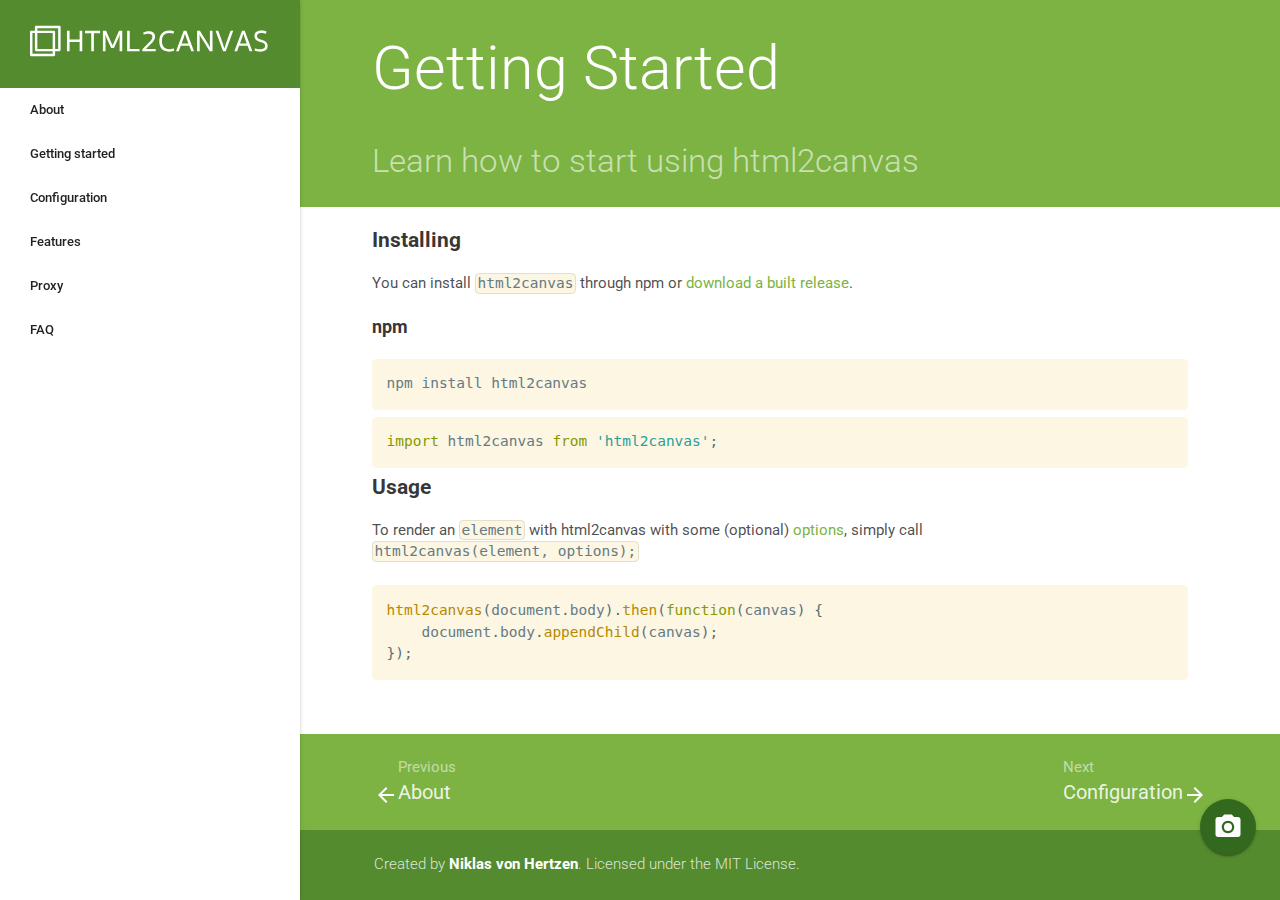
<file: getting-started/index.html>
<!DOCTYPE html><html><head><meta charSet="utf-8"/><meta http-equiv="x-ua-compatible" content="ie=edge"/><meta name="viewport" content="width=device-width, initial-scale=1, shrink-to-fit=no"/><style id="typography.js">html{font-family:sans-serif;-ms-text-size-adjust:100%;-webkit-text-size-adjust:100%}body{margin:0}article,aside,details,figcaption,figure,footer,header,main,menu,nav,section,summary{display:block}audio,canvas,progress,video{display:inline-block}audio:not([controls]){display:none;height:0}progress{vertical-align:baseline}[hidden],template{display:none}a{background-color:transparent;-webkit-text-decoration-skip:objects}a:active,a:hover{outline-width:0}abbr[title]{border-bottom:none;text-decoration:underline;text-decoration:underline dotted}b,strong{font-weight:inherit;font-weight:bolder}dfn{font-style:italic}h1{font-size:2em;margin:.67em 0}mark{background-color:#ff0;color:#000}small{font-size:80%}sub,sup{font-size:75%;line-height:0;position:relative;vertical-align:baseline}sub{bottom:-.25em}sup{top:-.5em}img{border-style:none}svg:not(:root){overflow:hidden}code,kbd,pre,samp{font-family:monospace,monospace;font-size:1em}figure{margin:1em 40px}hr{box-sizing:content-box;height:0;overflow:visible}button,input,optgroup,select,textarea{font:inherit;margin:0}optgroup{font-weight:700}button,input{overflow:visible}button,select{text-transform:none}[type=reset],[type=submit],button,html [type=button]{-webkit-appearance:button}[type=button]::-moz-focus-inner,[type=reset]::-moz-focus-inner,[type=submit]::-moz-focus-inner,button::-moz-focus-inner{border-style:none;padding:0}[type=button]:-moz-focusring,[type=reset]:-moz-focusring,[type=submit]:-moz-focusring,button:-moz-focusring{outline:1px dotted ButtonText}fieldset{border:1px solid silver;margin:0 2px;padding:.35em .625em .75em}legend{box-sizing:border-box;color:inherit;display:table;max-width:100%;padding:0;white-space:normal}textarea{overflow:auto}[type=checkbox],[type=radio]{box-sizing:border-box;padding:0}[type=number]::-webkit-inner-spin-button,[type=number]::-webkit-outer-spin-button{height:auto}[type=search]{-webkit-appearance:textfield;outline-offset:-2px}[type=search]::-webkit-search-cancel-button,[type=search]::-webkit-search-decoration{-webkit-appearance:none}::-webkit-input-placeholder{color:inherit;opacity:.54}::-webkit-file-upload-button{-webkit-appearance:button;font:inherit}html{font:90.625%/1.5 'Roboto',sans-serif;box-sizing:border-box;overflow-y:scroll;}*{box-sizing:inherit;}*:before{box-sizing:inherit;}*:after{box-sizing:inherit;}body{color:hsla(0,0%,0%,0.8);font-family:'Roboto',sans-serif;font-weight:normal;word-wrap:break-word;font-kerning:normal;-moz-font-feature-settings:"kern", "liga", "clig", "calt";-ms-font-feature-settings:"kern", "liga", "clig", "calt";-webkit-font-feature-settings:"kern", "liga", "clig", "calt";font-feature-settings:"kern", "liga", "clig", "calt";}img{max-width:100%;margin-left:0;margin-right:0;margin-top:0;padding-bottom:0;padding-left:0;padding-right:0;padding-top:0;margin-bottom:1.5rem;}h1{margin-left:0;margin-right:0;margin-top:0;padding-bottom:0;padding-left:0;padding-right:0;padding-top:0;margin-bottom:1.5rem;color:inherit;font-family:'Roboto',sans-serif;font-weight:bold;text-rendering:optimizeLegibility;font-size:1.93103rem;line-height:1.1;}h2{margin-left:0;margin-right:0;margin-top:0;padding-bottom:0;padding-left:0;padding-right:0;padding-top:0;margin-bottom:1.5rem;color:inherit;font-family:'Roboto',sans-serif;font-weight:bold;text-rendering:optimizeLegibility;font-size:1.46345rem;line-height:1.1;}h3{margin-left:0;margin-right:0;margin-top:0;padding-bottom:0;padding-left:0;padding-right:0;padding-top:0;margin-bottom:1.5rem;color:inherit;font-family:'Roboto',sans-serif;font-weight:bold;text-rendering:optimizeLegibility;font-size:1.27401rem;line-height:1.1;}h4{margin-left:0;margin-right:0;margin-top:0;padding-bottom:0;padding-left:0;padding-right:0;padding-top:0;margin-bottom:1.5rem;color:inherit;font-family:'Roboto',sans-serif;font-weight:bold;text-rendering:optimizeLegibility;font-size:0.96552rem;line-height:1.1;}h5{margin-left:0;margin-right:0;margin-top:0;padding-bottom:0;padding-left:0;padding-right:0;padding-top:0;margin-bottom:1.5rem;color:inherit;font-family:'Roboto',sans-serif;font-weight:bold;text-rendering:optimizeLegibility;font-size:0.84053rem;line-height:1.1;}h6{margin-left:0;margin-right:0;margin-top:0;padding-bottom:0;padding-left:0;padding-right:0;padding-top:0;margin-bottom:1.5rem;color:inherit;font-family:'Roboto',sans-serif;font-weight:bold;text-rendering:optimizeLegibility;font-size:0.78424rem;line-height:1.1;}hgroup{margin-left:0;margin-right:0;margin-top:0;padding-bottom:0;padding-left:0;padding-right:0;padding-top:0;margin-bottom:1.5rem;}ul{margin-left:1.5rem;margin-right:0;margin-top:0;padding-bottom:0;padding-left:0;padding-right:0;padding-top:0;margin-bottom:1.5rem;list-style-position:outside;list-style-image:none;}ol{margin-left:1.5rem;margin-right:0;margin-top:0;padding-bottom:0;padding-left:0;padding-right:0;padding-top:0;margin-bottom:1.5rem;list-style-position:outside;list-style-image:none;}dl{margin-left:0;margin-right:0;margin-top:0;padding-bottom:0;padding-left:0;padding-right:0;padding-top:0;margin-bottom:1.5rem;}dd{margin-left:0;margin-right:0;margin-top:0;padding-bottom:0;padding-left:0;padding-right:0;padding-top:0;margin-bottom:1.5rem;}p{margin-left:0;margin-right:0;margin-top:0;padding-bottom:0;padding-left:0;padding-right:0;padding-top:0;margin-bottom:1.5rem;}figure{margin-left:0;margin-right:0;margin-top:0;padding-bottom:0;padding-left:0;padding-right:0;padding-top:0;margin-bottom:1.5rem;}pre{margin-left:0;margin-right:0;margin-top:0;padding-bottom:0;padding-left:0;padding-right:0;padding-top:0;margin-bottom:1.5rem;font-size:0.85rem;line-height:1.5rem;}table{margin-left:0;margin-right:0;margin-top:0;padding-bottom:0;padding-left:0;padding-right:0;padding-top:0;margin-bottom:1.5rem;font-size:1rem;line-height:1.5rem;border-collapse:collapse;width:100%;}fieldset{margin-left:0;margin-right:0;margin-top:0;padding-bottom:0;padding-left:0;padding-right:0;padding-top:0;margin-bottom:1.5rem;}blockquote{margin-left:1.5rem;margin-right:1.5rem;margin-top:0;padding-bottom:0;padding-left:0;padding-right:0;padding-top:0;margin-bottom:1.5rem;}form{margin-left:0;margin-right:0;margin-top:0;padding-bottom:0;padding-left:0;padding-right:0;padding-top:0;margin-bottom:1.5rem;}noscript{margin-left:0;margin-right:0;margin-top:0;padding-bottom:0;padding-left:0;padding-right:0;padding-top:0;margin-bottom:1.5rem;}iframe{margin-left:0;margin-right:0;margin-top:0;padding-bottom:0;padding-left:0;padding-right:0;padding-top:0;margin-bottom:1.5rem;}hr{margin-left:0;margin-right:0;margin-top:0;padding-bottom:0;padding-left:0;padding-right:0;padding-top:0;margin-bottom:calc(1.5rem - 1px);background:hsla(0,0%,0%,0.2);border:none;height:1px;}address{margin-left:0;margin-right:0;margin-top:0;padding-bottom:0;padding-left:0;padding-right:0;padding-top:0;margin-bottom:1.5rem;}b{font-weight:bold;}strong{font-weight:bold;}dt{font-weight:bold;}th{font-weight:bold;}li{margin-bottom:calc(1.5rem / 2);}ol li{padding-left:0;}ul li{padding-left:0;}li > ol{margin-left:1.5rem;margin-bottom:calc(1.5rem / 2);margin-top:calc(1.5rem / 2);}li > ul{margin-left:1.5rem;margin-bottom:calc(1.5rem / 2);margin-top:calc(1.5rem / 2);}blockquote *:last-child{margin-bottom:0;}li *:last-child{margin-bottom:0;}p *:last-child{margin-bottom:0;}li > p{margin-bottom:calc(1.5rem / 2);}code{font-size:0.85rem;line-height:1.5rem;}kbd{font-size:0.85rem;line-height:1.5rem;}samp{font-size:0.85rem;line-height:1.5rem;}abbr{border-bottom:1px dotted hsla(0,0%,0%,0.5);cursor:help;}acronym{border-bottom:1px dotted hsla(0,0%,0%,0.5);cursor:help;}abbr[title]{border-bottom:1px dotted hsla(0,0%,0%,0.5);cursor:help;text-decoration:none;}thead{text-align:left;}td,th{text-align:left;border-bottom:1px solid hsla(0,0%,0%,0.12);font-feature-settings:"tnum";-moz-font-feature-settings:"tnum";-ms-font-feature-settings:"tnum";-webkit-font-feature-settings:"tnum";padding-left:1rem;padding-right:1rem;padding-top:0.75rem;padding-bottom:calc(0.75rem - 1px);}th:first-child,td:first-child{padding-left:0;}th:last-child,td:last-child{padding-right:0;}</style><link href="//fonts.googleapis.com/css?family=Roboto:100,300,400,500,700" rel="stylesheet" type="text/css"/><style id="glamor-styles">.css-1mdmqlq,[data-css-1mdmqlq]{padding:20px 0;font-size:2.8rem;}@media(min-width: 1000px){.css-1mdmqlq,[data-css-1mdmqlq]{font-size:4.2rem;}}.css-jik5x9,[data-css-jik5x9]{font-weight:300;color:rgba(255, 255, 255, 0.6);font-size:1.8rem;}@media(min-width: 1000px){.css-jik5x9,[data-css-jik5x9]{font-size:2.28rem;}}.css-mfy564,[data-css-mfy564]{flex:1;-webkit-flex:1;}.css-lrzdxy,[data-css-lrzdxy]{width:150px;margin-left:20px;}.css-siw9z7,[data-css-siw9z7]{width:85%;margin:0 auto;display:-webkit-box; display: -moz-box; display: -ms-flexbox; display: -webkit-flex; display: flex;}.css-1nogye6,[data-css-1nogye6]{max-width:960px;}.css-cbkqt8,[data-css-cbkqt8]{width:85%;margin:0 auto;}.css-yum1y8,[data-css-yum1y8]{height:24px;}.css-h9p8w5,[data-css-h9p8w5]{display:block;color:rgba(255,255,255,.55);font-size:15px;line-height:18px;margin-bottom:1px;}.css-rdwjmh,[data-css-rdwjmh]{color:rgba(255,255,255,.87);font-size:20px;}.css-vqxx84,[data-css-vqxx84]{flex:1;color:#fff;display:-webkit-box; display: -moz-box; display: -ms-flexbox; display: -webkit-flex; display: flex;align-items:flex-end;-webkit-flex:1;-webkit-box-align:end;-webkit-align-items:flex-end;}.css-400b8p,[data-css-400b8p]{flex:1;color:#fff;justify-content:flex-end;display:-webkit-box; display: -moz-box; display: -ms-flexbox; display: -webkit-flex; display: flex;align-items:flex-end;-webkit-flex:1;-webkit-box-pack:end;-webkit-justify-content:flex-end;-webkit-box-align:end;-webkit-align-items:flex-end;}.css-v6w6l5,[data-css-v6w6l5]{width:85%;display:-webkit-box; display: -moz-box; display: -ms-flexbox; display: -webkit-flex; display: flex;margin:0 auto;align-items:center;height:96px;-webkit-box-align:center;-webkit-align-items:center;}.css-186n67x,[data-css-186n67x]{background-color:#7cb342;margin-top:30px;}.css-17jr04x,[data-css-17jr04x]{display:-webkit-box; display: -moz-box; display: -ms-flexbox; display: -webkit-flex; display: flex;min-height:100vh;flex-direction:column;-webkit-box-orient:vertical;-webkit-box-direction:normal;-webkit-flex-direction:column;}@media(min-width: 1000px){.css-17jr04x,[data-css-17jr04x]{margin-left:300px;}}.css-13ng9m2,[data-css-13ng9m2]{width:50px;cursor:pointer;margin:0 20px 0;display:block;}@media(min-width: 1000px){.css-13ng9m2,[data-css-13ng9m2]{display:none;}}.css-1wiofhw,[data-css-1wiofhw]{margin:0;}.css-mskeex,[data-css-mskeex]{background:#558b2f;align-items:center;padding:24px 30px 24px 0px;display:-webkit-box; display: -moz-box; display: -ms-flexbox; display: -webkit-flex; display: flex;-webkit-box-align:center;-webkit-align-items:center;}@media(min-width: 1000px){.css-mskeex,[data-css-mskeex]{padding:24px 30px 24px 30px;}}.css-1d74qiv,[data-css-1d74qiv]{line-height:44px;height:44px;padding:0 30px;display:block;color:rgba(0,0,0,0.87);font-weight:500;transition:.3s ease-out;-webkit-transition:.3s ease-out;-moz-transition:.3s ease-out;}.css-1d74qiv:hover,[data-css-1d74qiv]:hover{background-color:rgba(0,0,0,0.05);}.css-d6pqy,[data-css-d6pqy]{display:none;list-style:none;margin:0;padding:0;}@media(min-width: 1000px){.css-d6pqy,[data-css-d6pqy]{display:block;}}.css-u69ppf,[data-css-u69ppf]{font-size:13px;background-color:#fff;}@media(min-width: 1000px){.css-u69ppf,[data-css-u69ppf]{position:fixed;top:0;left:0;width:300px;box-shadow:0 2px 2px 0 rgba(0,0,0,0.14), 0 1px 5px 0 rgba(0,0,0,0.12), 0 3px 1px -2px rgba(0,0,0,0.2);height:100%;}}.css-pjwtby,[data-css-pjwtby]{color:#fff;font-weight:bold;}.css-ubgfn1,[data-css-ubgfn1]{margin:0 auto;font-size:10.5px;text-align:center;}@media(min-width: 1000px){.css-ubgfn1,[data-css-ubgfn1]{text-align:left;width:85%;font-size:14.5px;}}.css-13t5ecd,[data-css-13t5ecd]{background-color:#558b2f;color:rgba(255,255,255, 0.8);font-weight:300;min-height:50px;line-height:50px;padding:10px 0px;}.css-1bgbwga,[data-css-1bgbwga]{width:30px;height:30px;flex:1;margin:0;-webkit-flex:1;}.css-1xamfmm,[data-css-1xamfmm]{display:-webkit-box; display: -moz-box; display: -ms-flexbox; display: -webkit-flex; display: flex;justify-content:center;align-items:center;width:56px;height:56px;background-color:#33691e;position:absolute;left:50%;top:50%;cursor:pointer;transform:translate(-50%, -50%);border-radius:50%;visibility:visible;box-shadow:0 2px 2px 0 rgba(0,0,0,0.14), 0 1px 5px 0 rgba(0,0,0,0.12), 0 3px 1px -2px rgba(0,0,0,0.2);-webkit-box-pack:center;-webkit-justify-content:center;-webkit-box-align:center;-webkit-align-items:center;-webkit-transform:translate(-50%, -50%);}.css-ghzv10,[data-css-ghzv10]{position:absolute;top:344px;left:344px;width:112px;height:112px;border-radius:50%;z-index:100001;}.css-ghzv10:before,[data-css-ghzv10]:before{content:" ";background-color:#fff;border-radius:50%;position:absolute;width:100%;height:100%;opacity:0;transition:transform 0.3s cubic-bezier(0.42, 0, 0.58, 1),opacity 0.3s cubic-bezier(0.42, 0, 0.58, 1),-webkit-transform 0.3s cubic-bezier(0.42, 0, 0.58, 1);transform:scale(0);-webkit-transition:transform 0.3s cubic-bezier(0.42, 0, 0.58, 1),opacity 0.3s cubic-bezier(0.42, 0, 0.58, 1),-webkit-transform 0.3s cubic-bezier(0.42, 0, 0.58, 1);-moz-transition:transform 0.3s cubic-bezier(0.42, 0, 0.58, 1),opacity 0.3s cubic-bezier(0.42, 0, 0.58, 1);-webkit-transform:scale(0);}.css-j9z7vu,[data-css-j9z7vu]{color:#fff;}.css-13mo65m,[data-css-13mo65m]{padding:4px 8px;margin:10px;border:2px solid #fff;color:#fff;display:inline-block;cursor:pointer;}.css-1vokce0,[data-css-1vokce0]{width:456px;height:600px;right:56px;bottom:56px;padding:56px;position:fixed;left:0;color:#fff;}.css-1f0dz3x,[data-css-1f0dz3x]{background-color:#33691e;border-radius:50%;opacity:0;transition:transform 0.3s cubic-bezier(0.42, 0, 0.58, 1),opacity 0.3s cubic-bezier(0.42, 0, 0.58, 1),-webkit-transform 0.3s cubic-bezier(0.42, 0, 0.58, 1);transform:scale(0);position:absolute;width:100%;height:100%;z-index:100000;-webkit-transition:transform 0.3s cubic-bezier(0.42, 0, 0.58, 1),opacity 0.3s cubic-bezier(0.42, 0, 0.58, 1),-webkit-transform 0.3s cubic-bezier(0.42, 0, 0.58, 1);-moz-transition:transform 0.3s cubic-bezier(0.42, 0, 0.58, 1),opacity 0.3s cubic-bezier(0.42, 0, 0.58, 1);-webkit-transform:scale(0);}.css-101ncaf,[data-css-101ncaf]{width:800px;height:800px;position:fixed;z-index:1000;right:-348.4px;bottom:-327.2px;visibility:hidden;transition:visibility 0.3s cubic-bezier(0.42, 0, 0.58, 1);-webkit-transition:visibility 0.3s cubic-bezier(0.42, 0, 0.58, 1);-moz-transition:visibility 0.3s cubic-bezier(0.42, 0, 0.58, 1);}</style><script id="glamor-ids">
        // <![CDATA[
        window._glamor = ["1mdmqlq","jik5x9","mfy564","lrzdxy","siw9z7","1nogye6","cbkqt8","yum1y8","h9p8w5","rdwjmh","vqxx84","400b8p","v6w6l5","186n67x","17jr04x","13ng9m2","1wiofhw","mskeex","1d74qiv","d6pqy","u69ppf","pjwtby","ubgfn1","13t5ecd","1bgbwga","1xamfmm","ghzv10","j9z7vu","13mo65m","1vokce0","1f0dz3x","101ncaf"]
        // ]]>
        </script><title data-react-helmet="true">Getting Started - html2canvas</title><meta data-react-helmet="true" name="description" content="Learn how to start using html2canvas"/><style data-href="/styles.c9e7948a008c68f2677a.css">p{color:rgba(0,0,0,.71);-webkit-font-smoothing:antialiased}h1,p{padding:0}h1{font-weight:300;font-size:4.2rem}h4{font-size:2.28rem}h4,h5{line-height:110%;margin:1.14rem 0 .912rem}h5{font-size:1.28rem}h6{line-height:110%;margin:1.14rem 0 .912rem}a{color:#7cb342;text-decoration:none}table{border:1px solid #ddd}table tr:nth-child(odd){background-color:#f9f9f9}th{border:solid #ddd;border-width:1px 1px 2px}td,th{padding:8px}td:first-child,th:first-child{padding-left:8px}:not(pre)>code{padding:.1em .25em;border:1px solid rgba(51,51,51,.12);background:#f5f2f0;border-radius:.3em;color:#000;font-family:Inconsolata,Monaco,Consolas,Andale Mono,monospace;direction:ltr;text-align:left;white-space:pre;word-spacing:normal;word-break:normal;line-height:1.4}blockquote{white-space:pre-wrap;padding:0 20px;margin:20px 0;border-radius:3px;border:1px solid #eee;border-left:5px solid #558b2f}blockquote p{padding:0}*{box-sizing:border-box}#carbonads{text-align:center;font-size:14px;line-height:1.5}#carbonads,#carbonads span{display:block;overflow:hidden}.carbon-img,.carbon-text{display:block}.carbon-text{margin-bottom:.5em}.carbon-poweredby{display:block;color:hsla(0,0%,100%,.6);font-size:9px}#carbonads a{color:#fff}code[class*=language-],pre[class*=language-]{color:#657b83;font-family:Consolas,Monaco,Andale Mono,Ubuntu Mono,monospace;font-size:1em;text-align:left;white-space:pre;word-spacing:normal;word-break:normal;word-wrap:normal;line-height:1.5;-moz-tab-size:4;-o-tab-size:4;tab-size:4;-webkit-hyphens:none;-ms-hyphens:none;hyphens:none}code[class*=language-]::selection,code[class*=language-] ::selection,pre[class*=language-]::selection,pre[class*=language-] ::selection{background:#073642}pre[class*=language-]{padding:1em;margin:.5em 0;overflow:auto;border-radius:.3em}:not(pre)>code[class*=language-],pre[class*=language-]{background-color:#fdf6e3}:not(pre)>code[class*=language-]{padding:.1em;border-radius:.3em}.token.cdata,.token.comment,.token.doctype,.token.prolog{color:#93a1a1}.token.punctuation{color:#586e75}.namespace{opacity:.7}.token.boolean,.token.constant,.token.deleted,.token.number,.token.property,.token.symbol,.token.tag{color:#268bd2}.token.attr-name,.token.builtin,.token.char,.token.inserted,.token.selector,.token.string,.token.url{color:#2aa198}.token.entity{color:#657b83;background:#eee8d5}.token.atrule,.token.attr-value,.token.keyword{color:#859900}.token.class-name,.token.function{color:#b58900}.token.important,.token.regex,.token.variable{color:#cb4b16}.token.bold,.token.important{font-weight:700}.token.italic{font-style:italic}.token.entity{cursor:help}</style><meta name="generator" content="Gatsby 2.3.14"/><link rel="preconnect dns-prefetch" href="https://www.google-analytics.com"/><link as="script" rel="preload" href="/1-440df96b1bda0eb852c9.js"/><link as="script" rel="preload" href="/component---src-templates-docs-js-c7067882c3d6f20e527b.js"/><link as="script" rel="preload" href="/app-7c4e38482180382693f9.js"/><link as="script" rel="preload" href="/styles-d58d33042bb9e0f0ea2d.js"/><link as="script" rel="preload" href="/webpack-runtime-4fc1ff7167732c4b1457.js"/><link as="fetch" rel="preload" href="/static/d/739/path---getting-started-594-8ac-irrv2Na6yc2fAEw96nBHDf5UDk.json" crossorigin="use-credentials"/></head><body><noscript id="gatsby-noscript">This app works best with JavaScript enabled.</noscript><div id="___gatsby"><div style="outline:none" tabindex="-1" role="group"><div><div class="css-u69ppf"><div class="css-mskeex"><img src="[data-uri]" alt="Menu" class="css-13ng9m2"/><a href="/"><img src="[data-uri]" alt="html2canvas" class="css-1wiofhw"/></a></div><ul class="css-d6pqy"><li style="padding:0;margin:0"><a class="css-1d74qiv" href="/documentation">About</a></li><li style="padding:0;margin:0"><a class="css-1d74qiv" href="/getting-started">Getting started</a></li><li style="padding:0;margin:0"><a class="css-1d74qiv" href="/configuration">Configuration</a></li><li style="padding:0;margin:0"><a class="css-1d74qiv" href="/features">Features</a></li><li style="padding:0;margin:0"><a class="css-1d74qiv" href="/proxy">Proxy</a></li><li style="padding:0;margin:0"><a class="css-1d74qiv" href="/faq">FAQ</a></li></ul></div><div class="css-17jr04x"><div style="background:#7cb342;margin-bottom:1.45rem;color:#fff;padding-top:1rem;padding-bottom:1rem"><div class="css-1nogye6"><div class="css-siw9z7"><div class="css-mfy564"><h1 class="css-1mdmqlq">Getting Started</h1><h4 class="css-jik5x9">Learn how to start using html2canvas</h4></div><div class="css-lrzdxy"></div></div></div></div><div style="max-width:960px;padding-top:0;flex-grow:1"><div class="css-cbkqt8"><h2>Installing</h2>
<p>You can install <code class="language-text">html2canvas</code> through npm or <a href="https://github.com/niklasvh/html2canvas/releases">download a built release</a>.</p>
<h3>npm</h3>
<div class="gatsby-highlight" data-language="text"><pre class="language-text"><code class="language-text">npm install html2canvas</code></pre></div>
<div class="gatsby-highlight" data-language="javascript"><pre class="language-javascript"><code class="language-javascript"><span class="token keyword">import</span> html2canvas <span class="token keyword">from</span> <span class="token string">'html2canvas'</span><span class="token punctuation">;</span></code></pre></div>
<h2>Usage</h2>
<p>To render an <code class="language-text">element</code> with html2canvas with some (optional) <a href="/configuration/">options</a>, simply call <code class="language-text">html2canvas(element, options);</code></p>
<div class="gatsby-highlight" data-language="javascript"><pre class="language-javascript"><code class="language-javascript"><span class="token function">html2canvas</span><span class="token punctuation">(</span>document<span class="token punctuation">.</span>body<span class="token punctuation">)</span><span class="token punctuation">.</span><span class="token function">then</span><span class="token punctuation">(</span><span class="token keyword">function</span><span class="token punctuation">(</span><span class="token parameter">canvas</span><span class="token punctuation">)</span> <span class="token punctuation">{</span>
    document<span class="token punctuation">.</span>body<span class="token punctuation">.</span><span class="token function">appendChild</span><span class="token punctuation">(</span>canvas<span class="token punctuation">)</span><span class="token punctuation">;</span>
<span class="token punctuation">}</span><span class="token punctuation">)</span><span class="token punctuation">;</span></code></pre></div></div></div><div class="css-186n67x"><div class="css-v6w6l5"><a class="css-vqxx84" href="/documentation"><div class="css-yum1y8"><img src="[data-uri]" alt=""/></div><div><span class="css-h9p8w5">Previous</span><div class="css-rdwjmh">About</div></div></a><a class="css-400b8p" href="/configuration"><div><span class="css-h9p8w5">Next</span><div class="css-rdwjmh">Configuration</div></div><div class="css-yum1y8"><img src="[data-uri]" alt=""/></div></a></div></div><footer class="css-13t5ecd"><div class="css-ubgfn1">Created by<!-- --> <a href="https://hertzen.com" class="css-pjwtby">Niklas von Hertzen</a>. Licensed under the MIT License.</div></footer></div><div data-html2canvas-ignore="true"><div class="css-101ncaf"><div class="css-ghzv10"><div id="tryhtml2canvas" class="css-1xamfmm"><img src="[data-uri]" alt="Try html2canvas" class="css-1bgbwga"/></div></div><div class="css-1f0dz3x"><div class="css-1vokce0"><h4>Try out html2canvas</h4><p class="css-j9z7vu">Test out html2canvas by rendering the viewport from the current page.</p><div class="css-13mo65m">Capture</div></div></div></div></div></div></div></div><script>
  
  
  if(true) {
    (function(i,s,o,g,r,a,m){i['GoogleAnalyticsObject']=r;i[r]=i[r]||function(){
    (i[r].q=i[r].q||[]).push(arguments)},i[r].l=1*new Date();a=s.createElement(o),
    m=s.getElementsByTagName(o)[0];a.async=1;a.src=g;m.parentNode.insertBefore(a,m)
    })(window,document,'script','https://www.google-analytics.com/analytics.js','ga');
  }
  if (typeof ga === "function") {
    ga('create', 'UA-188600-10', 'auto', {});
      
      
      
      }
      </script><script id="gatsby-script-loader">/*<![CDATA[*/window.page={"componentChunkName":"component---src-templates-docs-js","jsonName":"getting-started-594","path":"/getting-started/"};window.dataPath="739/path---getting-started-594-8ac-irrv2Na6yc2fAEw96nBHDf5UDk";/*]]>*/</script><script id="gatsby-chunk-mapping">/*<![CDATA[*/window.___chunkMapping={"app":["/app-7c4e38482180382693f9.js"],"component---src-templates-docs-js":["/component---src-templates-docs-js-c7067882c3d6f20e527b.js"],"component---src-pages-404-js":["/component---src-pages-404-js-efc3a558282e6c43f6d9.js"],"component---src-pages-index-js":["/component---src-pages-index-js-38adc6c53944928c7a09.js"],"pages-manifest":["/pages-manifest-c81b2d028ed674396085.js"]};/*]]>*/</script><script src="/webpack-runtime-4fc1ff7167732c4b1457.js" async=""></script><script src="/styles-d58d33042bb9e0f0ea2d.js" async=""></script><script src="/app-7c4e38482180382693f9.js" async=""></script><script src="/component---src-templates-docs-js-c7067882c3d6f20e527b.js" async=""></script><script src="/1-440df96b1bda0eb852c9.js" async=""></script></body></html>
</file>
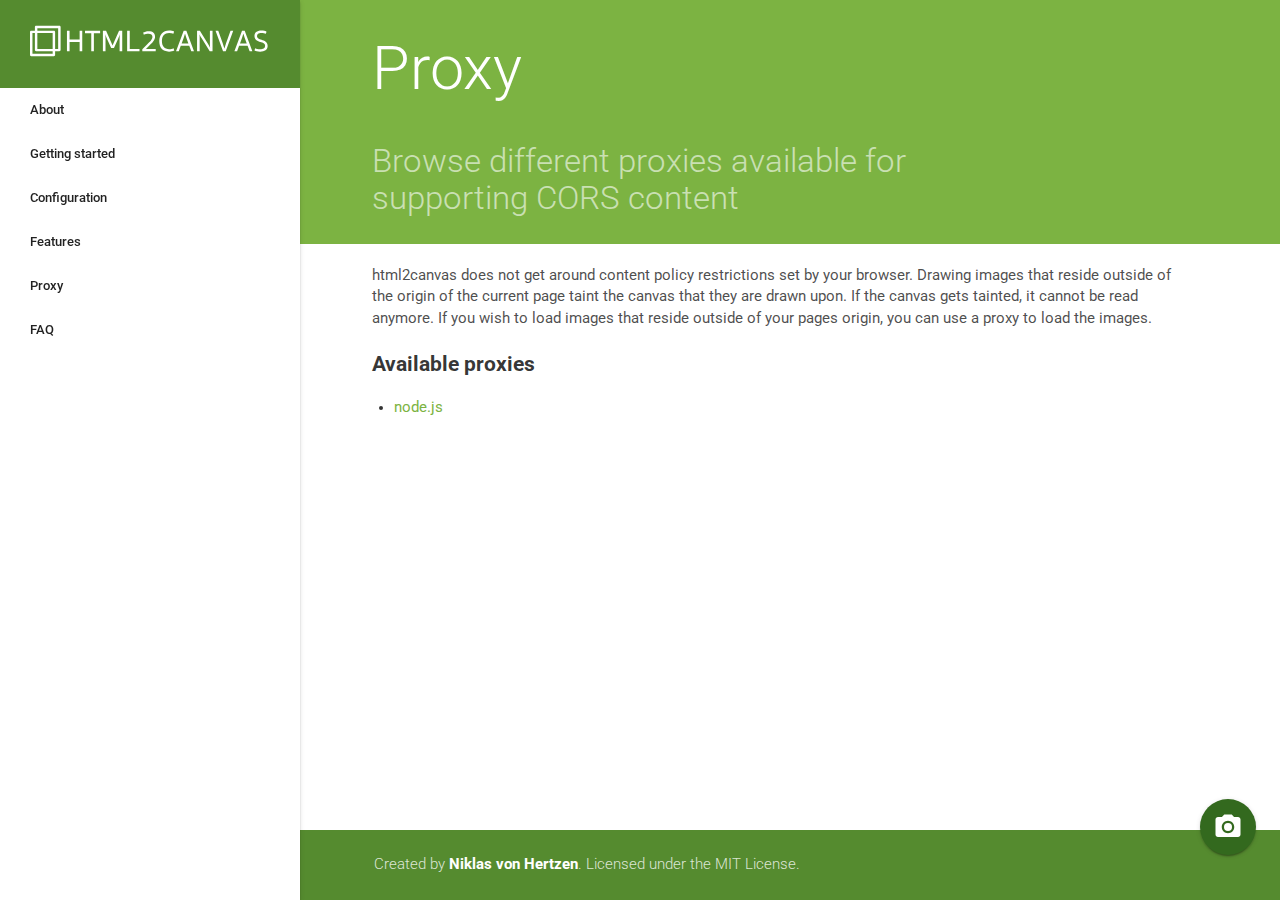
<file: proxy/index.html>
<!DOCTYPE html><html><head><meta charSet="utf-8"/><meta http-equiv="x-ua-compatible" content="ie=edge"/><meta name="viewport" content="width=device-width, initial-scale=1, shrink-to-fit=no"/><style id="typography.js">html{font-family:sans-serif;-ms-text-size-adjust:100%;-webkit-text-size-adjust:100%}body{margin:0}article,aside,details,figcaption,figure,footer,header,main,menu,nav,section,summary{display:block}audio,canvas,progress,video{display:inline-block}audio:not([controls]){display:none;height:0}progress{vertical-align:baseline}[hidden],template{display:none}a{background-color:transparent;-webkit-text-decoration-skip:objects}a:active,a:hover{outline-width:0}abbr[title]{border-bottom:none;text-decoration:underline;text-decoration:underline dotted}b,strong{font-weight:inherit;font-weight:bolder}dfn{font-style:italic}h1{font-size:2em;margin:.67em 0}mark{background-color:#ff0;color:#000}small{font-size:80%}sub,sup{font-size:75%;line-height:0;position:relative;vertical-align:baseline}sub{bottom:-.25em}sup{top:-.5em}img{border-style:none}svg:not(:root){overflow:hidden}code,kbd,pre,samp{font-family:monospace,monospace;font-size:1em}figure{margin:1em 40px}hr{box-sizing:content-box;height:0;overflow:visible}button,input,optgroup,select,textarea{font:inherit;margin:0}optgroup{font-weight:700}button,input{overflow:visible}button,select{text-transform:none}[type=reset],[type=submit],button,html [type=button]{-webkit-appearance:button}[type=button]::-moz-focus-inner,[type=reset]::-moz-focus-inner,[type=submit]::-moz-focus-inner,button::-moz-focus-inner{border-style:none;padding:0}[type=button]:-moz-focusring,[type=reset]:-moz-focusring,[type=submit]:-moz-focusring,button:-moz-focusring{outline:1px dotted ButtonText}fieldset{border:1px solid silver;margin:0 2px;padding:.35em .625em .75em}legend{box-sizing:border-box;color:inherit;display:table;max-width:100%;padding:0;white-space:normal}textarea{overflow:auto}[type=checkbox],[type=radio]{box-sizing:border-box;padding:0}[type=number]::-webkit-inner-spin-button,[type=number]::-webkit-outer-spin-button{height:auto}[type=search]{-webkit-appearance:textfield;outline-offset:-2px}[type=search]::-webkit-search-cancel-button,[type=search]::-webkit-search-decoration{-webkit-appearance:none}::-webkit-input-placeholder{color:inherit;opacity:.54}::-webkit-file-upload-button{-webkit-appearance:button;font:inherit}html{font:90.625%/1.5 'Roboto',sans-serif;box-sizing:border-box;overflow-y:scroll;}*{box-sizing:inherit;}*:before{box-sizing:inherit;}*:after{box-sizing:inherit;}body{color:hsla(0,0%,0%,0.8);font-family:'Roboto',sans-serif;font-weight:normal;word-wrap:break-word;font-kerning:normal;-moz-font-feature-settings:"kern", "liga", "clig", "calt";-ms-font-feature-settings:"kern", "liga", "clig", "calt";-webkit-font-feature-settings:"kern", "liga", "clig", "calt";font-feature-settings:"kern", "liga", "clig", "calt";}img{max-width:100%;margin-left:0;margin-right:0;margin-top:0;padding-bottom:0;padding-left:0;padding-right:0;padding-top:0;margin-bottom:1.5rem;}h1{margin-left:0;margin-right:0;margin-top:0;padding-bottom:0;padding-left:0;padding-right:0;padding-top:0;margin-bottom:1.5rem;color:inherit;font-family:'Roboto',sans-serif;font-weight:bold;text-rendering:optimizeLegibility;font-size:1.93103rem;line-height:1.1;}h2{margin-left:0;margin-right:0;margin-top:0;padding-bottom:0;padding-left:0;padding-right:0;padding-top:0;margin-bottom:1.5rem;color:inherit;font-family:'Roboto',sans-serif;font-weight:bold;text-rendering:optimizeLegibility;font-size:1.46345rem;line-height:1.1;}h3{margin-left:0;margin-right:0;margin-top:0;padding-bottom:0;padding-left:0;padding-right:0;padding-top:0;margin-bottom:1.5rem;color:inherit;font-family:'Roboto',sans-serif;font-weight:bold;text-rendering:optimizeLegibility;font-size:1.27401rem;line-height:1.1;}h4{margin-left:0;margin-right:0;margin-top:0;padding-bottom:0;padding-left:0;padding-right:0;padding-top:0;margin-bottom:1.5rem;color:inherit;font-family:'Roboto',sans-serif;font-weight:bold;text-rendering:optimizeLegibility;font-size:0.96552rem;line-height:1.1;}h5{margin-left:0;margin-right:0;margin-top:0;padding-bottom:0;padding-left:0;padding-right:0;padding-top:0;margin-bottom:1.5rem;color:inherit;font-family:'Roboto',sans-serif;font-weight:bold;text-rendering:optimizeLegibility;font-size:0.84053rem;line-height:1.1;}h6{margin-left:0;margin-right:0;margin-top:0;padding-bottom:0;padding-left:0;padding-right:0;padding-top:0;margin-bottom:1.5rem;color:inherit;font-family:'Roboto',sans-serif;font-weight:bold;text-rendering:optimizeLegibility;font-size:0.78424rem;line-height:1.1;}hgroup{margin-left:0;margin-right:0;margin-top:0;padding-bottom:0;padding-left:0;padding-right:0;padding-top:0;margin-bottom:1.5rem;}ul{margin-left:1.5rem;margin-right:0;margin-top:0;padding-bottom:0;padding-left:0;padding-right:0;padding-top:0;margin-bottom:1.5rem;list-style-position:outside;list-style-image:none;}ol{margin-left:1.5rem;margin-right:0;margin-top:0;padding-bottom:0;padding-left:0;padding-right:0;padding-top:0;margin-bottom:1.5rem;list-style-position:outside;list-style-image:none;}dl{margin-left:0;margin-right:0;margin-top:0;padding-bottom:0;padding-left:0;padding-right:0;padding-top:0;margin-bottom:1.5rem;}dd{margin-left:0;margin-right:0;margin-top:0;padding-bottom:0;padding-left:0;padding-right:0;padding-top:0;margin-bottom:1.5rem;}p{margin-left:0;margin-right:0;margin-top:0;padding-bottom:0;padding-left:0;padding-right:0;padding-top:0;margin-bottom:1.5rem;}figure{margin-left:0;margin-right:0;margin-top:0;padding-bottom:0;padding-left:0;padding-right:0;padding-top:0;margin-bottom:1.5rem;}pre{margin-left:0;margin-right:0;margin-top:0;padding-bottom:0;padding-left:0;padding-right:0;padding-top:0;margin-bottom:1.5rem;font-size:0.85rem;line-height:1.5rem;}table{margin-left:0;margin-right:0;margin-top:0;padding-bottom:0;padding-left:0;padding-right:0;padding-top:0;margin-bottom:1.5rem;font-size:1rem;line-height:1.5rem;border-collapse:collapse;width:100%;}fieldset{margin-left:0;margin-right:0;margin-top:0;padding-bottom:0;padding-left:0;padding-right:0;padding-top:0;margin-bottom:1.5rem;}blockquote{margin-left:1.5rem;margin-right:1.5rem;margin-top:0;padding-bottom:0;padding-left:0;padding-right:0;padding-top:0;margin-bottom:1.5rem;}form{margin-left:0;margin-right:0;margin-top:0;padding-bottom:0;padding-left:0;padding-right:0;padding-top:0;margin-bottom:1.5rem;}noscript{margin-left:0;margin-right:0;margin-top:0;padding-bottom:0;padding-left:0;padding-right:0;padding-top:0;margin-bottom:1.5rem;}iframe{margin-left:0;margin-right:0;margin-top:0;padding-bottom:0;padding-left:0;padding-right:0;padding-top:0;margin-bottom:1.5rem;}hr{margin-left:0;margin-right:0;margin-top:0;padding-bottom:0;padding-left:0;padding-right:0;padding-top:0;margin-bottom:calc(1.5rem - 1px);background:hsla(0,0%,0%,0.2);border:none;height:1px;}address{margin-left:0;margin-right:0;margin-top:0;padding-bottom:0;padding-left:0;padding-right:0;padding-top:0;margin-bottom:1.5rem;}b{font-weight:bold;}strong{font-weight:bold;}dt{font-weight:bold;}th{font-weight:bold;}li{margin-bottom:calc(1.5rem / 2);}ol li{padding-left:0;}ul li{padding-left:0;}li > ol{margin-left:1.5rem;margin-bottom:calc(1.5rem / 2);margin-top:calc(1.5rem / 2);}li > ul{margin-left:1.5rem;margin-bottom:calc(1.5rem / 2);margin-top:calc(1.5rem / 2);}blockquote *:last-child{margin-bottom:0;}li *:last-child{margin-bottom:0;}p *:last-child{margin-bottom:0;}li > p{margin-bottom:calc(1.5rem / 2);}code{font-size:0.85rem;line-height:1.5rem;}kbd{font-size:0.85rem;line-height:1.5rem;}samp{font-size:0.85rem;line-height:1.5rem;}abbr{border-bottom:1px dotted hsla(0,0%,0%,0.5);cursor:help;}acronym{border-bottom:1px dotted hsla(0,0%,0%,0.5);cursor:help;}abbr[title]{border-bottom:1px dotted hsla(0,0%,0%,0.5);cursor:help;text-decoration:none;}thead{text-align:left;}td,th{text-align:left;border-bottom:1px solid hsla(0,0%,0%,0.12);font-feature-settings:"tnum";-moz-font-feature-settings:"tnum";-ms-font-feature-settings:"tnum";-webkit-font-feature-settings:"tnum";padding-left:1rem;padding-right:1rem;padding-top:0.75rem;padding-bottom:calc(0.75rem - 1px);}th:first-child,td:first-child{padding-left:0;}th:last-child,td:last-child{padding-right:0;}</style><link href="//fonts.googleapis.com/css?family=Roboto:100,300,400,500,700" rel="stylesheet" type="text/css"/><style id="glamor-styles">.css-1mdmqlq,[data-css-1mdmqlq]{padding:20px 0;font-size:2.8rem;}@media(min-width: 1000px){.css-1mdmqlq,[data-css-1mdmqlq]{font-size:4.2rem;}}.css-jik5x9,[data-css-jik5x9]{font-weight:300;color:rgba(255, 255, 255, 0.6);font-size:1.8rem;}@media(min-width: 1000px){.css-jik5x9,[data-css-jik5x9]{font-size:2.28rem;}}.css-mfy564,[data-css-mfy564]{flex:1;-webkit-flex:1;}.css-lrzdxy,[data-css-lrzdxy]{width:150px;margin-left:20px;}.css-siw9z7,[data-css-siw9z7]{width:85%;margin:0 auto;display:-webkit-box; display: -moz-box; display: -ms-flexbox; display: -webkit-flex; display: flex;}.css-1nogye6,[data-css-1nogye6]{max-width:960px;}.css-cbkqt8,[data-css-cbkqt8]{width:85%;margin:0 auto;}.css-17jr04x,[data-css-17jr04x]{display:-webkit-box; display: -moz-box; display: -ms-flexbox; display: -webkit-flex; display: flex;min-height:100vh;flex-direction:column;-webkit-box-orient:vertical;-webkit-box-direction:normal;-webkit-flex-direction:column;}@media(min-width: 1000px){.css-17jr04x,[data-css-17jr04x]{margin-left:300px;}}.css-13ng9m2,[data-css-13ng9m2]{width:50px;cursor:pointer;margin:0 20px 0;display:block;}@media(min-width: 1000px){.css-13ng9m2,[data-css-13ng9m2]{display:none;}}.css-1wiofhw,[data-css-1wiofhw]{margin:0;}.css-mskeex,[data-css-mskeex]{background:#558b2f;align-items:center;padding:24px 30px 24px 0px;display:-webkit-box; display: -moz-box; display: -ms-flexbox; display: -webkit-flex; display: flex;-webkit-box-align:center;-webkit-align-items:center;}@media(min-width: 1000px){.css-mskeex,[data-css-mskeex]{padding:24px 30px 24px 30px;}}.css-1d74qiv,[data-css-1d74qiv]{line-height:44px;height:44px;padding:0 30px;display:block;color:rgba(0,0,0,0.87);font-weight:500;transition:.3s ease-out;-webkit-transition:.3s ease-out;-moz-transition:.3s ease-out;}.css-1d74qiv:hover,[data-css-1d74qiv]:hover{background-color:rgba(0,0,0,0.05);}.css-d6pqy,[data-css-d6pqy]{display:none;list-style:none;margin:0;padding:0;}@media(min-width: 1000px){.css-d6pqy,[data-css-d6pqy]{display:block;}}.css-u69ppf,[data-css-u69ppf]{font-size:13px;background-color:#fff;}@media(min-width: 1000px){.css-u69ppf,[data-css-u69ppf]{position:fixed;top:0;left:0;width:300px;box-shadow:0 2px 2px 0 rgba(0,0,0,0.14), 0 1px 5px 0 rgba(0,0,0,0.12), 0 3px 1px -2px rgba(0,0,0,0.2);height:100%;}}.css-pjwtby,[data-css-pjwtby]{color:#fff;font-weight:bold;}.css-ubgfn1,[data-css-ubgfn1]{margin:0 auto;font-size:10.5px;text-align:center;}@media(min-width: 1000px){.css-ubgfn1,[data-css-ubgfn1]{text-align:left;width:85%;font-size:14.5px;}}.css-13t5ecd,[data-css-13t5ecd]{background-color:#558b2f;color:rgba(255,255,255, 0.8);font-weight:300;min-height:50px;line-height:50px;padding:10px 0px;}.css-1bgbwga,[data-css-1bgbwga]{width:30px;height:30px;flex:1;margin:0;-webkit-flex:1;}.css-1xamfmm,[data-css-1xamfmm]{display:-webkit-box; display: -moz-box; display: -ms-flexbox; display: -webkit-flex; display: flex;justify-content:center;align-items:center;width:56px;height:56px;background-color:#33691e;position:absolute;left:50%;top:50%;cursor:pointer;transform:translate(-50%, -50%);border-radius:50%;visibility:visible;box-shadow:0 2px 2px 0 rgba(0,0,0,0.14), 0 1px 5px 0 rgba(0,0,0,0.12), 0 3px 1px -2px rgba(0,0,0,0.2);-webkit-box-pack:center;-webkit-justify-content:center;-webkit-box-align:center;-webkit-align-items:center;-webkit-transform:translate(-50%, -50%);}.css-ghzv10,[data-css-ghzv10]{position:absolute;top:344px;left:344px;width:112px;height:112px;border-radius:50%;z-index:100001;}.css-ghzv10:before,[data-css-ghzv10]:before{content:" ";background-color:#fff;border-radius:50%;position:absolute;width:100%;height:100%;opacity:0;transition:transform 0.3s cubic-bezier(0.42, 0, 0.58, 1),opacity 0.3s cubic-bezier(0.42, 0, 0.58, 1),-webkit-transform 0.3s cubic-bezier(0.42, 0, 0.58, 1);transform:scale(0);-webkit-transition:transform 0.3s cubic-bezier(0.42, 0, 0.58, 1),opacity 0.3s cubic-bezier(0.42, 0, 0.58, 1),-webkit-transform 0.3s cubic-bezier(0.42, 0, 0.58, 1);-moz-transition:transform 0.3s cubic-bezier(0.42, 0, 0.58, 1),opacity 0.3s cubic-bezier(0.42, 0, 0.58, 1);-webkit-transform:scale(0);}.css-j9z7vu,[data-css-j9z7vu]{color:#fff;}.css-13mo65m,[data-css-13mo65m]{padding:4px 8px;margin:10px;border:2px solid #fff;color:#fff;display:inline-block;cursor:pointer;}.css-1vokce0,[data-css-1vokce0]{width:456px;height:600px;right:56px;bottom:56px;padding:56px;position:fixed;left:0;color:#fff;}.css-1f0dz3x,[data-css-1f0dz3x]{background-color:#33691e;border-radius:50%;opacity:0;transition:transform 0.3s cubic-bezier(0.42, 0, 0.58, 1),opacity 0.3s cubic-bezier(0.42, 0, 0.58, 1),-webkit-transform 0.3s cubic-bezier(0.42, 0, 0.58, 1);transform:scale(0);position:absolute;width:100%;height:100%;z-index:100000;-webkit-transition:transform 0.3s cubic-bezier(0.42, 0, 0.58, 1),opacity 0.3s cubic-bezier(0.42, 0, 0.58, 1),-webkit-transform 0.3s cubic-bezier(0.42, 0, 0.58, 1);-moz-transition:transform 0.3s cubic-bezier(0.42, 0, 0.58, 1),opacity 0.3s cubic-bezier(0.42, 0, 0.58, 1);-webkit-transform:scale(0);}.css-101ncaf,[data-css-101ncaf]{width:800px;height:800px;position:fixed;z-index:1000;right:-348.4px;bottom:-327.2px;visibility:hidden;transition:visibility 0.3s cubic-bezier(0.42, 0, 0.58, 1);-webkit-transition:visibility 0.3s cubic-bezier(0.42, 0, 0.58, 1);-moz-transition:visibility 0.3s cubic-bezier(0.42, 0, 0.58, 1);}</style><script id="glamor-ids">
        // <![CDATA[
        window._glamor = ["1mdmqlq","jik5x9","mfy564","lrzdxy","siw9z7","1nogye6","cbkqt8","17jr04x","13ng9m2","1wiofhw","mskeex","1d74qiv","d6pqy","u69ppf","pjwtby","ubgfn1","13t5ecd","1bgbwga","1xamfmm","ghzv10","j9z7vu","13mo65m","1vokce0","1f0dz3x","101ncaf"]
        // ]]>
        </script><title data-react-helmet="true">Proxy - html2canvas</title><meta data-react-helmet="true" name="description" content="Browse different proxies available for supporting CORS content"/><style data-href="/styles.c9e7948a008c68f2677a.css">p{color:rgba(0,0,0,.71);-webkit-font-smoothing:antialiased}h1,p{padding:0}h1{font-weight:300;font-size:4.2rem}h4{font-size:2.28rem}h4,h5{line-height:110%;margin:1.14rem 0 .912rem}h5{font-size:1.28rem}h6{line-height:110%;margin:1.14rem 0 .912rem}a{color:#7cb342;text-decoration:none}table{border:1px solid #ddd}table tr:nth-child(odd){background-color:#f9f9f9}th{border:solid #ddd;border-width:1px 1px 2px}td,th{padding:8px}td:first-child,th:first-child{padding-left:8px}:not(pre)>code{padding:.1em .25em;border:1px solid rgba(51,51,51,.12);background:#f5f2f0;border-radius:.3em;color:#000;font-family:Inconsolata,Monaco,Consolas,Andale Mono,monospace;direction:ltr;text-align:left;white-space:pre;word-spacing:normal;word-break:normal;line-height:1.4}blockquote{white-space:pre-wrap;padding:0 20px;margin:20px 0;border-radius:3px;border:1px solid #eee;border-left:5px solid #558b2f}blockquote p{padding:0}*{box-sizing:border-box}#carbonads{text-align:center;font-size:14px;line-height:1.5}#carbonads,#carbonads span{display:block;overflow:hidden}.carbon-img,.carbon-text{display:block}.carbon-text{margin-bottom:.5em}.carbon-poweredby{display:block;color:hsla(0,0%,100%,.6);font-size:9px}#carbonads a{color:#fff}code[class*=language-],pre[class*=language-]{color:#657b83;font-family:Consolas,Monaco,Andale Mono,Ubuntu Mono,monospace;font-size:1em;text-align:left;white-space:pre;word-spacing:normal;word-break:normal;word-wrap:normal;line-height:1.5;-moz-tab-size:4;-o-tab-size:4;tab-size:4;-webkit-hyphens:none;-ms-hyphens:none;hyphens:none}code[class*=language-]::selection,code[class*=language-] ::selection,pre[class*=language-]::selection,pre[class*=language-] ::selection{background:#073642}pre[class*=language-]{padding:1em;margin:.5em 0;overflow:auto;border-radius:.3em}:not(pre)>code[class*=language-],pre[class*=language-]{background-color:#fdf6e3}:not(pre)>code[class*=language-]{padding:.1em;border-radius:.3em}.token.cdata,.token.comment,.token.doctype,.token.prolog{color:#93a1a1}.token.punctuation{color:#586e75}.namespace{opacity:.7}.token.boolean,.token.constant,.token.deleted,.token.number,.token.property,.token.symbol,.token.tag{color:#268bd2}.token.attr-name,.token.builtin,.token.char,.token.inserted,.token.selector,.token.string,.token.url{color:#2aa198}.token.entity{color:#657b83;background:#eee8d5}.token.atrule,.token.attr-value,.token.keyword{color:#859900}.token.class-name,.token.function{color:#b58900}.token.important,.token.regex,.token.variable{color:#cb4b16}.token.bold,.token.important{font-weight:700}.token.italic{font-style:italic}.token.entity{cursor:help}</style><meta name="generator" content="Gatsby 2.3.14"/><link rel="preconnect dns-prefetch" href="https://www.google-analytics.com"/><link as="script" rel="preload" href="/1-440df96b1bda0eb852c9.js"/><link as="script" rel="preload" href="/component---src-templates-docs-js-c7067882c3d6f20e527b.js"/><link as="script" rel="preload" href="/app-7c4e38482180382693f9.js"/><link as="script" rel="preload" href="/styles-d58d33042bb9e0f0ea2d.js"/><link as="script" rel="preload" href="/webpack-runtime-4fc1ff7167732c4b1457.js"/><link as="fetch" rel="preload" href="/static/d/659/path---proxy-c-54-3c7-pwUgmRYOXep1fBx3zk9HZ6cDJ4.json" crossorigin="use-credentials"/></head><body><noscript id="gatsby-noscript">This app works best with JavaScript enabled.</noscript><div id="___gatsby"><div style="outline:none" tabindex="-1" role="group"><div><div class="css-u69ppf"><div class="css-mskeex"><img src="[data-uri]" alt="Menu" class="css-13ng9m2"/><a href="/"><img src="[data-uri]" alt="html2canvas" class="css-1wiofhw"/></a></div><ul class="css-d6pqy"><li style="padding:0;margin:0"><a class="css-1d74qiv" href="/documentation">About</a></li><li style="padding:0;margin:0"><a class="css-1d74qiv" href="/getting-started">Getting started</a></li><li style="padding:0;margin:0"><a class="css-1d74qiv" href="/configuration">Configuration</a></li><li style="padding:0;margin:0"><a class="css-1d74qiv" href="/features">Features</a></li><li style="padding:0;margin:0"><a class="css-1d74qiv" href="/proxy">Proxy</a></li><li style="padding:0;margin:0"><a class="css-1d74qiv" href="/faq">FAQ</a></li></ul></div><div class="css-17jr04x"><div style="background:#7cb342;margin-bottom:1.45rem;color:#fff;padding-top:1rem;padding-bottom:1rem"><div class="css-1nogye6"><div class="css-siw9z7"><div class="css-mfy564"><h1 class="css-1mdmqlq">Proxy</h1><h4 class="css-jik5x9">Browse different proxies available for supporting CORS content</h4></div><div class="css-lrzdxy"></div></div></div></div><div style="max-width:960px;padding-top:0;flex-grow:1"><div class="css-cbkqt8"><p>html2canvas does not get around content policy restrictions set by your browser. Drawing images that reside outside of
the origin of the current page taint the canvas that they are drawn upon. If the canvas gets tainted,
it cannot be read anymore. If you wish to load images that reside outside of your pages origin, you can use a proxy to load the images.</p>
<h2>Available proxies</h2>
<ul>
<li><a href="https://github.com/niklasvh/html2canvas-proxy-nodejs">node.js</a></li>
</ul></div></div><footer class="css-13t5ecd"><div class="css-ubgfn1">Created by<!-- --> <a href="https://hertzen.com" class="css-pjwtby">Niklas von Hertzen</a>. Licensed under the MIT License.</div></footer></div><div data-html2canvas-ignore="true"><div class="css-101ncaf"><div class="css-ghzv10"><div id="tryhtml2canvas" class="css-1xamfmm"><img src="[data-uri]" alt="Try html2canvas" class="css-1bgbwga"/></div></div><div class="css-1f0dz3x"><div class="css-1vokce0"><h4>Try out html2canvas</h4><p class="css-j9z7vu">Test out html2canvas by rendering the viewport from the current page.</p><div class="css-13mo65m">Capture</div></div></div></div></div></div></div></div><script>
  
  
  if(true) {
    (function(i,s,o,g,r,a,m){i['GoogleAnalyticsObject']=r;i[r]=i[r]||function(){
    (i[r].q=i[r].q||[]).push(arguments)},i[r].l=1*new Date();a=s.createElement(o),
    m=s.getElementsByTagName(o)[0];a.async=1;a.src=g;m.parentNode.insertBefore(a,m)
    })(window,document,'script','https://www.google-analytics.com/analytics.js','ga');
  }
  if (typeof ga === "function") {
    ga('create', 'UA-188600-10', 'auto', {});
      
      
      
      }
      </script><script id="gatsby-script-loader">/*<![CDATA[*/window.page={"componentChunkName":"component---src-templates-docs-js","jsonName":"proxy-c54","path":"/proxy/"};window.dataPath="659/path---proxy-c-54-3c7-pwUgmRYOXep1fBx3zk9HZ6cDJ4";/*]]>*/</script><script id="gatsby-chunk-mapping">/*<![CDATA[*/window.___chunkMapping={"app":["/app-7c4e38482180382693f9.js"],"component---src-templates-docs-js":["/component---src-templates-docs-js-c7067882c3d6f20e527b.js"],"component---src-pages-404-js":["/component---src-pages-404-js-efc3a558282e6c43f6d9.js"],"component---src-pages-index-js":["/component---src-pages-index-js-38adc6c53944928c7a09.js"],"pages-manifest":["/pages-manifest-c81b2d028ed674396085.js"]};/*]]>*/</script><script src="/webpack-runtime-4fc1ff7167732c4b1457.js" async=""></script><script src="/styles-d58d33042bb9e0f0ea2d.js" async=""></script><script src="/app-7c4e38482180382693f9.js" async=""></script><script src="/component---src-templates-docs-js-c7067882c3d6f20e527b.js" async=""></script><script src="/1-440df96b1bda0eb852c9.js" async=""></script></body></html>
</file>
